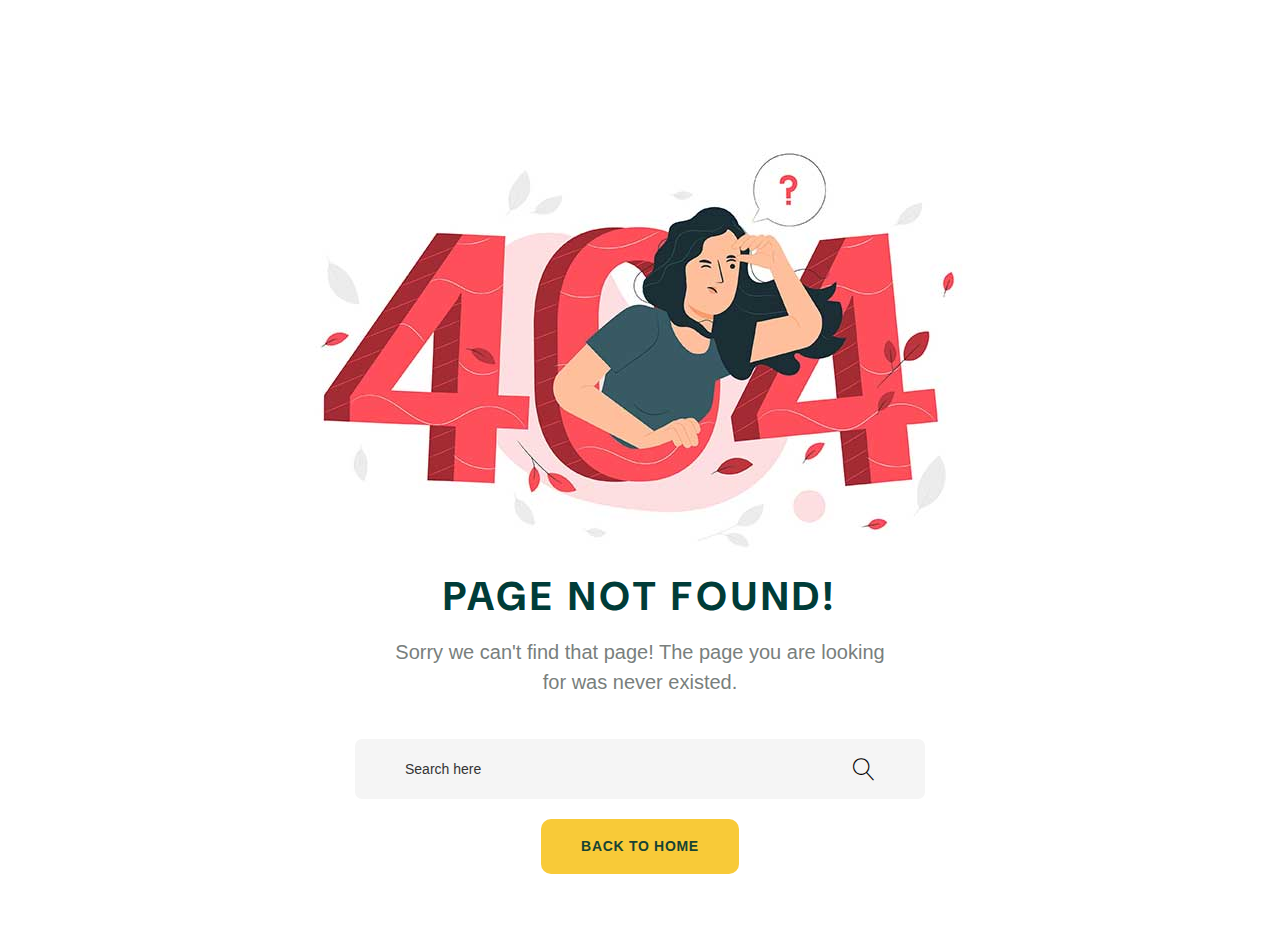
<file: page-404.html>
<!DOCTYPE html>
<html lang="en">
<head>
<meta charset="utf-8">
<title>Fesho | Organic Store HTML Template | Home Page 01</title>
<!-- Stylesheets -->
<link href="css/bootstrap.min.css" rel="stylesheet">
<link href="plugins/revolution/css/settings.css" rel="stylesheet" type="text/css"><!-- REVOLUTION SETTINGS STYLES -->
<link href="plugins/revolution/css/layers.css" rel="stylesheet" type="text/css"><!-- REVOLUTION LAYERS STYLES -->
<link href="plugins/revolution/css/navigation.css" rel="stylesheet" type="text/css"><!-- REVOLUTION NAVIGATION STYLES -->

<link href="css/style.css" rel="stylesheet">
<link href="css/responsive.css" rel="stylesheet">

<link rel="shortcut icon" href="images/favicon.png" type="image/x-icon">
<link rel="icon" href="images/favicon.png" type="image/x-icon">

<!-- Responsive -->
<meta http-equiv="X-UA-Compatible" content="IE=edge">
<meta name="viewport" content="width=device-width, initial-scale=1.0, maximum-scale=1.0, user-scalable=0">
<!--[if lt IE 9]><script src="js/html5shiv.js"></script><![endif]-->
<!--[if lt IE 9]><script src="js/respond.js"></script><![endif]-->
</head>

<body>

<div class="page-wrapper">

	<!-- Preloader -->
	<div class="preloader"></div>

	<!-- 404 Section -->
	<section class="">
		<div class="auto-container pt-120 pb-70">
			<div class="row">
                <div class="col-xl-12">
                    <div class="error-page__inner">
                        <div class="error-page__title-box">
                        	<img src="images/resource/404.jpg" alt="">
                            <h3 class="error-page__sub-title">Page not found!</h3>
                        </div>
                        <p class="error-page__text">Sorry we can't find that page! The page you are looking <br> for
                            was never existed.</p>
                        <form class="error-page__form">
                            <div class="error-page__form-input">
                                <input type="search" placeholder="Search here">
                                <button type="submit"><i class="lnr lnr-icon-magnifier"></i></button>
                            </div>
                        </form>
                        <a href="index.html" class="theme-btn btn-style-one shop-now"><span class="btn-title">Back to Home</span></a>
                    </div>
                </div>
			</div>
		</div>
	</section>
	<!--End 404 Section -->

</div><!-- End Page Wrapper -->


<!-- Scroll To Top -->
<div class="scroll-to-top scroll-to-target" data-target="html"><span class="fa fa-angle-up"></span></div>


<script src="js/jquery.js"></script>
<script src="js/popper.min.js"></script>
<script src="js/bootstrap.min.js"></script>
<script src="js/jquery.fancybox.js"></script>
<script src="js/jquery.countdown.js"></script>
<script src="js/wow.js"></script>
<script src="js/appear.js"></script>
<script src="js/owl.js"></script>
<script src="js/script.js"></script>
</body>
</html>
</file>
<file: plugins/revolution/css/settings.css>
/*-----------------------------------------------------------------------------

-	Revolution Slider 5.0 Default Style Settings -

Screen Stylesheet

version:   	5.4.5
date:      	15/05/17
author:		themepunch
email:     	info@themepunch.com
website:   	http://www.themepunch.com
-----------------------------------------------------------------------------*/
#debungcontrolls,.debugtimeline{width:100%;box-sizing:border-box}.rev_column,.rev_column .tp-parallax-wrap,.tp-svg-layer svg{vertical-align:top}#debungcontrolls{z-index:100000;position:fixed;bottom:0;height:auto;background:rgba(0,0,0,.6);padding:10px}.debugtimeline{height:10px;position:relative;margin-bottom:3px;display:none;white-space:nowrap}.debugtimeline:hover{height:15px}.the_timeline_tester{background:#e74c3c;position:absolute;top:0;left:0;height:100%;width:0}.rs-go-fullscreen{position:fixed!important;width:100%!important;height:100%!important;top:0!important;left:0!important;z-index:9999999!important;background:#fff!important}.debugtimeline.tl_slide .the_timeline_tester{background:#f39c12}.debugtimeline.tl_frame .the_timeline_tester{background:#3498db}.debugtimline_txt{color:#fff;font-weight:400;font-size:7px;position:absolute;left:10px;top:0;white-space:nowrap;line-height:10px}.rtl{direction:rtl}@font-face{font-family:revicons;src:url(../fonts/revicons/revicons.eot?5510888);src:url(../fonts/revicons/revicons.eot?5510888#iefix) format('embedded-opentype'),url(../fonts/revicons/revicons.woff?5510888) format('woff'),url(../fonts/revicons/revicons.ttf?5510888) format('truetype'),url(../fonts/revicons/revicons.svg?5510888#revicons) format('svg');font-weight:400;font-style:normal}[class*=" revicon-"]:before,[class^=revicon-]:before{font-family:revicons;font-style:normal;font-weight:400;speak:none;display:inline-block;text-decoration:inherit;width:1em;margin-right:.2em;text-align:center;font-variant:normal;text-transform:none;line-height:1em;margin-left:.2em}.revicon-search-1:before{content:'\e802'}.revicon-pencil-1:before{content:'\e831'}.revicon-picture-1:before{content:'\e803'}.revicon-cancel:before{content:'\e80a'}.revicon-info-circled:before{content:'\e80f'}.revicon-trash:before{content:'\e801'}.revicon-left-dir:before{content:'\e817'}.revicon-right-dir:before{content:'\e818'}.revicon-down-open:before{content:'\e83b'}.revicon-left-open:before{content:'\e819'}.revicon-right-open:before{content:'\e81a'}.revicon-angle-left:before{content:'\e820'}.revicon-angle-right:before{content:'\e81d'}.revicon-left-big:before{content:'\e81f'}.revicon-right-big:before{content:'\e81e'}.revicon-magic:before{content:'\e807'}.revicon-picture:before{content:'\e800'}.revicon-export:before{content:'\e80b'}.revicon-cog:before{content:'\e832'}.revicon-login:before{content:'\e833'}.revicon-logout:before{content:'\e834'}.revicon-video:before{content:'\e805'}.revicon-arrow-combo:before{content:'\e827'}.revicon-left-open-1:before{content:'\e82a'}.revicon-right-open-1:before{content:'\e82b'}.revicon-left-open-mini:before{content:'\e822'}.revicon-right-open-mini:before{content:'\e823'}.revicon-left-open-big:before{content:'\e824'}.revicon-right-open-big:before{content:'\e825'}.revicon-left:before{content:'\e836'}.revicon-right:before{content:'\e826'}.revicon-ccw:before{content:'\e808'}.revicon-arrows-ccw:before{content:'\e806'}.revicon-palette:before{content:'\e829'}.revicon-list-add:before{content:'\e80c'}.revicon-doc:before{content:'\e809'}.revicon-left-open-outline:before{content:'\e82e'}.revicon-left-open-2:before{content:'\e82c'}.revicon-right-open-outline:before{content:'\e82f'}.revicon-right-open-2:before{content:'\e82d'}.revicon-equalizer:before{content:'\e83a'}.revicon-layers-alt:before{content:'\e804'}.revicon-popup:before{content:'\e828'}.rev_slider_wrapper{position:relative;z-index:0;width:100%}.rev_slider{position:relative;overflow:visible}.entry-content .rev_slider a,.rev_slider a{box-shadow:none}.tp-overflow-hidden{overflow:hidden!important}.group_ov_hidden{overflow:hidden}.rev_slider img,.tp-simpleresponsive img{max-width:none!important;transition:none;margin:0;padding:0;border:none}.rev_slider .no-slides-text{font-weight:700;text-align:center;padding-top:80px}.rev_slider>ul,.rev_slider>ul>li,.rev_slider>ul>li:before,.rev_slider_wrapper>ul,.tp-revslider-mainul>li,.tp-revslider-mainul>li:before,.tp-simpleresponsive>ul,.tp-simpleresponsive>ul>li,.tp-simpleresponsive>ul>li:before{list-style:none!important;position:absolute;margin:0!important;padding:0!important;overflow-x:visible;overflow-y:visible;background-image:none;background-position:0 0;text-indent:0;top:0;left:0}.rev_slider>ul>li,.rev_slider>ul>li:before,.tp-revslider-mainul>li,.tp-revslider-mainul>li:before,.tp-simpleresponsive>ul>li,.tp-simpleresponsive>ul>li:before{visibility:hidden}.tp-revslider-mainul,.tp-revslider-slidesli{padding:0!important;margin:0!important;list-style:none!important}.fullscreen-container,.fullwidthbanner-container{padding:0;position:relative}.rev_slider li.tp-revslider-slidesli{position:absolute!important}.tp-caption .rs-untoggled-content{display:block}.tp-caption .rs-toggled-content{display:none}.rs-toggle-content-active.tp-caption .rs-toggled-content{display:block}.rs-toggle-content-active.tp-caption .rs-untoggled-content{display:none}.rev_slider .caption,.rev_slider .tp-caption{position:relative;visibility:hidden;white-space:nowrap;display:block;-webkit-font-smoothing:antialiased!important;z-index:1}.rev_slider .caption,.rev_slider .tp-caption,.tp-simpleresponsive img{-moz-user-select:none;-khtml-user-select:none;-webkit-user-select:none;-o-user-select:none}.rev_slider .tp-mask-wrap .tp-caption,.rev_slider .tp-mask-wrap :last-child,.wpb_text_column .rev_slider .tp-mask-wrap .tp-caption,.wpb_text_column .rev_slider .tp-mask-wrap :last-child{margin-bottom:0}.tp-svg-layer svg{width:100%;height:100%;position:relative}.tp-carousel-wrapper{cursor:url(openhand.cur),move}.tp-carousel-wrapper.dragged{cursor:url(closedhand.cur),move}.tp_inner_padding{box-sizing:border-box;max-height:none!important}.tp-caption.tp-layer-selectable{-moz-user-select:all;-khtml-user-select:all;-webkit-user-select:all;-o-user-select:all}.tp-caption.tp-hidden-caption,.tp-forcenotvisible,.tp-hide-revslider,.tp-parallax-wrap.tp-hidden-caption{visibility:hidden!important;display:none!important}.rev_slider audio,.rev_slider embed,.rev_slider iframe,.rev_slider object,.rev_slider video{max-width:none!important}.tp-element-background{position:absolute;top:0;left:0;width:100%;height:100%;z-index:0}.tp-blockmask,.tp-blockmask_in,.tp-blockmask_out{position:absolute;top:0;left:0;width:100%;height:100%;background:#fff;z-index:1000;transform:scaleX(0) scaleY(0)}.tp-parallax-wrap{transform-style:preserve-3d}.rev_row_zone{position:absolute;width:100%;left:0;box-sizing:border-box;min-height:50px;font-size:0}.rev_column_inner,.rev_slider .tp-caption.rev_row{position:relative;width:100%!important;box-sizing:border-box}.rev_row_zone_top{top:0}.rev_row_zone_middle{top:50%;transform:translateY(-50%)}.rev_row_zone_bottom{bottom:0}.rev_slider .tp-caption.rev_row{display:table;table-layout:fixed;vertical-align:top;height:auto!important;font-size:0}.rev_column{display:table-cell;position:relative;height:auto;box-sizing:border-box;font-size:0}.rev_column_inner{display:block;height:auto!important;white-space:normal!important}.rev_column_bg{width:100%;height:100%;position:absolute;top:0;left:0;z-index:0;box-sizing:border-box;background-clip:content-box;border:0 solid transparent}.tp-caption .backcorner,.tp-caption .backcornertop,.tp-caption .frontcorner,.tp-caption .frontcornertop{height:0;top:0;width:0;position:absolute}.rev_column_inner .tp-loop-wrap,.rev_column_inner .tp-mask-wrap,.rev_column_inner .tp-parallax-wrap{text-align:inherit}.rev_column_inner .tp-mask-wrap{display:inline-block}.rev_column_inner .tp-parallax-wrap,.rev_column_inner .tp-parallax-wrap .tp-loop-wrap,.rev_column_inner .tp-parallax-wrap .tp-mask-wrap{position:relative!important;left:auto!important;top:auto!important;line-height:0}.tp-video-play-button,.tp-video-play-button i{line-height:50px!important;vertical-align:top;text-align:center}.rev_column_inner .rev_layer_in_column,.rev_column_inner .tp-parallax-wrap,.rev_column_inner .tp-parallax-wrap .tp-loop-wrap,.rev_column_inner .tp-parallax-wrap .tp-mask-wrap{vertical-align:top}.rev_break_columns{display:block!important}.rev_break_columns .tp-parallax-wrap.rev_column{display:block!important;width:100%!important}.fullwidthbanner-container{overflow:hidden}.fullwidthbanner-container .fullwidthabanner{width:100%;position:relative}.tp-static-layers{position:absolute;z-index:101;top:0;left:0}.tp-caption .frontcorner{border-left:40px solid transparent;border-right:0 solid transparent;border-top:40px solid #00A8FF;left:-40px}.tp-caption .backcorner{border-left:0 solid transparent;border-right:40px solid transparent;border-bottom:40px solid #00A8FF;right:0}.tp-caption .frontcornertop{border-left:40px solid transparent;border-right:0 solid transparent;border-bottom:40px solid #00A8FF;left:-40px}.tp-caption .backcornertop{border-left:0 solid transparent;border-right:40px solid transparent;border-top:40px solid #00A8FF;right:0}.tp-layer-inner-rotation{position:relative!important}img.tp-slider-alternative-image{width:100%;height:auto}.caption.fullscreenvideo,.rs-background-video-layer,.tp-caption.coverscreenvideo,.tp-caption.fullscreenvideo{width:100%;height:100%;top:0;left:0;position:absolute}.noFilterClass{filter:none!important}.rs-background-video-layer{visibility:hidden;z-index:0}.caption.fullscreenvideo audio,.caption.fullscreenvideo iframe,.caption.fullscreenvideo video,.tp-caption.fullscreenvideo iframe,.tp-caption.fullscreenvideo iframe audio,.tp-caption.fullscreenvideo iframe video{width:100%!important;height:100%!important;display:none}.fullcoveredvideo audio,.fullscreenvideo audio .fullcoveredvideo video,.fullscreenvideo video{background:#000}.fullcoveredvideo .tp-poster{background-position:center center;background-size:cover;width:100%;height:100%;top:0;left:0}.videoisplaying .html5vid .tp-poster{display:none}.tp-video-play-button{background:#000;background:rgba(0,0,0,.3);border-radius:5px;position:absolute;top:50%;left:50%;color:#FFF;margin-top:-25px;margin-left:-25px;cursor:pointer;width:50px;height:50px;box-sizing:border-box;display:inline-block;z-index:4;opacity:0;transition:opacity .3s ease-out!important}.tp-audio-html5 .tp-video-play-button,.tp-hiddenaudio{display:none!important}.tp-caption .html5vid{width:100%!important;height:100%!important}.tp-video-play-button i{width:50px;height:50px;display:inline-block;font-size:40px!important}.rs-fullvideo-cover,.tp-dottedoverlay,.tp-shadowcover{height:100%;top:0;left:0;position:absolute}.tp-caption:hover .tp-video-play-button{opacity:1;display:block}.tp-caption .tp-revstop{display:none;border-left:5px solid #fff!important;border-right:5px solid #fff!important;margin-top:15px!important;line-height:20px!important;vertical-align:top;font-size:25px!important}.tp-seek-bar,.tp-video-button,.tp-volume-bar{outline:0;line-height:12px;margin:0;cursor:pointer}.videoisplaying .revicon-right-dir{display:none}.videoisplaying .tp-revstop{display:inline-block}.videoisplaying .tp-video-play-button{display:none}.fullcoveredvideo .tp-video-play-button{display:none!important}.fullscreenvideo .fullscreenvideo audio,.fullscreenvideo .fullscreenvideo video{object-fit:contain!important}.fullscreenvideo .fullcoveredvideo audio,.fullscreenvideo .fullcoveredvideo video{object-fit:cover!important}.tp-video-controls{position:absolute;bottom:0;left:0;right:0;padding:5px;opacity:0;transition:opacity .3s;background-image:linear-gradient(to bottom,#000 13%,#323232 100%);display:table;max-width:100%;overflow:hidden;box-sizing:border-box}.rev-btn.rev-hiddenicon i,.rev-btn.rev-withicon i{transition:all .2s ease-out!important;font-size:15px}.tp-caption:hover .tp-video-controls{opacity:.9}.tp-video-button{background:rgba(0,0,0,.5);border:0;border-radius:3px;font-size:12px;color:#fff;padding:0}.tp-video-button:hover{cursor:pointer}.tp-video-button-wrap,.tp-video-seek-bar-wrap,.tp-video-vol-bar-wrap{padding:0 5px;display:table-cell;vertical-align:middle}.tp-video-seek-bar-wrap{width:80%}.tp-video-vol-bar-wrap{width:20%}.tp-seek-bar,.tp-volume-bar{width:100%;padding:0}.rs-fullvideo-cover{width:100%;background:0 0;z-index:5}.disabled_lc .tp-video-play-button,.rs-background-video-layer audio::-webkit-media-controls,.rs-background-video-layer video::-webkit-media-controls,.rs-background-video-layer video::-webkit-media-controls-start-playback-button{display:none!important}.tp-audio-html5 .tp-video-controls{opacity:1!important;visibility:visible!important}.tp-dottedoverlay{background-repeat:repeat;width:100%;z-index:3}.tp-dottedoverlay.twoxtwo{background:url(../assets/gridtile.png)}.tp-dottedoverlay.twoxtwowhite{background:url(../assets/gridtile_white.png)}.tp-dottedoverlay.threexthree{background:url(../assets/gridtile_3x3.png)}.tp-dottedoverlay.threexthreewhite{background:url(../assets/gridtile_3x3_white.png)}.tp-shadowcover{width:100%;background:#fff;z-index:-1}.tp-shadow1{box-shadow:0 10px 6px -6px rgba(0,0,0,.8)}.tp-shadow2:after,.tp-shadow2:before,.tp-shadow3:before,.tp-shadow4:after{z-index:-2;position:absolute;content:"";bottom:10px;left:10px;width:50%;top:85%;max-width:300px;background:0 0;box-shadow:0 15px 10px rgba(0,0,0,.8);transform:rotate(-3deg)}.tp-shadow2:after,.tp-shadow4:after{transform:rotate(3deg);right:10px;left:auto}.tp-shadow5{position:relative;box-shadow:0 1px 4px rgba(0,0,0,.3),0 0 40px rgba(0,0,0,.1) inset}.tp-shadow5:after,.tp-shadow5:before{content:"";position:absolute;z-index:-2;box-shadow:0 0 25px 0 rgba(0,0,0,.6);top:30%;bottom:0;left:20px;right:20px;border-radius:100px/20px}.tp-button{padding:6px 13px 5px;border-radius:3px;height:30px;cursor:pointer;color:#fff!important;text-shadow:0 1px 1px rgba(0,0,0,.6)!important;font-size:15px;line-height:45px!important;font-family:arial,sans-serif;font-weight:700;letter-spacing:-1px;text-decoration:none}.tp-button.big{color:#fff;text-shadow:0 1px 1px rgba(0,0,0,.6);font-weight:700;padding:9px 20px;font-size:19px;line-height:57px!important}.purchase:hover,.tp-button.big:hover,.tp-button:hover{background-position:bottom,15px 11px}.purchase.green,.purchase:hover.green,.tp-button.green,.tp-button:hover.green{background-color:#21a117;box-shadow:0 3px 0 0 #104d0b}.purchase.blue,.purchase:hover.blue,.tp-button.blue,.tp-button:hover.blue{background-color:#1d78cb;box-shadow:0 3px 0 0 #0f3e68}.purchase.red,.purchase:hover.red,.tp-button.red,.tp-button:hover.red{background-color:#cb1d1d;box-shadow:0 3px 0 0 #7c1212}.purchase.orange,.purchase:hover.orange,.tp-button.orange,.tp-button:hover.orange{background-color:#f70;box-shadow:0 3px 0 0 #a34c00}.purchase.darkgrey,.purchase:hover.darkgrey,.tp-button.darkgrey,.tp-button.grey,.tp-button:hover.darkgrey,.tp-button:hover.grey{background-color:#555;box-shadow:0 3px 0 0 #222}.purchase.lightgrey,.purchase:hover.lightgrey,.tp-button.lightgrey,.tp-button:hover.lightgrey{background-color:#888;box-shadow:0 3px 0 0 #555}.rev-btn,.rev-btn:visited{outline:0!important;box-shadow:none!important;text-decoration:none!important;line-height:44px;font-size:17px;font-weight:500;padding:12px 35px;box-sizing:border-box;font-family:Roboto,sans-serif;cursor:pointer}.rev-btn.rev-uppercase,.rev-btn.rev-uppercase:visited{text-transform:uppercase;letter-spacing:1px;font-size:15px;font-weight:900}.rev-btn.rev-withicon i{font-weight:400;position:relative;top:0;margin-left:10px!important}.rev-btn.rev-hiddenicon i{font-weight:400;position:relative;top:0;opacity:0;margin-left:0!important;width:0!important}.rev-btn.rev-hiddenicon:hover i{opacity:1!important;margin-left:10px!important;width:auto!important}.rev-btn.rev-medium,.rev-btn.rev-medium:visited{line-height:36px;font-size:14px;padding:10px 30px}.rev-btn.rev-medium.rev-hiddenicon i,.rev-btn.rev-medium.rev-withicon i{font-size:14px;top:0}.rev-btn.rev-small,.rev-btn.rev-small:visited{line-height:28px;font-size:12px;padding:7px 20px}.rev-btn.rev-small.rev-hiddenicon i,.rev-btn.rev-small.rev-withicon i{font-size:12px;top:0}.rev-maxround{border-radius:30px}.rev-minround{border-radius:3px}.rev-burger{position:relative;width:60px;height:60px;box-sizing:border-box;padding:22px 0 0 14px;border-radius:50%;border:1px solid rgba(51,51,51,.25);-webkit-tap-highlight-color:transparent;cursor:pointer}.rev-burger span{display:block;width:30px;height:3px;background:#333;transition:.7s;pointer-events:none;transform-style:flat!important}.rev-burger.revb-white span,.rev-burger.revb-whitenoborder span{background:#fff}.rev-burger span:nth-child(2){margin:3px 0}#dialog_addbutton .rev-burger:hover :first-child,.open .rev-burger :first-child,.open.rev-burger :first-child{transform:translateY(6px) rotate(-45deg)}#dialog_addbutton .rev-burger:hover :nth-child(2),.open .rev-burger :nth-child(2),.open.rev-burger :nth-child(2){transform:rotate(-45deg);opacity:0}#dialog_addbutton .rev-burger:hover :last-child,.open .rev-burger :last-child,.open.rev-burger :last-child{transform:translateY(-6px) rotate(-135deg)}.rev-burger.revb-white{border:2px solid rgba(255,255,255,.2)}.rev-burger.revb-darknoborder,.rev-burger.revb-whitenoborder{border:0}.rev-burger.revb-darknoborder span{background:#333}.rev-burger.revb-whitefull{background:#fff;border:none}.rev-burger.revb-whitefull span{background:#333}.rev-burger.revb-darkfull{background:#333;border:none}.rev-burger.revb-darkfull span,.rev-scroll-btn.revs-fullwhite{background:#fff}@keyframes rev-ani-mouse{0%{opacity:1;top:29%}15%{opacity:1;top:50%}50%{opacity:0;top:50%}100%{opacity:0;top:29%}}.rev-scroll-btn{display:inline-block;position:relative;left:0;right:0;text-align:center;cursor:pointer;width:35px;height:55px;box-sizing:border-box;border:3px solid #fff;border-radius:23px}.rev-scroll-btn>*{display:inline-block;line-height:18px;font-size:13px;font-weight:400;color:#fff;font-family:proxima-nova,"Helvetica Neue",Helvetica,Arial,sans-serif;letter-spacing:2px}.rev-scroll-btn>.active,.rev-scroll-btn>:focus,.rev-scroll-btn>:hover{color:#fff}.rev-scroll-btn>.active,.rev-scroll-btn>:active,.rev-scroll-btn>:focus,.rev-scroll-btn>:hover{opacity:.8}.rev-scroll-btn.revs-fullwhite span{background:#333}.rev-scroll-btn.revs-fulldark{background:#333;border:none}.rev-scroll-btn.revs-fulldark span,.tp-bullet{background:#fff}.rev-scroll-btn span{position:absolute;display:block;top:29%;left:50%;width:8px;height:8px;margin:-4px 0 0 -4px;background:#fff;border-radius:50%;animation:rev-ani-mouse 2.5s linear infinite}.rev-scroll-btn.revs-dark{border-color:#333}.rev-scroll-btn.revs-dark span{background:#333}.rev-control-btn{position:relative;display:inline-block;z-index:5;color:#FFF;font-size:20px;line-height:60px;font-weight:400;font-style:normal;font-family:Raleway;text-decoration:none;text-align:center;background-color:#000;border-radius:50px;text-shadow:none;background-color:rgba(0,0,0,.5);width:60px;height:60px;box-sizing:border-box;cursor:pointer}.rev-cbutton-dark-sr,.rev-cbutton-light-sr{border-radius:3px}.rev-cbutton-light,.rev-cbutton-light-sr{color:#333;background-color:rgba(255,255,255,.75)}.rev-sbutton{line-height:37px;width:37px;height:37px}.rev-sbutton-blue{background-color:#3B5998}.rev-sbutton-lightblue{background-color:#00A0D1}.rev-sbutton-red{background-color:#DD4B39}.tp-bannertimer{visibility:hidden;width:100%;height:5px;background:#000;background:rgba(0,0,0,.15);position:absolute;z-index:200;top:0}.tp-bannertimer.tp-bottom{visibility: hidden!important;top:auto;bottom:0!important;height:5px}.tp-caption img{background:0 0;-ms-filter:"progid:DXImageTransform.Microsoft.gradient(startColorstr=#00FFFFFF,endColorstr=#00FFFFFF)";filter:progid:DXImageTransform.Microsoft.gradient(startColorstr=#00FFFFFF, endColorstr=#00FFFFFF);zoom:1}.caption.slidelink a div,.tp-caption.slidelink a div{width:3000px;height:1500px;background:url(../assets/coloredbg.png)}.tp-caption.slidelink a span{background:url(../assets/coloredbg.png)}.tp-loader.spinner0,.tp-loader.spinner5{background-image:url(../assets/loader.gif);background-repeat:no-repeat}.tp-shape{width:100%;height:100%}.tp-caption .rs-starring{display:inline-block}.tp-caption .rs-starring .star-rating{float:none;display:inline-block;vertical-align:top;color:#FFC321!important}.tp-caption .rs-starring .star-rating,.tp-caption .rs-starring-page .star-rating{position:relative;height:1em;width:5.4em;font-family:star;font-size:1em!important}.tp-loader.spinner0,.tp-loader.spinner1{width:40px;height:40px;margin-top:-20px;margin-left:-20px;animation:tp-rotateplane 1.2s infinite ease-in-out;background-color:#fff;border-radius:3px;box-shadow:0 0 20px 0 rgba(0,0,0,.15)}.tp-caption .rs-starring .star-rating:before,.tp-caption .rs-starring-page .star-rating:before{content:"\73\73\73\73\73";color:#E0DADF;float:left;top:0;left:0;position:absolute}.tp-caption .rs-starring .star-rating span{overflow:hidden;float:left;top:0;left:0;position:absolute;padding-top:1.5em;font-size:1em!important}.tp-caption .rs-starring .star-rating span:before{content:"\53\53\53\53\53";top:0;position:absolute;left:0}.tp-loader{top:50%;left:50%;z-index:10000;position:absolute}.tp-loader.spinner0{background-position:center center}.tp-loader.spinner5{background-position:10px 10px;background-color:#fff;margin:-22px;width:44px;height:44px;border-radius:3px}@keyframes tp-rotateplane{0%{transform:perspective(120px) rotateX(0) rotateY(0)}50%{transform:perspective(120px) rotateX(-180.1deg) rotateY(0)}100%{transform:perspective(120px) rotateX(-180deg) rotateY(-179.9deg)}}.tp-loader.spinner2{width:40px;height:40px;margin-top:-20px;margin-left:-20px;background-color:red;box-shadow:0 0 20px 0 rgba(0,0,0,.15);border-radius:100%;animation:tp-scaleout 1s infinite ease-in-out}@keyframes tp-scaleout{0%{transform:scale(0)}100%{transform:scale(1);opacity:0}}.tp-loader.spinner3{margin:-9px 0 0 -35px;width:70px;text-align:center}.tp-loader.spinner3 .bounce1,.tp-loader.spinner3 .bounce2,.tp-loader.spinner3 .bounce3{width:18px;height:18px;background-color:#fff;box-shadow:0 0 20px 0 rgba(0,0,0,.15);border-radius:100%;display:inline-block;animation:tp-bouncedelay 1.4s infinite ease-in-out;animation-fill-mode:both}.tp-loader.spinner3 .bounce1{animation-delay:-.32s}.tp-loader.spinner3 .bounce2{animation-delay:-.16s}@keyframes tp-bouncedelay{0%,100%,80%{transform:scale(0)}40%{transform:scale(1)}}.tp-loader.spinner4{margin:-20px 0 0 -20px;width:40px;height:40px;text-align:center;animation:tp-rotate 2s infinite linear}.tp-loader.spinner4 .dot1,.tp-loader.spinner4 .dot2{width:60%;height:60%;display:inline-block;position:absolute;top:0;background-color:#fff;border-radius:100%;animation:tp-bounce 2s infinite ease-in-out;box-shadow:0 0 20px 0 rgba(0,0,0,.15)}.tp-loader.spinner4 .dot2{top:auto;bottom:0;animation-delay:-1s}@keyframes tp-rotate{100%{transform:rotate(360deg)}}@keyframes tp-bounce{0%,100%{transform:scale(0)}50%{transform:scale(1)}}.tp-bullets.navbar,.tp-tabs.navbar,.tp-thumbs.navbar{border:none;min-height:0;margin:0;border-radius:0}.tp-bullets,.tp-tabs,.tp-thumbs{position:absolute;display:block;z-index:1000;top:0;left:0}.tp-tab,.tp-thumb{cursor:pointer;position:absolute;opacity:.5;box-sizing:border-box}.tp-arr-imgholder,.tp-tab-image,.tp-thumb-image,.tp-videoposter{background-position:center center;background-size:cover;width:100%;height:100%;display:block;position:absolute;top:0;left:0}.tp-tab.selected,.tp-tab:hover,.tp-thumb.selected,.tp-thumb:hover{opacity:1}.tp-tab-mask,.tp-thumb-mask{box-sizing:border-box!important}.tp-tabs,.tp-thumbs{box-sizing:content-box!important}.tp-bullet{width:15px;height:15px;position:absolute;background:rgba(255,255,255,.3);cursor:pointer}.tp-bullet.selected,.tp-bullet:hover{background:#fff}.tparrows{cursor:pointer;background:#000;background:rgba(0,0,0,.5);width:40px;height:40px;position:absolute;display:block;z-index:1000}.tparrows:hover{background:#000}.tparrows:before{font-family:revicons;font-size:15px;color:#fff;display:block;line-height:40px;text-align:center}.hginfo,.hglayerinfo{font-size:12px;font-weight:600}.tparrows.tp-leftarrow:before{content:'\e824'}.tparrows.tp-rightarrow:before{content:'\e825'}body.rtl .tp-kbimg{left:0!important}.dddwrappershadow{box-shadow:0 45px 100px rgba(0,0,0,.4)}.hglayerinfo{position:fixed;bottom:0;left:0;color:#FFF;line-height:20px;background:rgba(0,0,0,.75);padding:5px 10px;z-index:2000;white-space:normal}.helpgrid,.hginfo{position:absolute}.hginfo{top:-2px;left:-2px;color:#e74c3c;background:#000;padding:2px 5px}.indebugmode .tp-caption:hover{border:1px dashed #c0392b!important}.helpgrid{border:2px dashed #c0392b;top:0;left:0;z-index:0}#revsliderlogloglog{padding:15px;color:#fff;position:fixed;top:0;left:0;width:200px;height:150px;background:rgba(0,0,0,.7);z-index:100000;font-size:10px;overflow:scroll}.aden{filter:hue-rotate(-20deg) contrast(.9) saturate(.85) brightness(1.2)}.aden::after{background:linear-gradient(to right,rgba(66,10,14,.2),transparent);mix-blend-mode:darken}.perpetua::after,.reyes::after{mix-blend-mode:soft-light;opacity:.5}.inkwell{filter:sepia(.3) contrast(1.1) brightness(1.1) grayscale(1)}.perpetua::after{background:linear-gradient(to bottom,#005b9a,#e6c13d)}.reyes{filter:sepia(.22) brightness(1.1) contrast(.85) saturate(.75)}.reyes::after{background:#efcdad}.gingham{filter:brightness(1.05) hue-rotate(-10deg)}.gingham::after{background:linear-gradient(to right,rgba(66,10,14,.2),transparent);mix-blend-mode:darken}.toaster{filter:contrast(1.5) brightness(.9)}.toaster::after{background:radial-gradient(circle,#804e0f,#3b003b);mix-blend-mode:screen}.walden{filter:brightness(1.1) hue-rotate(-10deg) sepia(.3) saturate(1.6)}.walden::after{background:#04c;mix-blend-mode:screen;opacity:.3}.hudson{filter:brightness(1.2) contrast(.9) saturate(1.1)}.hudson::after{background:radial-gradient(circle,#a6b1ff 50%,#342134);mix-blend-mode:multiply;opacity:.5}.earlybird{filter:contrast(.9) sepia(.2)}.earlybird::after{background:radial-gradient(circle,#d0ba8e 20%,#360309 85%,#1d0210 100%);mix-blend-mode:overlay}.mayfair{filter:contrast(1.1) saturate(1.1)}.mayfair::after{background:radial-gradient(circle at 40% 40%,rgba(255,255,255,.8),rgba(255,200,200,.6),#111 60%);mix-blend-mode:overlay;opacity:.4}.lofi{filter:saturate(1.1) contrast(1.5)}.lofi::after{background:radial-gradient(circle,transparent 70%,#222 150%);mix-blend-mode:multiply}._1977{filter:contrast(1.1) brightness(1.1) saturate(1.3)}._1977:after{background:rgba(243,106,188,.3);mix-blend-mode:screen}.brooklyn{filter:contrast(.9) brightness(1.1)}.brooklyn::after{background:radial-gradient(circle,rgba(168,223,193,.4) 70%,#c4b7c8);mix-blend-mode:overlay}.xpro2{filter:sepia(.3)}.xpro2::after{background:radial-gradient(circle,#e6e7e0 40%,rgba(43,42,161,.6) 110%);mix-blend-mode:color-burn}.nashville{filter:sepia(.2) contrast(1.2) brightness(1.05) saturate(1.2)}.nashville::after{background:rgba(0,70,150,.4);mix-blend-mode:lighten}.nashville::before{background:rgba(247,176,153,.56);mix-blend-mode:darken}.lark{filter:contrast(.9)}.lark::after{background:rgba(242,242,242,.8);mix-blend-mode:darken}.lark::before{background:#22253f;mix-blend-mode:color-dodge}.moon{filter:grayscale(1) contrast(1.1) brightness(1.1)}.moon::before{background:#a0a0a0;mix-blend-mode:soft-light}.moon::after{background:#383838;mix-blend-mode:lighten}.clarendon{filter:contrast(1.2) saturate(1.35)}.clarendon:before{background:rgba(127,187,227,.2);mix-blend-mode:overlay}.willow{filter:grayscale(.5) contrast(.95) brightness(.9)}.willow::before{background-color:radial-gradient(40%,circle,#d4a9af 55%,#000 150%);mix-blend-mode:overlay}.willow::after{background-color:#d8cdcb;mix-blend-mode:color}.rise{filter:brightness(1.05) sepia(.2) contrast(.9) saturate(.9)}.rise::after{background:radial-gradient(circle,rgba(232,197,152,.8),transparent 90%);mix-blend-mode:overlay;opacity:.6}.rise::before{background:radial-gradient(circle,rgba(236,205,169,.15) 55%,rgba(50,30,7,.4));mix-blend-mode:multiply}._1977:after,._1977:before,.aden:after,.aden:before,.brooklyn:after,.brooklyn:before,.clarendon:after,.clarendon:before,.earlybird:after,.earlybird:before,.gingham:after,.gingham:before,.hudson:after,.hudson:before,.inkwell:after,.inkwell:before,.lark:after,.lark:before,.lofi:after,.lofi:before,.mayfair:after,.mayfair:before,.moon:after,.moon:before,.nashville:after,.nashville:before,.perpetua:after,.perpetua:before,.reyes:after,.reyes:before,.rise:after,.rise:before,.slumber:after,.slumber:before,.toaster:after,.toaster:before,.walden:after,.walden:before,.willow:after,.willow:before,.xpro2:after,.xpro2:before{content:'';display:block;height:100%;width:100%;top:0;left:0;position:absolute;pointer-events:none}._1977,.aden,.brooklyn,.clarendon,.earlybird,.gingham,.hudson,.inkwell,.lark,.lofi,.mayfair,.moon,.nashville,.perpetua,.reyes,.rise,.slumber,.toaster,.walden,.willow,.xpro2{position:relative}._1977 img,.aden img,.brooklyn img,.clarendon img,.earlybird img,.gingham img,.hudson img,.inkwell img,.lark img,.lofi img,.mayfair img,.moon img,.nashville img,.perpetua img,.reyes img,.rise img,.slumber img,.toaster img,.walden img,.willow img,.xpro2 img{width:100%;z-index:1}._1977:before,.aden:before,.brooklyn:before,.clarendon:before,.earlybird:before,.gingham:before,.hudson:before,.inkwell:before,.lark:before,.lofi:before,.mayfair:before,.moon:before,.nashville:before,.perpetua:before,.reyes:before,.rise:before,.slumber:before,.toaster:before,.walden:before,.willow:before,.xpro2:before{z-index:2}._1977:after,.aden:after,.brooklyn:after,.clarendon:after,.earlybird:after,.gingham:after,.hudson:after,.inkwell:after,.lark:after,.lofi:after,.mayfair:after,.moon:after,.nashville:after,.perpetua:after,.reyes:after,.rise:after,.slumber:after,.toaster:after,.walden:after,.willow:after,.xpro2:after{z-index:3}.slumber{filter:saturate(.66) brightness(1.05)}.slumber::after{background:rgba(125,105,24,.5);mix-blend-mode:soft-light}.slumber::before{background:rgba(69,41,12,.4);mix-blend-mode:lighten}.tp-kbimg-wrap:after,.tp-kbimg-wrap:before{height:500%;width:500%}
</file>
<file: plugins/revolution/css/layers.css>
/*-----------------------------------------------------------------------------

-	Revolution Slider 5.0 Layer Style Settings -

Screen Stylesheet

version:   	5.0.0
date:      	18/03/15
author:		themepunch
email:     	info@themepunch.com
website:   	http://www.themepunch.com
-----------------------------------------------------------------------------*/

* {
    -webkit-box-sizing: border-box;
    -moz-box-sizing: border-box;
    box-sizing: border-box;
}

.tp-caption.Twitter-Content a,.tp-caption.Twitter-Content a:visited
{
	color:#0084B4!important;
}

.tp-caption.Twitter-Content a:hover
{
	color:#0084B4!important;
	text-decoration:underline!important;
}

.tp-caption.medium_grey,.medium_grey
{
	background-color:#888;
	border-style:none;
	border-width:0;
	color:#fff;
	font-family:Arial;
	font-size:20px;
	font-weight:700;
	line-height:20px;
	margin:0;
	padding:2px 4px;
	position:absolute;
	text-shadow:0 2px 5px rgba(0,0,0,0.5);
	white-space:nowrap;
}

.tp-caption.small_text,.small_text
{
	border-style:none;
	border-width:0;
	color:#fff;
	font-family:Arial;
	font-size:14px;
	font-weight:700;
	line-height:20px;
	margin:0;
	position:absolute;
	text-shadow:0 2px 5px rgba(0,0,0,0.5);
	white-space:nowrap;
}

.tp-caption.medium_text,.medium_text
{
	border-style:none;
	border-width:0;
	color:#fff;
	font-family:Arial;
	font-size:20px;
	font-weight:700;
	line-height:20px;
	margin:0;
	position:absolute;
	text-shadow:0 2px 5px rgba(0,0,0,0.5);
	white-space:nowrap;
}

.tp-caption.large_text,.large_text
{
	border-style:none;
	border-width:0;
	color:#fff;
	font-family:Arial;
	font-size:40px;
	font-weight:700;
	line-height:40px;
	margin:0;
	position:absolute;
	text-shadow:0 2px 5px rgba(0,0,0,0.5);
	white-space:nowrap;
}

.tp-caption.very_large_text,.very_large_text
{
	border-style:none;
	border-width:0;
	color:#fff;
	font-family:Arial;
	font-size:60px;
	font-weight:700;
	letter-spacing:-2px;
	line-height:60px;
	margin:0;
	position:absolute;
	text-shadow:0 2px 5px rgba(0,0,0,0.5);
	white-space:nowrap;
}

.tp-caption.very_big_white,.very_big_white
{
	background-color:#000;
	border-style:none;
	border-width:0;
	color:#fff;
	font-family:Arial;
	font-size:60px;
	font-weight:800;
	line-height:60px;
	margin:0;
	padding:1px 4px 0;
	position:absolute;
	text-shadow:none;
	white-space:nowrap;
}

.tp-caption.very_big_black,.very_big_black
{
	background-color:#fff;
	border-style:none;
	border-width:0;
	color:#000;
	font-family:Arial;
	font-size:60px;
	font-weight:700;
	line-height:60px;
	margin:0;
	padding:1px 4px 0;
	position:absolute;
	text-shadow:none;
	white-space:nowrap;
}

.tp-caption.modern_medium_fat,.modern_medium_fat
{
	border-style:none;
	border-width:0;
	color:#000;
	font-family:"Open Sans", sans-serif;
	font-size:24px;
	font-weight:800;
	line-height:20px;
	margin:0;
	position:absolute;
	text-shadow:none;
	white-space:nowrap;
}

.tp-caption.modern_medium_fat_white,.modern_medium_fat_white
{
	border-style:none;
	border-width:0;
	color:#fff;
	font-family:"Open Sans", sans-serif;
	font-size:24px;
	font-weight:800;
	line-height:20px;
	margin:0;
	position:absolute;
	text-shadow:none;
	white-space:nowrap;
}

.tp-caption.modern_medium_light,.modern_medium_light
{
	border-style:none;
	border-width:0;
	color:#000;
	font-family:"Open Sans", sans-serif;
	font-size:24px;
	font-weight:300;
	line-height:20px;
	margin:0;
	position:absolute;
	text-shadow:none;
	white-space:nowrap;
}

.tp-caption.modern_big_bluebg,.modern_big_bluebg
{
	background-color:#4e5b6c;
	border-style:none;
	border-width:0;
	color:#fff;
	font-family:"Open Sans", sans-serif;
	font-size:30px;
	font-weight:800;
	letter-spacing:0;
	line-height:36px;
	margin:0;
	padding:3px 10px;
	position:absolute;
	text-shadow:none;
}

.tp-caption.modern_big_redbg,.modern_big_redbg
{
	background-color:#de543e;
	border-style:none;
	border-width:0;
	color:#fff;
	font-family:"Open Sans", sans-serif;
	font-size:30px;
	font-weight:300;
	letter-spacing:0;
	line-height:36px;
	margin:0;
	padding:1px 10px 3px;
	position:absolute;
	text-shadow:none;
}

.tp-caption.modern_small_text_dark,.modern_small_text_dark
{
	border-style:none;
	border-width:0;
	color:#555;
	font-family:Arial;
	font-size:14px;
	line-height:22px;
	margin:0;
	position:absolute;
	text-shadow:none;
	white-space:nowrap;
}

.tp-caption.boxshadow,.boxshadow
{		
	box-shadow:0 0 20px rgba(0,0,0,0.5);
}

.tp-caption.black,.black
{
	color:#000;
	text-shadow:none;
}

.tp-caption.noshadow,.noshadow
{
	text-shadow:none;
}

.tp-caption.thinheadline_dark,.thinheadline_dark
{
	background-color:transparent;
	color:rgba(0,0,0,0.85);
	font-family:"Open Sans";
	font-size:30px;
	font-weight:300;
	line-height:30px;
	position:absolute;
	text-shadow:none;
}

.tp-caption.thintext_dark,.thintext_dark
{
	background-color:transparent;
	color:rgba(0,0,0,0.85);
	font-family:"Open Sans";
	font-size:16px;
	font-weight:300;
	line-height:26px;
	position:absolute;
	text-shadow:none;
}

.tp-caption.largeblackbg,.largeblackbg
{
	
	
	background-color:#000;
	border-radius:0;
	color:#fff;
	font-family:"Open Sans";
	font-size:50px;
	font-weight:300;
	line-height:70px;
	padding:0 20px;
	position:absolute;
	text-shadow:none;
}

.tp-caption.largepinkbg,.largepinkbg
{
	
	
	background-color:#db4360;
	border-radius:0;
	color:#fff;
	font-family:"Open Sans";
	font-size:50px;
	font-weight:300;
	line-height:70px;
	padding:0 20px;
	position:absolute;
	text-shadow:none;
}

.tp-caption.largewhitebg,.largewhitebg
{
	
	
	background-color:#fff;
	border-radius:0;
	color:#000;
	font-family:"Open Sans";
	font-size:50px;
	font-weight:300;
	line-height:70px;
	padding:0 20px;
	position:absolute;
	text-shadow:none;
}

.tp-caption.largegreenbg,.largegreenbg
{
	
	
	background-color:#67ae73;
	border-radius:0;
	color:#fff;
	font-family:"Open Sans";
	font-size:50px;
	font-weight:300;
	line-height:70px;
	padding:0 20px;
	position:absolute;
	text-shadow:none;
}

.tp-caption.excerpt,.excerpt
{
	background-color:rgba(0,0,0,1);
	border-color:#fff;
	border-style:none;
	border-width:0;
	color:#fff;
	font-family:Arial;
	font-size:36px;
	font-weight:700;
	height:auto;
	letter-spacing:-1.5px;
	line-height:36px;
	margin:0;
	padding:1px 4px 0;
	text-decoration:none;
	text-shadow:none;
	white-space:normal!important;
	width:150px;
}

.tp-caption.large_bold_grey,.large_bold_grey
{
	background-color:transparent;
	border-color:#ffd658;
	border-style:none;
	border-width:0;
	color:#666;
	font-family:"Open Sans";
	font-size:60px;
	font-weight:800;
	line-height:60px;
	margin:0;
	padding:1px 4px 0;
	text-decoration:none;
	text-shadow:none;
}

.tp-caption.medium_thin_grey,.medium_thin_grey
{
	background-color:transparent;
	border-color:#ffd658;
	border-style:none;
	border-width:0;
	color:#666;
	font-family:"Open Sans";
	font-size:34px;
	font-weight:300;
	line-height:30px;
	margin:0;
	padding:1px 4px 0;
	text-decoration:none;
	text-shadow:none;
}

.tp-caption.small_thin_grey,.small_thin_grey
{
	background-color:transparent;
	border-color:#ffd658;
	border-style:none;
	border-width:0;
	color:#757575;
	font-family:"Open Sans";
	font-size:18px;
	font-weight:300;
	line-height:26px;
	margin:0;
	padding:1px 4px 0;
	text-decoration:none;
	text-shadow:none;
}

.tp-caption.lightgrey_divider,.lightgrey_divider
{
	background-color:rgba(235,235,235,1);
	background-position:initial;
	background-repeat:initial;
	border-color:#222;
	border-style:none;
	border-width:0;
	height:3px;
	text-decoration:none;
	width:370px;
}

.tp-caption.large_bold_darkblue,.large_bold_darkblue
{
	background-color:transparent;
	border-color:#ffd658;
	border-style:none;
	border-width:0;
	color:#34495e;
	font-family:"Open Sans";
	font-size:58px;
	font-weight:800;
	line-height:60px;
	text-decoration:none;
}

.tp-caption.medium_bg_darkblue,.medium_bg_darkblue
{
	background-color:#34495e;
	border-color:#ffd658;
	border-style:none;
	border-width:0;
	color:#fff;
	font-family:"Open Sans";
	font-size:20px;
	font-weight:800;
	line-height:20px;
	padding:10px;
	text-decoration:none;
}

.tp-caption.medium_bold_red,.medium_bold_red
{
	background-color:transparent;
	border-color:#ffd658;
	border-style:none;
	border-width:0;
	color:#e33a0c;
	font-family:"Open Sans";
	font-size:24px;
	font-weight:800;
	line-height:30px;
	padding:0;
	text-decoration:none;
}

.tp-caption.medium_light_red,.medium_light_red
{
	background-color:transparent;
	border-color:#ffd658;
	border-style:none;
	border-width:0;
	color:#e33a0c;
	font-family:"Open Sans";
	font-size:21px;
	font-weight:300;
	line-height:26px;
	padding:0;
	text-decoration:none;
}

.tp-caption.medium_bg_red,.medium_bg_red
{
	background-color:#e33a0c;
	border-color:#ffd658;
	border-style:none;
	border-width:0;
	color:#fff;
	font-family:"Open Sans";
	font-size:20px;
	font-weight:800;
	line-height:20px;
	padding:10px;
	text-decoration:none;
}

.tp-caption.medium_bold_orange,.medium_bold_orange
{
	background-color:transparent;
	border-color:#ffd658;
	border-style:none;
	border-width:0;
	color:#f39c12;
	font-family:"Open Sans";
	font-size:24px;
	font-weight:800;
	line-height:30px;
	text-decoration:none;
}

.tp-caption.medium_bg_orange,.medium_bg_orange
{
	background-color:#f39c12;
	border-color:#ffd658;
	border-style:none;
	border-width:0;
	color:#fff;
	font-family:"Open Sans";
	font-size:20px;
	font-weight:800;
	line-height:20px;
	padding:10px;
	text-decoration:none;
}

.tp-caption.grassfloor,.grassfloor
{
	background-color:rgba(160,179,151,1);
	border-color:#222;
	border-style:none;
	border-width:0;
	height:150px;
	text-decoration:none;
	width:4000px;
}

.tp-caption.large_bold_white,.large_bold_white
{
	background-color:transparent;
	border-color:#ffd658;
	border-style:none;
	border-width:0;
	color:#fff;
	font-family:"Open Sans";
	font-size:58px;
	font-weight:800;
	line-height:60px;
	text-decoration:none;
}

.tp-caption.medium_light_white,.medium_light_white
{
	background-color:transparent;
	border-color:#ffd658;
	border-style:none;
	border-width:0;
	color:#fff;
	font-family:"Open Sans";
	font-size:30px;
	font-weight:300;
	line-height:36px;
	padding:0;
	text-decoration:none;
}

.tp-caption.mediumlarge_light_white,.mediumlarge_light_white
{
	background-color:transparent;
	border-color:#ffd658;
	border-style:none;
	border-width:0;
	color:#fff;
	font-family:"Open Sans";
	font-size:34px;
	font-weight:300;
	line-height:40px;
	padding:0;
	text-decoration:none;
}

.tp-caption.mediumlarge_light_white_center,.mediumlarge_light_white_center
{
	background-color:transparent;
	border-color:#ffd658;
	border-style:none;
	border-width:0;
	color:#fff;
	font-family:"Open Sans";
	font-size:34px;
	font-weight:300;
	line-height:40px;
	padding:0;
	text-align:center;
	text-decoration:none;
}

.tp-caption.medium_bg_asbestos,.medium_bg_asbestos
{
	background-color:#7f8c8d;
	border-color:#ffd658;
	border-style:none;
	border-width:0;
	color:#fff;
	font-family:"Open Sans";
	font-size:20px;
	font-weight:800;
	line-height:20px;
	padding:10px;
	text-decoration:none;
}

.tp-caption.medium_light_black,.medium_light_black
{
	background-color:transparent;
	border-color:#ffd658;
	border-style:none;
	border-width:0;
	color:#000;
	font-family:"Open Sans";
	font-size:30px;
	font-weight:300;
	line-height:36px;
	padding:0;
	text-decoration:none;
}

.tp-caption.large_bold_black,.large_bold_black
{
	background-color:transparent;
	border-color:#ffd658;
	border-style:none;
	border-width:0;
	color:#000;
	font-family:"Open Sans";
	font-size:58px;
	font-weight:800;
	line-height:60px;
	text-decoration:none;
}

.tp-caption.mediumlarge_light_darkblue,.mediumlarge_light_darkblue
{
	background-color:transparent;
	border-color:#ffd658;
	border-style:none;
	border-width:0;
	color:#34495e;
	font-family:"Open Sans";
	font-size:34px;
	font-weight:300;
	line-height:40px;
	padding:0;
	text-decoration:none;
}

.tp-caption.small_light_white,.small_light_white
{
	background-color:transparent;
	border-color:#ffd658;
	border-style:none;
	border-width:0;
	color:#fff;
	font-family:"Open Sans";
	font-size:17px;
	font-weight:300;
	line-height:28px;
	padding:0;
	text-decoration:none;
}

.tp-caption.roundedimage,.roundedimage
{
	border-color:#222;
	border-style:none;
	border-width:0;
}

.tp-caption.large_bg_black,.large_bg_black
{
	background-color:#000;
	border-color:#ffd658;
	border-style:none;
	border-width:0;
	color:#fff;
	font-family:"Open Sans";
	font-size:40px;
	font-weight:800;
	line-height:40px;
	padding:10px 20px 15px;
	text-decoration:none;
}

.tp-caption.mediumwhitebg,.mediumwhitebg
{
	background-color:#fff;
	border-color:#000;
	border-style:none;
	border-width:0;
	color:#000;
	font-family:"Open Sans";
	font-size:30px;
	font-weight:300;
	line-height:30px;
	padding:5px 15px 10px;
	text-decoration:none;
	text-shadow:none;
}

.tp-caption.maincaption,.maincaption
{
	background-color:transparent;
	border-color:#000;
	border-style:none;
	border-width:0;
	color:#212a40;
	font-family:roboto;
	font-size:33px;
	font-weight:500;
	line-height:43px;
	text-decoration:none;
	text-shadow:none;
}

.tp-caption.miami_title_60px,.miami_title_60px
{
	background-color:transparent;
	border-color:#000;
	border-style:none;
	border-width:0;
	color:#fff;
	font-family:"Source Sans Pro";
	font-size:60px;
	font-weight:700;
	letter-spacing:1px;
	line-height:60px;
	text-decoration:none;
	text-shadow:none;
}

.tp-caption.miami_subtitle,.miami_subtitle
{
	background-color:transparent;
	border-color:#000;
	border-style:none;
	border-width:0;
	color:rgba(255,255,255,0.65);
	font-family:"Source Sans Pro";
	font-size:17px;
	font-weight:400;
	letter-spacing:2px;
	line-height:24px;
	text-decoration:none;
	text-shadow:none;
}

.tp-caption.divideline30px,.divideline30px
{
	background:#fff;
	background-color:#fff;
	border-color:#222;
	border-style:none;
	border-width:0;
	height:2px;
	min-width:30px;
	text-decoration:none;
}

.tp-caption.Miami_nostyle,.Miami_nostyle
{
	border-color:#222;
	border-style:none;
	border-width:0;
}

.tp-caption.miami_content_light,.miami_content_light
{
	background-color:transparent;
	border-color:#000;
	border-style:none;
	border-width:0;
	color:#fff;
	font-family:"Source Sans Pro";
	font-size:22px;
	font-weight:400;
	letter-spacing:0;
	line-height:28px;
	text-decoration:none;
	text-shadow:none;
}

.tp-caption.miami_title_60px_dark,.miami_title_60px_dark
{
	background-color:transparent;
	border-color:#000;
	border-style:none;
	border-width:0;
	color:#333;
	font-family:"Source Sans Pro";
	font-size:60px;
	font-weight:700;
	letter-spacing:1px;
	line-height:60px;
	text-decoration:none;
	text-shadow:none;
}

.tp-caption.miami_content_dark,.miami_content_dark
{
	background-color:transparent;
	border-color:#000;
	border-style:none;
	border-width:0;
	color:#666;
	font-family:"Source Sans Pro";
	font-size:22px;
	font-weight:400;
	letter-spacing:0;
	line-height:28px;
	text-decoration:none;
	text-shadow:none;
}

.tp-caption.divideline30px_dark,.divideline30px_dark
{
	background-color:#333;
	border-color:#222;
	border-style:none;
	border-width:0;
	height:2px;
	min-width:30px;
	text-decoration:none;
}

.tp-caption.ellipse70px,.ellipse70px
{
	background-color:rgba(0,0,0,0.14902);
	border-color:#222;
	border-radius:50px 50px 50px 50px;
	border-style:none;
	border-width:0;
	cursor:pointer;
	line-height:1px;
	min-height:70px;
	min-width:70px;
	text-decoration:none;
}

.tp-caption.arrowicon,.arrowicon
{
	border-color:#222;
	border-style:none;
	border-width:0;
	line-height:1px;
}

.tp-caption.MarkerDisplay,.MarkerDisplay
{
	background-color:transparent;
	border-color:#000;
	border-radius:0 0 0 0;
	border-style:none;
	border-width:0;
	font-family:"Permanent Marker";
	font-style:normal;
	padding:0;
	text-decoration:none;
	text-shadow:none;
}

.tp-caption.Restaurant-Display,.Restaurant-Display
{
	background-color:transparent;
	border-color:transparent;
	border-radius:0 0 0 0;
	border-style:none;
	border-width:0;
	color:#fff;
	font-family:Roboto;
	font-size:120px;
	font-style:normal;
	font-weight:700;
	line-height:120px;
	padding:0;
	text-decoration:none;
}

.tp-caption.Restaurant-Cursive,.Restaurant-Cursive
{
	background-color:transparent;
	border-color:transparent;
	border-radius:0 0 0 0;
	border-style:none;
	border-width:0;
	color:#fff;
	font-family:"Nothing you could do";
	font-size:30px;
	font-style:normal;
	font-weight:400;
	letter-spacing:2px;
	line-height:30px;
	padding:0;
	text-decoration:none;
}

.tp-caption.Restaurant-ScrollDownText,.Restaurant-ScrollDownText
{
	background-color:transparent;
	border-color:transparent;
	border-radius:0 0 0 0;
	border-style:none;
	border-width:0;
	color:#fff;
	font-family:Roboto;
	font-size:17px;
	font-style:normal;
	font-weight:400;
	letter-spacing:2px;
	line-height:17px;
	padding:0;
	text-decoration:none;
}

.tp-caption.Restaurant-Description,.Restaurant-Description
{
	background-color:transparent;
	border-color:transparent;
	border-radius:0 0 0 0;
	border-style:none;
	border-width:0;
	color:#fff;
	font-family:Roboto;
	font-size:20px;
	font-style:normal;
	font-weight:300;
	letter-spacing:3px;
	line-height:30px;
	padding:0;
	text-decoration:none;
}

.tp-caption.Restaurant-Price,.Restaurant-Price
{
	background-color:transparent;
	border-color:transparent;
	border-radius:0 0 0 0;
	border-style:none;
	border-width:0;
	color:#fff;
	font-family:Roboto;
	font-size:30px;
	font-style:normal;
	font-weight:300;
	letter-spacing:3px;
	line-height:30px;
	padding:0;
	text-decoration:none;
}

.tp-caption.Restaurant-Menuitem,.Restaurant-Menuitem
{
	background-color:rgba(0,0,0,1.00);
	border-color:transparent;
	border-radius:0 0 0 0;
	border-style:none;
	border-width:0;
	color:rgba(255,255,255,1.00);
	font-family:Roboto;
	font-size:17px;
	font-style:normal;
	font-weight:400;
	letter-spacing:2px;
	line-height:17px;
	padding:10px 30px;
	text-align:left;
	text-decoration:none;
}

.tp-caption.Furniture-LogoText,.Furniture-LogoText
{
	background-color:transparent;
	border-color:transparent;
	border-radius:0 0 0 0;
	border-style:none;
	border-width:0;
	color:rgba(230,207,163,1.00);
	font-family:Raleway;
	font-size:160px;
	font-style:normal;
	font-weight:300;
	line-height:150px;
	padding:0;
	text-decoration:none;
	text-shadow:none;
}

.tp-caption.Furniture-Plus,.Furniture-Plus
{
	background-color:rgba(255,255,255,1.00);
	border-color:transparent;
	border-radius:30px 30px 30px 30px;
	border-style:none;
	border-width:0;
	box-shadow:rgba(0,0,0,0.1) 0 1px 3px;
	color:rgba(230,207,163,1.00);
	font-family:Raleway;
	font-size:20px;
	font-style:normal;
	font-weight:400;
	line-height:20px;
	padding:6px 7px 4px;
	text-decoration:none;
	text-shadow:none;
}

.tp-caption.Furniture-Title,.Furniture-Title
{
	background-color:transparent;
	border-color:transparent;
	border-radius:0 0 0 0;
	border-style:none;
	border-width:0;
	color:rgba(0,0,0,1.00);
	font-family:Raleway;
	font-size:20px;
	font-style:normal;
	font-weight:700;
	letter-spacing:3px;
	line-height:20px;
	padding:0;
	text-decoration:none;
	text-shadow:none;
}

.tp-caption.Furniture-Subtitle,.Furniture-Subtitle
{
	background-color:transparent;
	border-color:transparent;
	border-radius:0 0 0 0;
	border-style:none;
	border-width:0;
	color:rgba(0,0,0,1.00);
	font-family:Raleway;
	font-size:17px;
	font-style:normal;
	font-weight:300;
	line-height:20px;
	padding:0;
	text-decoration:none;
	text-shadow:none;
}

.tp-caption.Gym-Display,.Gym-Display
{
	background-color:transparent;
	border-color:transparent;
	border-radius:0 0 0 0;
	border-style:none;
	border-width:0;
	color:rgba(255,255,255,1.00);
	font-family:Raleway;
	font-size:80px;
	font-style:normal;
	font-weight:900;
	line-height:70px;
	padding:0;
	text-decoration:none;
}

.tp-caption.Gym-Subline,.Gym-Subline
{
	background-color:transparent;
	border-color:transparent;
	border-radius:0 0 0 0;
	border-style:none;
	border-width:0;
	color:rgba(255,255,255,1.00);
	font-family:Raleway;
	font-size:30px;
	font-style:normal;
	font-weight:100;
	letter-spacing:5px;
	line-height:30px;
	padding:0;
	text-decoration:none;
}

.tp-caption.Gym-SmallText,.Gym-SmallText
{
	background-color:transparent;
	border-color:transparent;
	border-radius:0 0 0 0;
	border-style:none;
	border-width:0;
	color:rgba(255,255,255,1.00);
	font-family:Raleway;
	font-size:17px;
	font-style:normal;
	font-weight:300;
	line-height:22;
	padding:0;
	text-decoration:none;
	text-shadow:none;
}

.tp-caption.Fashion-SmallText,.Fashion-SmallText
{
	background-color:transparent;
	border-color:transparent;
	border-radius:0 0 0 0;
	border-style:none;
	border-width:0;
	color:rgba(255,255,255,1.00);
	font-family:Raleway;
	font-size:12px;
	font-style:normal;
	font-weight:600;
	letter-spacing:2px;
	line-height:20px;
	padding:0;
	text-decoration:none;
}

.tp-caption.Fashion-BigDisplay,.Fashion-BigDisplay
{
	background-color:transparent;
	border-color:transparent;
	border-radius:0 0 0 0;
	border-style:none;
	border-width:0;
	color:rgba(0,0,0,1.00);
	font-family:Raleway;
	font-size:60px;
	font-style:normal;
	font-weight:900;
	letter-spacing:2px;
	line-height:60px;
	padding:0;
	text-decoration:none;
}

.tp-caption.Fashion-TextBlock,.Fashion-TextBlock
{
	background-color:transparent;
	border-color:transparent;
	border-radius:0 0 0 0;
	border-style:none;
	border-width:0;
	color:rgba(0,0,0,1.00);
	font-family:Raleway;
	font-size:20px;
	font-style:normal;
	font-weight:400;
	letter-spacing:2px;
	line-height:40px;
	padding:0;
	text-decoration:none;
}

.tp-caption.Sports-Display,.Sports-Display
{
	background-color:transparent;
	border-color:transparent;
	border-radius:0 0 0 0;
	border-style:none;
	border-width:0;
	color:rgba(255,255,255,1.00);
	font-family:Raleway;
	font-size:130px;
	font-style:normal;
	font-weight:100;
	letter-spacing:13px;
	line-height:130px;
	padding:0;
	text-decoration:none;
}

.tp-caption.Sports-DisplayFat,.Sports-DisplayFat
{
	background-color:transparent;
	border-color:transparent;
	border-radius:0 0 0 0;
	border-style:none;
	border-width:0;
	color:rgba(255,255,255,1.00);
	font-family:Raleway;
	font-size:130px;
	font-style:normal;
	font-weight:900;
	line-height:130px;
	padding:0;
	text-decoration:none;
}

.tp-caption.Sports-Subline,.Sports-Subline
{
	background-color:transparent;
	border-color:transparent;
	border-radius:0 0 0 0;
	border-style:none;
	border-width:0;
	color:rgba(0,0,0,1.00);
	font-family:Raleway;
	font-size:32px;
	font-style:normal;
	font-weight:400;
	letter-spacing:4px;
	line-height:32px;
	padding:0;
	text-decoration:none;
}

.tp-caption.Instagram-Caption,.Instagram-Caption
{
	background-color:transparent;
	border-color:transparent;
	border-radius:0 0 0 0;
	border-style:none;
	border-width:0;
	color:rgba(255,255,255,1.00);
	font-family:Roboto;
	font-size:20px;
	font-style:normal;
	font-weight:900;
	line-height:20px;
	padding:0;
	text-decoration:none;
}

.tp-caption.News-Title,.News-Title
{
	background-color:transparent;
	border-color:transparent;
	border-radius:0 0 0 0;
	border-style:none;
	border-width:0;
	color:rgba(255,255,255,1.00);
	font-family:"Roboto Slab";
	font-size:70px;
	font-style:normal;
	font-weight:400;
	line-height:60px;
	padding:0;
	text-decoration:none;
}

.tp-caption.News-Subtitle,.News-Subtitle
{
	background-color:rgba(255,255,255,0);
	border-color:transparent;
	border-radius:0 0 0 0;
	border-style:none;
	border-width:0;
	color:rgba(255,255,255,1.00);
	font-family:"Roboto Slab";
	font-size:15px;
	font-style:normal;
	font-weight:300;
	line-height:24px;
	padding:0;
	text-decoration:none;
}

.tp-caption.News-Subtitle:hover,.News-Subtitle:hover
{
	background-color:rgba(255,255,255,0);
	border-color:transparent;
	border-radius:0 0 0 0;
	border-style:solid;
	border-width:0;
	color:rgba(255,255,255,0.65);
	text-decoration:none;
}

.tp-caption.Photography-Display,.Photography-Display
{
	background-color:transparent;
	border-color:transparent;
	border-radius:0 0 0 0;
	border-style:none;
	border-width:0;
	color:rgba(255,255,255,1.00);
	font-family:Raleway;
	font-size:80px;
	font-style:normal;
	font-weight:100;
	letter-spacing:5px;
	line-height:70px;
	padding:0;
	text-decoration:none;
}

.tp-caption.Photography-Subline,.Photography-Subline
{
	background-color:transparent;
	border-color:transparent;
	border-radius:0 0 0 0;
	border-style:none;
	border-width:0;
	color:rgba(119,119,119,1.00);
	font-family:Raleway;
	font-size:20px;
	font-style:normal;
	font-weight:300;
	letter-spacing:3px;
	line-height:30px;
	padding:0;
	text-decoration:none;
}

.tp-caption.Photography-ImageHover,.Photography-ImageHover
{
	background-color:transparent;
	border-color:rgba(255,255,255,0);
	border-radius:0 0 0 0;
	border-style:none;
	border-width:0;
	color:rgba(255,255,255,1.00);
	font-size:20px;
	font-style:normal;
	font-weight:400;
	line-height:22;
	padding:0;
	text-decoration:none;
}

.tp-caption.Photography-ImageHover:hover,.Photography-ImageHover:hover
{
	background-color:transparent;
	border-color:transparent;
	border-radius:0 0 0 0;
	border-style:none;
	border-width:0;
	color:rgba(255,255,255,1.00);
	text-decoration:none;
}

.tp-caption.Photography-Menuitem,.Photography-Menuitem
{
	background-color:rgba(0,0,0,0.65);
	border-color:transparent;
	border-radius:0 0 0 0;
	border-style:none;
	border-width:0;
	color:rgba(255,255,255,1.00);
	font-family:Raleway;
	font-size:20px;
	font-style:normal;
	font-weight:300;
	letter-spacing:2px;
	line-height:20px;
	padding:3px 5px 3px 8px;
	text-decoration:none;
}

.tp-caption.Photography-Menuitem:hover,.Photography-Menuitem:hover
{
	background-color:rgba(0,255,222,0.65);
	border-color:transparent;
	border-radius:0 0 0 0;
	border-style:none;
	border-width:0;
	color:rgba(255,255,255,1.00);
	text-decoration:none;
}

.tp-caption.Photography-Textblock,.Photography-Textblock
{
	background-color:transparent;
	border-color:transparent;
	border-radius:0 0 0 0;
	border-style:none;
	border-width:0;
	color:rgba(255,255,255,1.00);
	font-family:Raleway;
	font-size:17px;
	font-style:normal;
	font-weight:300;
	letter-spacing:2px;
	line-height:30px;
	padding:0;
	text-decoration:none;
}

.tp-caption.Photography-Subline-2,.Photography-Subline-2
{
	background-color:transparent;
	border-color:transparent;
	border-radius:0 0 0 0;
	border-style:none;
	border-width:0;
	color:rgba(255,255,255,0.35);
	font-family:Raleway;
	font-size:20px;
	font-style:normal;
	font-weight:300;
	letter-spacing:3px;
	line-height:30px;
	padding:0;
	text-decoration:none;
}

.tp-caption.Photography-ImageHover2,.Photography-ImageHover2
{
	background-color:transparent;
	border-color:rgba(255,255,255,0);
	border-radius:0 0 0 0;
	border-style:none;
	border-width:0;
	color:rgba(255,255,255,1.00);
	font-family:Arial;
	font-size:20px;
	font-style:normal;
	font-weight:400;
	line-height:22;
	padding:0;
	text-decoration:none;
}

.tp-caption.Photography-ImageHover2:hover,.Photography-ImageHover2:hover
{
	background-color:transparent;
	border-color:transparent;
	border-radius:0 0 0 0;
	border-style:none;
	border-width:0;
	color:rgba(255,255,255,1.00);
	text-decoration:none;
}

.tp-caption.WebProduct-Title,.WebProduct-Title
{
	background-color:transparent;
	border-color:transparent;
	border-radius:0 0 0 0;
	border-style:none;
	border-width:0;
	color:rgba(51,51,51,1.00);
	font-family:Raleway;
	font-size:90px;
	font-style:normal;
	font-weight:100;
	line-height:90px;
	padding:0;
	text-decoration:none;
}

.tp-caption.WebProduct-SubTitle,.WebProduct-SubTitle
{
	background-color:transparent;
	border-color:transparent;
	border-radius:0 0 0 0;
	border-style:none;
	border-width:0;
	color:rgba(153,153,153,1.00);
	font-family:Raleway;
	font-size:15px;
	font-style:normal;
	font-weight:400;
	line-height:20px;
	padding:0;
	text-decoration:none;
}

.tp-caption.WebProduct-Content,.WebProduct-Content
{
	background-color:transparent;
	border-color:transparent;
	border-radius:0 0 0 0;
	border-style:none;
	border-width:0;
	color:rgba(153,153,153,1.00);
	font-family:Raleway;
	font-size:16px;
	font-style:normal;
	font-weight:600;
	line-height:24px;
	padding:0;
	text-decoration:none;
}

.tp-caption.WebProduct-Menuitem,.WebProduct-Menuitem
{
	background-color:rgba(51,51,51,1.00);
	border-color:transparent;
	border-radius:0 0 0 0;
	border-style:none;
	border-width:0;
	color:rgba(255,255,255,1.00);
	font-family:Raleway;
	font-size:15px;
	font-style:normal;
	font-weight:500;
	letter-spacing:2px;
	line-height:20px;
	padding:3px 5px 3px 8px;
	text-align:left;
	text-decoration:none;
}

.tp-caption.WebProduct-Menuitem:hover,.WebProduct-Menuitem:hover
{
	background-color:rgba(255,255,255,1.00);
	border-color:transparent;
	border-radius:0 0 0 0;
	border-style:none;
	border-width:0;
	color:rgba(153,153,153,1.00);
	text-decoration:none;
}

.tp-caption.WebProduct-Title-Light,.WebProduct-Title-Light
{
	background-color:transparent;
	border-color:transparent;
	border-radius:0 0 0 0;
	border-style:none;
	border-width:0;
	color:rgba(255,255,255,1.00);
	font-family:Raleway;
	font-size:90px;
	font-style:normal;
	font-weight:100;
	line-height:90px;
	padding:0;
	text-align:left;
	text-decoration:none;
}

.tp-caption.WebProduct-SubTitle-Light,.WebProduct-SubTitle-Light
{
	background-color:transparent;
	border-color:transparent;
	border-radius:0 0 0 0;
	border-style:none;
	border-width:0;
	color:rgba(255,255,255,0.35);
	font-family:Raleway;
	font-size:15px;
	font-style:normal;
	font-weight:400;
	line-height:20px;
	padding:0;
	text-align:left;
	text-decoration:none;
}

.tp-caption.WebProduct-Content-Light,.WebProduct-Content-Light
{
	background-color:transparent;
	border-color:transparent;
	border-radius:0 0 0 0;
	border-style:none;
	border-width:0;
	color:rgba(255,255,255,0.65);
	font-family:Raleway;
	font-size:16px;
	font-style:normal;
	font-weight:600;
	line-height:24px;
	padding:0;
	text-align:left;
	text-decoration:none;
}

.tp-caption.FatRounded,.FatRounded
{
	background-color:rgba(0,0,0,0.50);
	border-color:rgba(211,211,211,1.00);
	border-radius:50px 50px 50px 50px;
	border-style:none;
	border-width:0;
	color:rgba(255,255,255,1.00);
	font-family:Raleway;
	font-size:30px;
	font-style:normal;
	font-weight:900;
	line-height:30px;
	padding:20px 22px 20px 25px;
	text-align:left;
	text-decoration:none;
	text-shadow:none;
}

.tp-caption.FatRounded:hover,.FatRounded:hover
{
	background-color:rgba(0,0,0,1.00);
	border-color:rgba(211,211,211,1.00);
	border-radius:50px 50px 50px 50px;
	border-style:none;
	border-width:0;
	color:rgba(255,255,255,1.00);
	text-decoration:none;
}

.tp-caption.NotGeneric-Title,.NotGeneric-Title
{
	background-color:transparent;
	border-color:transparent;
	border-radius:0 0 0 0;
	border-style:none;
	border-width:0;
	color:rgba(255,255,255,1.00);
	font-family:Raleway;
	font-size:70px;
	font-style:normal;
	font-weight:800;
	line-height:70px;
	padding:10px 0;
	text-decoration:none;
}

.tp-caption.NotGeneric-SubTitle,.NotGeneric-SubTitle
{
	background-color:transparent;
	border-color:transparent;
	border-radius:0 0 0 0;
	border-style:none;
	border-width:0;
	color:rgba(255,255,255,1.00);
	font-family:Raleway;
	font-size:13px;
	font-style:normal;
	font-weight:500;
	letter-spacing:4px;
	line-height:20px;
	padding:0;
	text-align:left;
	text-decoration:none;
}

.tp-caption.NotGeneric-CallToAction,.NotGeneric-CallToAction
{
	background-color:rgba(0,0,0,0);
	border-color:rgba(255,255,255,0.50);
	border-radius:0 0 0 0;
	border-style:solid;
	border-width:1px;
	color:rgba(255,255,255,1.00);
	font-family:Raleway;
	font-size:14px;
	font-style:normal;
	font-weight:500;
	letter-spacing:3px;
	line-height:14px;
	padding:10px 30px;
	text-align:left;
	text-decoration:none;
}

.tp-caption.NotGeneric-CallToAction:hover,.NotGeneric-CallToAction:hover
{
	background-color:transparent;
	border-color:rgba(255,255,255,1.00);
	border-radius:0 0 0 0;
	border-style:solid;
	border-width:1px;
	color:rgba(255,255,255,1.00);
	text-decoration:none;
}

.tp-caption.NotGeneric-Icon,.NotGeneric-Icon
{
	background-color:rgba(0,0,0,0);
	border-color:rgba(255,255,255,0);
	border-radius:0 0 0 0;
	border-style:solid;
	border-width:0;
	color:rgba(255,255,255,1.00);
	font-family:Raleway;
	font-size:30px;
	font-style:normal;
	font-weight:400;
	letter-spacing:3px;
	line-height:30px;
	padding:0;
	text-align:left;
	text-decoration:none;
}

.tp-caption.NotGeneric-Menuitem,.NotGeneric-Menuitem
{
	background-color:rgba(0,0,0,0);
	border-color:rgba(255,255,255,0.15);
	border-radius:0 0 0 0;
	border-style:solid;
	border-width:1px;
	color:rgba(255,255,255,1.00);
	font-family:Raleway;
	font-size:14px;
	font-style:normal;
	font-weight:500;
	letter-spacing:3px;
	line-height:14px;
	padding:27px 30px;
	text-align:left;
	text-decoration:none;
}

.tp-caption.NotGeneric-Menuitem:hover,.NotGeneric-Menuitem:hover
{
	background-color:rgba(0,0,0,0);
	border-color:rgba(255,255,255,1.00);
	border-radius:0 0 0 0;
	border-style:solid;
	border-width:1px;
	color:rgba(255,255,255,1.00);
	text-decoration:none;
}

.tp-caption.MarkerStyle,.MarkerStyle
{
	background-color:transparent;
	border-color:transparent;
	border-radius:0 0 0 0;
	border-style:none;
	border-width:0;
	color:rgba(255,255,255,1.00);
	font-family:"Permanent Marker";
	font-size:17px;
	font-style:normal;
	font-weight:100;
	line-height:30px;
	padding:0;
	text-align:left;
	text-decoration:none;
}

.tp-caption.Gym-Menuitem,.Gym-Menuitem
{
	background-color:rgba(0,0,0,1.00);
	border-color:rgba(255,255,255,0);
	border-radius:3px 3px 3px 3px;
	border-style:solid;
	border-width:2px;
	color:rgba(255,255,255,1.00);
	font-family:Raleway;
	font-size:20px;
	font-style:normal;
	font-weight:300;
	letter-spacing:2px;
	line-height:20px;
	padding:3px 5px 3px 8px;
	text-align:left;
	text-decoration:none;
}

.tp-caption.Gym-Menuitem:hover,.Gym-Menuitem:hover
{
	background-color:rgba(0,0,0,1.00);
	border-color:rgba(255,255,255,0.25);
	border-radius:3px 3px 3px 3px;
	border-style:solid;
	border-width:2px;
	color:rgba(255,255,255,1.00);
	text-decoration:none;
}

.tp-caption.Newspaper-Button,.Newspaper-Button
{
	background-color:rgba(255,255,255,0);
	border-color:rgba(255,255,255,0.25);
	border-radius:0 0 0 0;
	border-style:solid;
	border-width:1px;
	color:rgba(255,255,255,1.00);
	font-family:Roboto;
	font-size:13px;
	font-style:normal;
	font-weight:700;
	letter-spacing:2px;
	line-height:17px;
	padding:12px 35px;
	text-align:left;
	text-decoration:none;
}

.tp-caption.Newspaper-Button:hover,.Newspaper-Button:hover
{
	background-color:rgba(255,255,255,1.00);
	border-color:rgba(255,255,255,1.00);
	border-radius:0 0 0 0;
	border-style:solid;
	border-width:1px;
	color:rgba(0,0,0,1.00);
	text-decoration:none;
}

.tp-caption.Newspaper-Subtitle,.Newspaper-Subtitle
{
	background-color:transparent;
	border-color:transparent;
	border-radius:0 0 0 0;
	border-style:none;
	border-width:0;
	color:rgba(168,216,238,1.00);
	font-family:Roboto;
	font-size:15px;
	font-style:normal;
	font-weight:900;
	line-height:20px;
	padding:0;
	text-align:left;
	text-decoration:none;
}

.tp-caption.Newspaper-Title,.Newspaper-Title
{
	background-color:transparent;
	border-color:transparent;
	border-radius:0 0 0 0;
	border-style:none;
	border-width:0;
	color:rgba(255,255,255,1.00);
	font-family:"Roboto Slab";
	font-size:50px;
	font-style:normal;
	font-weight:400;
	line-height:55px;
	padding:0 0 10px;
	text-align:left;
	text-decoration:none;
}

.tp-caption.Newspaper-Title-Centered,.Newspaper-Title-Centered
{
	background-color:transparent;
	border-color:transparent;
	border-radius:0 0 0 0;
	border-style:none;
	border-width:0;
	color:rgba(255,255,255,1.00);
	font-family:"Roboto Slab";
	font-size:50px;
	font-style:normal;
	font-weight:400;
	line-height:55px;
	padding:0 0 10px;
	text-align:center;
	text-decoration:none;
}

.tp-caption.Hero-Button,.Hero-Button
{
	background-color:rgba(0,0,0,0);
	border-color:rgba(255,255,255,0.50);
	border-radius:0 0 0 0;
	border-style:solid;
	border-width:1px;
	color:rgba(255,255,255,1.00);
	font-family:Raleway;
	font-size:14px;
	font-style:normal;
	font-weight:500;
	letter-spacing:3px;
	line-height:14px;
	padding:10px 30px;
	text-align:left;
	text-decoration:none;
}

.tp-caption.Hero-Button:hover,.Hero-Button:hover
{
	background-color:rgba(255,255,255,1.00);
	border-color:rgba(255,255,255,1.00);
	border-radius:0 0 0 0;
	border-style:solid;
	border-width:1px;
	color:rgba(0,0,0,1.00);
	text-decoration:none;
}

.tp-caption.Video-Title,.Video-Title
{
	background-color:rgba(0,0,0,1.00);
	border-color:transparent;
	border-radius:0 0 0 0;
	border-style:none;
	border-width:0;
	color:rgba(255,255,255,1.00);
	font-family:Raleway;
	font-size:30px;
	font-style:normal;
	font-weight:900;
	line-height:30px;
	padding:5px;
	text-align:left;
	text-decoration:none;
}

.tp-caption.Video-SubTitle,.Video-SubTitle
{
	background-color:rgba(0,0,0,0.35);
	border-color:transparent;
	border-radius:0 0 0 0;
	border-style:none;
	border-width:0;
	color:rgba(255,255,255,1.00);
	font-family:Raleway;
	font-size:12px;
	font-style:normal;
	font-weight:600;
	letter-spacing:2px;
	line-height:12px;
	padding:5px;
	text-align:left;
	text-decoration:none;
}

.tp-caption.NotGeneric-Button,.NotGeneric-Button
{
	background-color:rgba(0,0,0,0);
	border-color:rgba(255,255,255,0.50);
	border-radius:0 0 0 0;
	border-style:solid;
	border-width:1px;
	color:rgba(255,255,255,1.00);
	font-family:Raleway;
	font-size:14px;
	font-style:normal;
	font-weight:500;
	letter-spacing:3px;
	line-height:14px;
	padding:10px 30px;
	text-align:left;
	text-decoration:none;
}

.tp-caption.NotGeneric-Button:hover,.NotGeneric-Button:hover
{
	background-color:transparent;
	border-color:rgba(255,255,255,1.00);
	border-radius:0 0 0 0;
	border-style:solid;
	border-width:1px;
	color:rgba(255,255,255,1.00);
	text-decoration:none;
}

.tp-caption.NotGeneric-BigButton,.NotGeneric-BigButton
{
	background-color:rgba(0,0,0,0);
	border-color:rgba(255,255,255,0.15);
	border-radius:0 0 0 0;
	border-style:solid;
	border-width:1px;
	color:rgba(255,255,255,1.00);
	font-family:Raleway;
	font-size:14px;
	font-style:normal;
	font-weight:500;
	letter-spacing:3px;
	line-height:14px;
	padding:27px 30px;
	text-align:left;
	text-decoration:none;
}

.tp-caption.NotGeneric-BigButton:hover,.NotGeneric-BigButton:hover
{
	background-color:rgba(0,0,0,0);
	border-color:rgba(255,255,255,1.00);
	border-radius:0 0 0 0;
	border-style:solid;
	border-width:1px;
	color:rgba(255,255,255,1.00);
	text-decoration:none;
}

.tp-caption.WebProduct-Button,.WebProduct-Button
{
	background-color:rgba(51,51,51,1.00);
	border-color:rgba(0,0,0,1.00);
	border-radius:0 0 0 0;
	border-style:none;
	border-width:2px;
	color:rgba(255,255,255,1.00);
	font-family:Raleway;
	font-size:16px;
	font-style:normal;
	font-weight:600;
	letter-spacing:1px;
	line-height:48px;
	padding:0 40px;
	text-align:left;
	text-decoration:none;
}

.tp-caption.WebProduct-Button:hover,.WebProduct-Button:hover
{
	background-color:rgba(255,255,255,1.00);
	border-color:rgba(0,0,0,1.00);
	border-radius:0 0 0 0;
	border-style:none;
	border-width:2px;
	color:rgba(51,51,51,1.00);
	text-decoration:none;
}

.tp-caption.Restaurant-Button,.Restaurant-Button
{
	background-color:rgba(10,10,10,0);
	border-color:rgba(255,255,255,0.50);
	border-radius:0 0 0 0;
	border-style:solid;
	border-width:2px;
	color:rgba(255,255,255,1.00);
	font-family:Roboto;
	font-size:17px;
	font-style:normal;
	font-weight:500;
	letter-spacing:3px;
	line-height:17px;
	padding:12px 35px;
	text-align:left;
	text-decoration:none;
}

.tp-caption.Restaurant-Button:hover,.Restaurant-Button:hover
{
	background-color:rgba(0,0,0,0);
	border-color:rgba(255,224,129,1.00);
	border-radius:0 0 0 0;
	border-style:solid;
	border-width:2px;
	color:rgba(255,255,255,1.00);
	text-decoration:none;
}

.tp-caption.Gym-Button,.Gym-Button
{
	background-color:rgba(139,192,39,1.00);
	border-color:rgba(0,0,0,0);
	border-radius:30px 30px 30px 30px;
	border-style:solid;
	border-width:0;
	color:rgba(255,255,255,1.00);
	font-family:Raleway;
	font-size:15px;
	font-style:normal;
	font-weight:600;
	letter-spacing:1px;
	line-height:15px;
	padding:13px 35px;
	text-align:left;
	text-decoration:none;
}

.tp-caption.Gym-Button:hover,.Gym-Button:hover
{
	background-color:rgba(114,168,0,1.00);
	border-color:rgba(0,0,0,0);
	border-radius:30px 30px 30px 30px;
	border-style:solid;
	border-width:0;
	color:rgba(255,255,255,1.00);
	text-decoration:none;
}

.tp-caption.Gym-Button-Light,.Gym-Button-Light
{
	background-color:transparent;
	border-color:rgba(255,255,255,0.25);
	border-radius:30px 30px 30px 30px;
	border-style:solid;
	border-width:2px;
	color:rgba(255,255,255,1.00);
	font-family:Raleway;
	font-size:15px;
	font-style:normal;
	font-weight:600;
	line-height:15px;
	padding:12px 35px;
	text-align:left;
	text-decoration:none;
}

.tp-caption.Gym-Button-Light:hover,.Gym-Button-Light:hover
{
	background-color:rgba(114,168,0,0);
	border-color:rgba(139,192,39,1.00);
	border-radius:30px 30px 30px 30px;
	border-style:solid;
	border-width:2px;
	color:rgba(255,255,255,1.00);
	text-decoration:none;
}

.tp-caption.Sports-Button-Light,.Sports-Button-Light
{
	background-color:rgba(0,0,0,0);
	border-color:rgba(255,255,255,0.50);
	border-radius:0 0 0 0;
	border-style:solid;
	border-width:2px;
	color:rgba(255,255,255,1.00);
	font-family:Raleway;
	font-size:17px;
	font-style:normal;
	font-weight:600;
	letter-spacing:2px;
	line-height:17px;
	padding:12px 35px;
	text-align:left;
	text-decoration:none;
}

.tp-caption.Sports-Button-Light:hover,.Sports-Button-Light:hover
{
	background-color:rgba(0,0,0,0);
	border-color:rgba(255,255,255,1.00);
	border-radius:0 0 0 0;
	border-style:solid;
	border-width:2px;
	color:rgba(255,255,255,1.00);
	text-decoration:none;
}

.tp-caption.Sports-Button-Red,.Sports-Button-Red
{
	background-color:rgba(219,28,34,1.00);
	border-color:rgba(219,28,34,0);
	border-radius:0 0 0 0;
	border-style:solid;
	border-width:2px;
	color:rgba(255,255,255,1.00);
	font-family:Raleway;
	font-size:17px;
	font-style:normal;
	font-weight:600;
	letter-spacing:2px;
	line-height:17px;
	padding:12px 35px;
	text-align:left;
	text-decoration:none;
}

.tp-caption.Sports-Button-Red:hover,.Sports-Button-Red:hover
{
	background-color:rgba(0,0,0,1.00);
	border-color:rgba(0,0,0,1.00);
	border-radius:0 0 0 0;
	border-style:solid;
	border-width:2px;
	color:rgba(255,255,255,1.00);
	text-decoration:none;
}

.tp-caption.Photography-Button,.Photography-Button
{
	background-color:rgba(0,0,0,0);
	border-color:rgba(255,255,255,0.25);
	border-radius:30px 30px 30px 30px;
	border-style:solid;
	border-width:1px;
	color:rgba(255,255,255,1.00);
	font-family:Raleway;
	font-size:15px;
	font-style:normal;
	font-weight:600;
	letter-spacing:1px;
	line-height:15px;
	padding:13px 35px;
	text-align:left;
	text-decoration:none;
}

.tp-caption.Photography-Button:hover,.Photography-Button:hover
{
	background-color:rgba(0,0,0,0);
	border-color:rgba(255,255,255,1.00);
	border-radius:30px 30px 30px 30px;
	border-style:solid;
	border-width:1px;
	color:rgba(255,255,255,1.00);
	text-decoration:none;
}

.tp-caption.Newspaper-Button-2,.Newspaper-Button-2
{
	background-color:rgba(0,0,0,0);
	border-color:rgba(255,255,255,0.50);
	border-radius:3px 3px 3px 3px;
	border-style:solid;
	border-width:2px;
	color:rgba(255,255,255,1.00);
	font-family:Roboto;
	font-size:15px;
	font-style:normal;
	font-weight:900;
	line-height:15px;
	padding:10px 30px;
	text-align:left;
	text-decoration:none;
}

.tp-caption.Newspaper-Button-2:hover,.Newspaper-Button-2:hover
{
	background-color:rgba(0,0,0,0);
	border-color:rgba(255,255,255,1.00);
	border-radius:3px 3px 3px 3px;
	border-style:solid;
	border-width:2px;
	color:rgba(255,255,255,1.00);
	text-decoration:none;
}

.tp-caption.Feature-Tour,.Feature-Tour
{
	background-color:rgba(139,192,39,1.00);
	border-color:rgba(0,0,0,0);
	border-radius:30px 30px 30px 30px;
	border-style:solid;
	border-width:0;
	color:rgba(255,255,255,1.00);
	font-family:Roboto;
	font-size:17px;
	font-style:normal;
	font-weight:700;
	line-height:17px;
	padding:17px 35px;
	text-align:left;
	text-decoration:none;
}

.tp-caption.Feature-Tour:hover,.Feature-Tour:hover
{
	background-color:rgba(114,168,0,1.00);
	border-color:rgba(0,0,0,0);
	border-radius:30px 30px 30px 30px;
	border-style:solid;
	border-width:0;
	color:rgba(255,255,255,1.00);
	text-decoration:none;
}

.tp-caption.Feature-Examples,.Feature-Examples
{
	background-color:transparent;
	border-color:rgba(33,42,64,0.15);
	border-radius:30px 30px 30px 30px;
	border-style:solid;
	border-width:2px;
	color:rgba(33,42,64,0.50);
	font-family:Roboto;
	font-size:17px;
	font-style:normal;
	font-weight:700;
	line-height:17px;
	padding:15px 35px;
	text-align:left;
	text-decoration:none;
}

.tp-caption.Feature-Examples:hover,.Feature-Examples:hover
{
	background-color:transparent;
	border-color:rgba(139,192,39,1.00);
	border-radius:30px 30px 30px 30px;
	border-style:solid;
	border-width:2px;
	color:rgba(139,192,39,1.00);
	text-decoration:none;
}

.tp-caption.subcaption,.subcaption
{
	background-color:transparent;
	border-color:rgba(0,0,0,1.00);
	border-radius:0 0 0 0;
	border-style:none;
	border-width:0;
	color:rgba(111,124,130,1.00);
	font-family:roboto;
	font-size:19px;
	font-style:normal;
	font-weight:400;
	line-height:24px;
	padding:0;
	text-align:left;
	text-decoration:none;
	text-shadow:none;
}

.tp-caption.menutab,.menutab
{
	background-color:transparent;
	border-color:rgba(0,0,0,1.00);
	border-radius:0 0 0 0;
	border-style:none;
	border-width:0;
	color:rgba(41,46,49,1.00);
	font-family:roboto;
	font-size:25px;
	font-style:normal;
	font-weight:300;
	line-height:30px;
	padding:0;
	text-align:left;
	text-decoration:none;
	text-shadow:none;
}

.tp-caption.menutab:hover,.menutab:hover
{
	background-color:transparent;
	border-color:transparent;
	border-radius:0 0 0 0;
	border-style:none;
	border-width:0;
	color:rgba(213,0,0,1.00);
	text-decoration:none;
}

.tp-caption.maincontent,.maincontent
{
	background-color:transparent;
	border-color:rgba(0,0,0,1.00);
	border-radius:0 0 0 0;
	border-style:none;
	border-width:0;
	color:rgba(41,46,49,1.00);
	font-family:roboto;
	font-size:21px;
	font-style:normal;
	font-weight:300;
	line-height:26px;
	padding:0;
	text-align:left;
	text-decoration:none;
	text-shadow:none;
}

.tp-caption.minitext,.minitext
{
	background-color:transparent;
	border-color:rgba(0,0,0,1.00);
	border-radius:0 0 0 0;
	border-style:none;
	border-width:0;
	color:rgba(185,186,187,1.00);
	font-family:roboto;
	font-size:15px;
	font-style:normal;
	font-weight:400;
	line-height:20px;
	padding:0;
	text-align:left;
	text-decoration:none;
	text-shadow:none;
}

.tp-caption.Feature-Buy,.Feature-Buy
{
	background-color:rgba(0,154,238,1.00);
	border-color:rgba(0,0,0,0);
	border-radius:30px 30px 30px 30px;
	border-style:solid;
	border-width:0;
	color:rgba(255,255,255,1.00);
	font-family:Roboto;
	font-size:17px;
	font-style:normal;
	font-weight:700;
	line-height:17px;
	padding:17px 35px;
	text-align:left;
	text-decoration:none;
}

.tp-caption.Feature-Buy:hover,.Feature-Buy:hover
{
	background-color:rgba(0,133,214,1.00);
	border-color:rgba(0,0,0,0);
	border-radius:30px 30px 30px 30px;
	border-style:solid;
	border-width:0;
	color:rgba(255,255,255,1.00);
	text-decoration:none;
}

.tp-caption.Feature-Examples-Light,.Feature-Examples-Light
{
	background-color:transparent;
	border-color:rgba(255,255,255,0.15);
	border-radius:30px 30px 30px 30px;
	border-style:solid;
	border-width:2px;
	color:rgba(255,255,255,1.00);
	font-family:Roboto;
	font-size:17px;
	font-style:normal;
	font-weight:700;
	line-height:17px;
	padding:15px 35px;
	text-align:left;
	text-decoration:none;
}

.tp-caption.Feature-Examples-Light:hover,.Feature-Examples-Light:hover
{
	background-color:transparent;
	border-color:rgba(255,255,255,1.00);
	border-radius:30px 30px 30px 30px;
	border-style:solid;
	border-width:2px;
	color:rgba(255,255,255,1.00);
	text-decoration:none;
}

.tp-caption.Facebook-Likes,.Facebook-Likes
{
	background-color:rgba(59,89,153,1.00);
	border-color:transparent;
	border-radius:0 0 0 0;
	border-style:none;
	border-width:0;
	color:rgba(255,255,255,1.00);
	font-family:Roboto;
	font-size:15px;
	font-style:normal;
	font-weight:500;
	line-height:22px;
	padding:5px 15px;
	text-align:left;
	text-decoration:none;
}

.tp-caption.Twitter-Favorites,.Twitter-Favorites
{
	background-color:rgba(255,255,255,0);
	border-color:transparent;
	border-radius:0 0 0 0;
	border-style:none;
	border-width:0;
	color:rgba(136,153,166,1.00);
	font-family:Roboto;
	font-size:15px;
	font-style:normal;
	font-weight:500;
	line-height:22px;
	padding:0;
	text-align:left;
	text-decoration:none;
}

.tp-caption.Twitter-Link,.Twitter-Link
{
	background-color:rgba(255,255,255,1.00);
	border-color:transparent;
	border-radius:30px 30px 30px 30px;
	border-style:none;
	border-width:0;
	color:rgba(135,153,165,1.00);
	font-family:Roboto;
	font-size:15px;
	font-style:normal;
	font-weight:500;
	line-height:15px;
	padding:11px 11px 9px;
	text-align:left;
	text-decoration:none;
}

.tp-caption.Twitter-Link:hover,.Twitter-Link:hover
{
	background-color:rgba(0,132,180,1.00);
	border-color:transparent;
	border-radius:30px 30px 30px 30px;
	border-style:none;
	border-width:0;
	color:rgba(255,255,255,1.00);
	text-decoration:none;
}

.tp-caption.Twitter-Retweet,.Twitter-Retweet
{
	background-color:rgba(255,255,255,0);
	border-color:transparent;
	border-radius:0 0 0 0;
	border-style:none;
	border-width:0;
	color:rgba(136,153,166,1.00);
	font-family:Roboto;
	font-size:15px;
	font-style:normal;
	font-weight:500;
	line-height:22px;
	padding:0;
	text-align:left;
	text-decoration:none;
}

.tp-caption.Twitter-Content,.Twitter-Content
{
	background-color:rgba(255,255,255,1.00);
	border-color:transparent;
	border-radius:0 0 0 0;
	border-style:none;
	border-width:0;
	color:rgba(41,47,51,1.00);
	font-family:Roboto;
	font-size:20px;
	font-style:normal;
	font-weight:500;
	line-height:28px;
	padding:30px 30px 70px;
	text-align:left;
	text-decoration:none;
}

.revtp-searchform input[type="text"],
.revtp-searchform input[type="email"],
.revtp-form input[type="text"],
.revtp-form input[type="email"]{ 	
	font-family: "Arial", sans-serif;
    font-size: 15px;
    color: #000;
    background-color: #fff;
    line-height: 46px;
    padding: 0 20px;
    cursor: text;
    border: 0;
    width: 400px;
    margin-bottom: 0px;
    -webkit-transition: background-color 0.5s;
    -moz-transition: background-color 0.5s;
    -o-transition: background-color 0.5s;
    -ms-transition: background-color 0.5s;
    transition: background-color 0.5s;
    
    
    border-radius: 0px;
}


.tp-caption.BigBold-Title,
.BigBold-Title {
    color: rgba(255, 255, 255, 1.00);
    font-size: 110px;
    line-height: 100px;
    font-weight: 800;
    font-style: normal;
    font-family: Raleway;
    padding: 10px 0px 10px 0;
    text-decoration: none;
    background-color: transparent;
    border-color: transparent;
    border-style: none;
    border-width: 0px;
    border-radius: 0 0 0 0px;
    text-align: left
}
.tp-caption.BigBold-SubTitle,
.BigBold-SubTitle {
    color: rgba(255, 255, 255, 0.50);
    font-size: 15px;
    line-height: 24px;
    font-weight: 500;
    font-style: normal;
    font-family: Raleway;
    padding: 0 0 0 0px;
    text-decoration: none;
    background-color: transparent;
    border-color: transparent;
    border-style: none;
    border-width: 0px;
    border-radius: 0 0 0 0px;
    text-align: left;
    letter-spacing: 1px
}
.tp-caption.BigBold-Button,
.BigBold-Button {
    color: rgba(255, 255, 255, 1.00);
    font-size: 13px;
    line-height: 13px;
    font-weight: 500;
    font-style: normal;
    font-family: Raleway;
    padding: 15px 50px 15px 50px;
    text-decoration: none;
    background-color: rgba(0, 0, 0, 0);
    border-color: rgba(255, 255, 255, 0.50);
    border-style: solid;
    border-width: 1px;
    border-radius: 0px 0px 0px 0px;
    text-align: left;
    letter-spacing: 1px
}
.tp-caption.BigBold-Button:hover,
.BigBold-Button:hover {
    color: rgba(255, 255, 255, 1.00);
    text-decoration: none;
    background-color: transparent;
    border-color: rgba(255, 255, 255, 1.00);
    border-style: solid;
    border-width: 1px;
    border-radius: 0px 0px 0px 0px
}
.tp-caption.FoodCarousel-Content,
.FoodCarousel-Content {
    color: rgba(41, 46, 49, 1.00);
    font-size: 17px;
    line-height: 28px;
    font-weight: 500;
    font-style: normal;
    font-family: Raleway;
    padding: 30px 30px 30px 30px;
    text-decoration: none;
    background-color: rgba(255, 255, 255, 1.00);
    border-color: rgba(41, 46, 49, 1.00);
    border-style: solid;
    border-width: 1px;
    border-radius: 0 0 0 0px;
    text-align: left
}
.tp-caption.FoodCarousel-Button,
.FoodCarousel-Button {
    color: rgba(41, 46, 49, 1.00);
    font-size: 13px;
    line-height: 13px;
    font-weight: 700;
    font-style: normal;
    font-family: Raleway;
    padding: 15px 70px 15px 50px;
    text-decoration: none;
    background-color: rgba(255, 255, 255, 1.00);
    border-color: rgba(41, 46, 49, 1.00);
    border-style: solid;
    border-width: 1px;
    border-radius: 0px 0px 0px 0px;
    text-align: left;
    letter-spacing: 1px
}
.tp-caption.FoodCarousel-Button:hover,
.FoodCarousel-Button:hover {
    color: rgba(255, 255, 255, 1.00);
    text-decoration: none;
    background-color: rgba(41, 46, 49, 1.00);
    border-color: rgba(41, 46, 49, 1.00);
    border-style: solid;
    border-width: 1px;
    border-radius: 0px 0px 0px 0px
}
.tp-caption.FoodCarousel-CloseButton,
.FoodCarousel-CloseButton {
    color: rgba(41, 46, 49, 1.00);
    font-size: 20px;
    line-height: 20px;
    font-weight: 700;
    font-style: normal;
    font-family: Raleway;
    padding: 14px 14px 14px 16px;
    text-decoration: none;
    background-color: rgba(0, 0, 0, 0);
    border-color: rgba(41, 46, 49, 0);
    border-style: solid;
    border-width: 1px;
    border-radius: 30px 30px 30px 30px;
    text-align: left;
    letter-spacing: 1px
}
.tp-caption.FoodCarousel-CloseButton:hover,
.FoodCarousel-CloseButton:hover {
    color: rgba(255, 255, 255, 1.00);
    text-decoration: none;
    background-color: rgba(41, 46, 49, 1.00);
    border-color: rgba(41, 46, 49, 0);
    border-style: solid;
    border-width: 1px;
    border-radius: 30px 30px 30px 30px
}
.tp-caption.Video-SubTitle,
.Video-SubTitle {
    color: rgba(255, 255, 255, 1.00);
    font-size: 12px;
    line-height: 12px;
    font-weight: 600;
    font-style: normal;
    font-family: Raleway;
    padding: 5px 5px 5px 5px;
    text-decoration: none;
    background-color: rgba(0, 0, 0, 0.35);
    border-color: transparent;
    border-style: none;
    border-width: 0px;
    border-radius: 0 0 0 0px;
    letter-spacing: 2px;
    text-align: left
}
.tp-caption.Video-Title,
.Video-Title {
    color: rgba(255, 255, 255, 1.00);
    font-size: 30px;
    line-height: 30px;
    font-weight: 900;
    font-style: normal;
    font-family: Raleway;
    padding: 5px 5px 5px 5px;
    text-decoration: none;
    background-color: rgba(0, 0, 0, 1.00);
    border-color: transparent;
    border-style: none;
    border-width: 0px;
    border-radius: 0 0 0 0px;
    text-align: left
}
.tp-caption.Travel-BigCaption,
.Travel-BigCaption {
    color: rgba(255, 255, 255, 1.00);
    font-size: 50px;
    line-height: 50px;
    font-weight: 400;
    font-style: normal;
    font-family: Roboto;
    padding: 0 0 0 0px;
    text-decoration: none;
    background-color: transparent;
    border-color: transparent;
    border-style: none;
    border-width: 0px;
    border-radius: 0 0 0 0px;
    text-align: left
}
.tp-caption.Travel-SmallCaption,
.Travel-SmallCaption {
    color: rgba(255, 255, 255, 1.00);
    font-size: 25px;
    line-height: 30px;
    font-weight: 300;
    font-style: normal;
    font-family: Roboto;
    padding: 0 0 0 0px;
    text-decoration: none;
    background-color: transparent;
    border-color: transparent;
    border-style: none;
    border-width: 0px;
    border-radius: 0 0 0 0px;
    text-align: left
}
.tp-caption.Travel-CallToAction,
.Travel-CallToAction {
    color: rgba(255, 255, 255, 1.00);
    font-size: 25px;
    line-height: 25px;
    font-weight: 500;
    font-style: normal;
    font-family: Roboto;
    padding: 12px 20px 12px 20px;
    text-decoration: none;
    background-color: rgba(255, 255, 255, 0.05);
    border-color: rgba(255, 255, 255, 1.00);
    border-style: solid;
    border-width: 2px;
    border-radius: 5px 5px 5px 5px;
    text-align: left;
    letter-spacing: 1px
}
.tp-caption.Travel-CallToAction:hover,
.Travel-CallToAction:hover {
    color: rgba(255, 255, 255, 1.00);
    text-decoration: none;
    background-color: rgba(255, 255, 255, 0.15);
    border-color: rgba(255, 255, 255, 1.00);
    border-style: solid;
    border-width: 2px;
    border-radius: 5px 5px 5px 5px
}


.tp-caption.RotatingWords-TitleWhite,
.RotatingWords-TitleWhite {
    color: rgba(255, 255, 255, 1.00);
    font-size: 70px;
    line-height: 70px;
    font-weight: 800;
    font-style: normal;
    font-family: Raleway;
    padding: 0px 0px 0px 0;
    text-decoration: none;
    background-color: transparent;
    border-color: transparent;
    border-style: none;
    border-width: 0px;
    border-radius: 0 0 0 0px;
    text-align: left
}
.tp-caption.RotatingWords-Button,
.RotatingWords-Button {
    color: rgba(255, 255, 255, 1.00);
    font-size: 20px;
    line-height: 20px;
    font-weight: 700;
    font-style: normal;
    font-family: Raleway;
    padding: 20px 50px 20px 50px;
    text-decoration: none;
    background-color: rgba(0, 0, 0, 0);
    border-color: rgba(255, 255, 255, 0.15);
    border-style: solid;
    border-width: 2px;
    border-radius: 0px 0px 0px 0px;
    text-align: left;
    letter-spacing: 3px
}
.tp-caption.RotatingWords-Button:hover,
.RotatingWords-Button:hover {
    color: rgba(255, 255, 255, 1.00);
    text-decoration: none;
    background-color: transparent;
    border-color: rgba(255, 255, 255, 1.00);
    border-style: solid;
    border-width: 2px;
    border-radius: 0px 0px 0px 0px
}
.tp-caption.RotatingWords-SmallText,
.RotatingWords-SmallText {
    color: rgba(255, 255, 255, 1.00);
    font-size: 14px;
    line-height: 20px;
    font-weight: 400;
    font-style: normal;
    font-family: Raleway;
    padding: 0 0 0 0px;
    text-decoration: none;
    background-color: transparent;
    border-color: transparent;
    border-style: none;
    border-width: 0px;
    border-radius: 0 0 0 0px;
    text-align: left;
    text-shadow: none
}




.tp-caption.ContentZoom-SmallTitle,
.ContentZoom-SmallTitle {
    color: rgba(41, 46, 49, 1.00);
    font-size: 33px;
    line-height: 45px;
    font-weight: 600;
    font-style: normal;
    font-family: Raleway;
    padding: 0 0 0 0px;
    text-decoration: none;
    background-color: transparent;
    border-color: transparent;
    border-style: none;
    border-width: 0px;
    border-radius: 0 0 0 0px;
    text-align: left
}
.tp-caption.ContentZoom-SmallSubtitle,
.ContentZoom-SmallSubtitle {
    color: rgba(111, 124, 130, 1.00);
    font-size: 16px;
    line-height: 24px;
    font-weight: 600;
    font-style: normal;
    font-family: Raleway;
    padding: 0 0 0 0px;
    text-decoration: none;
    background-color: transparent;
    border-color: transparent;
    border-style: none;
    border-width: 0px;
    border-radius: 0 0 0 0px;
    text-align: left
}
.tp-caption.ContentZoom-SmallIcon,
.ContentZoom-SmallIcon {
    color: rgba(41, 46, 49, 1.00);
    font-size: 20px;
    line-height: 20px;
    font-weight: 400;
    font-style: normal;
    font-family: Raleway;
    padding: 10px 10px 10px 10px;
    text-decoration: none;
    background-color: transparent;
    border-color: transparent;
    border-style: none;
    border-width: 0px;
    border-radius: 0 0 0 0px;
    text-align: left
}
.tp-caption.ContentZoom-SmallIcon:hover,
.ContentZoom-SmallIcon:hover {
    color: rgba(111, 124, 130, 1.00);
    text-decoration: none;
    background-color: transparent;
    border-color: transparent;
    border-style: none;
    border-width: 0px;
    border-radius: 0 0 0 0px
}
.tp-caption.ContentZoom-DetailTitle,
.ContentZoom-DetailTitle {
    color: rgba(41, 46, 49, 1.00);
    font-size: 70px;
    line-height: 70px;
    font-weight: 500;
    font-style: normal;
    font-family: Raleway;
    padding: 0 0 0 0px;
    text-decoration: none;
    background-color: transparent;
    border-color: transparent;
    border-style: none;
    border-width: 0px;
    border-radius: 0 0 0 0px;
    text-align: left
}
.tp-caption.ContentZoom-DetailSubTitle,
.ContentZoom-DetailSubTitle {
    color: rgba(111, 124, 130, 1.00);
    font-size: 25px;
    line-height: 25px;
    font-weight: 500;
    font-style: normal;
    font-family: Raleway;
    padding: 0 0 0 0px;
    text-decoration: none;
    background-color: transparent;
    border-color: transparent;
    border-style: none;
    border-width: 0px;
    border-radius: 0 0 0 0px;
    text-align: left
}
.tp-caption.ContentZoom-DetailContent,
.ContentZoom-DetailContent {
    color: rgba(111, 124, 130, 1.00);
    font-size: 17px;
    line-height: 28px;
    font-weight: 500;
    font-style: normal;
    font-family: Raleway;
    padding: 0 0 0 0px;
    text-decoration: none;
    background-color: transparent;
    border-color: transparent;
    border-style: none;
    border-width: 0px;
    border-radius: 0 0 0 0px;
    text-align: left
}
.tp-caption.ContentZoom-Button,
.ContentZoom-Button {
    color: rgba(41, 46, 49, 1.00);
    font-size: 13px;
    line-height: 13px;
    font-weight: 700;
    font-style: normal;
    font-family: Raleway;
    padding: 15px 50px 15px 50px;
    text-decoration: none;
    background-color: rgba(0, 0, 0, 0);
    border-color: rgba(41, 46, 49, 0.50);
    border-style: solid;
    border-width: 1px;
    border-radius: 0px 0px 0px 0px;
    text-align: left;
    letter-spacing: 1px
}
.tp-caption.ContentZoom-Button:hover,
.ContentZoom-Button:hover {
    color: rgba(255, 255, 255, 1.00);
    text-decoration: none;
    background-color: rgba(41, 46, 49, 1.00);
    border-color: rgba(41, 46, 49, 1.00);
    border-style: solid;
    border-width: 1px;
    border-radius: 0px 0px 0px 0px
}
.tp-caption.ContentZoom-ButtonClose,
.ContentZoom-ButtonClose {
    color: rgba(41, 46, 49, 1.00);
    font-size: 13px;
    line-height: 13px;
    font-weight: 700;
    font-style: normal;
    font-family: Raleway;
    padding: 14px 14px 14px 16px;
    text-decoration: none;
    background-color: rgba(0, 0, 0, 0);
    border-color: rgba(41, 46, 49, 0.50);
    border-style: solid;
    border-width: 1px;
    border-radius: 30px 30px 30px 30px;
    text-align: left;
    letter-spacing: 1px
}
.tp-caption.ContentZoom-ButtonClose:hover,
.ContentZoom-ButtonClose:hover {
    color: rgba(255, 255, 255, 1.00);
    text-decoration: none;
    background-color: rgba(41, 46, 49, 1.00);
    border-color: rgba(41, 46, 49, 1.00);
    border-style: solid;
    border-width: 1px;
    border-radius: 30px 30px 30px 30px
}
.tp-caption.Newspaper-Title,
.Newspaper-Title {
    color: rgba(255, 255, 255, 1.00);
    font-size: 50px;
    line-height: 55px;
    font-weight: 400;
    font-style: normal;
    font-family: "Roboto Slab";
    padding: 0 0 10px 0;
    text-decoration: none;
    background-color: transparent;
    border-color: transparent;
    border-style: none;
    border-width: 0px;
    border-radius: 0 0 0 0px;
    text-align: left
}
.tp-caption.Newspaper-Subtitle,
.Newspaper-Subtitle {
    color: rgba(168, 216, 238, 1.00);
    font-size: 15px;
    line-height: 20px;
    font-weight: 900;
    font-style: normal;
    font-family: Roboto;
    padding: 0 0 0 0px;
    text-decoration: none;
    background-color: transparent;
    border-color: transparent;
    border-style: none;
    border-width: 0px;
    border-radius: 0 0 0 0px;
    text-align: left
}
.tp-caption.Newspaper-Button,
.Newspaper-Button {
    color: rgba(255, 255, 255, 1.00);
    font-size: 13px;
    line-height: 17px;
    font-weight: 700;
    font-style: normal;
    font-family: Roboto;
    padding: 12px 35px 12px 35px;
    text-decoration: none;
    background-color: rgba(255, 255, 255, 0);
    border-color: rgba(255, 255, 255, 0.25);
    border-style: solid;
    border-width: 1px;
    border-radius: 0px 0px 0px 0px;
    letter-spacing: 2px;
    text-align: left
}
.tp-caption.Newspaper-Button:hover,
.Newspaper-Button:hover {
    color: rgba(0, 0, 0, 1.00);
    text-decoration: none;
    background-color: rgba(255, 255, 255, 1.00);
    border-color: rgba(255, 255, 255, 1.00);
    border-style: solid;
    border-width: 1px;
    border-radius: 0px 0px 0px 0px
}
.tp-caption.rtwhitemedium,
.rtwhitemedium {
    font-size: 22px;
    line-height: 26px;
    color: rgb(255, 255, 255);
    text-decoration: none;
    background-color: transparent;
    border-width: 0px;
    border-color: rgb(0, 0, 0);
    border-style: none;
    text-shadow: none
}

@media only screen and (max-width: 767px) {
	.revtp-searchform input[type="text"],
	.revtp-searchform input[type="email"],
	.revtp-form input[type="text"],
	.revtp-form input[type="email"] { width: 200px !important; }
}

.revtp-searchform input[type="submit"],
.revtp-form input[type="submit"] {	
	font-family: "Arial", sans-serif;
    line-height: 46px;
    letter-spacing: 1px;
    text-transform: uppercase;
    font-size: 15px;
    font-weight: 700;
    padding: 0 20px;
    border: 0;
    background: #009aee;
    color: #fff;
    
    
    border-radius: 0px;
}

.tp-caption.Twitter-Content a,
    .tp-caption.Twitter-Content a:visited {
        color: #0084B4 !important
    }
    .tp-caption.Twitter-Content a:hover {
        color: #0084B4 !important;
        text-decoration: underline !important
    }
    .tp-caption.Concept-Title,
    .Concept-Title {
        color: rgba(255, 255, 255, 1.00);
        font-size: 70px;
        line-height: 70px;
        font-weight: 700;
        font-style: normal;
        font-family: "Roboto Condensed";
        padding: 0px 0px 10px 0px;
        text-decoration: none;
        text-align: left;
        background-color: transparent;
        border-color: transparent;
        border-style: none;
        border-width: 0px;
        border-radius: 0px 0px 0px 0px;
        letter-spacing: 5px
    }
    .tp-caption.Concept-SubTitle,
    .Concept-SubTitle {
        color: rgba(255, 255, 255, 0.65);
        font-size: 25px;
        line-height: 25px;
        font-weight: 700;
        font-style: italic;
        font-family: ""Playfair Display"";
        padding: 0px 0px 10px 0px;
        text-decoration: none;
        text-align: left;
        background-color: transparent;
        border-color: transparent;
        border-style: none;
        border-width: 0px;
        border-radius: 0px 0px 0px 0px
    }
    .tp-caption.Concept-Content,
    .Concept-Content {
        color: rgba(255, 255, 255, 1.00);
        font-size: 20px;
        line-height: 30px;
        font-weight: 400;
        font-style: normal;
        font-family: "Roboto Condensed";
        padding: 0px 0px 0px 0px;
        text-decoration: none;
        text-align: center;
        background-color: rgba(0, 0, 0, 0);
        border-color: rgba(255, 255, 255, 1.00);
        border-style: none;
        border-width: 2px;
        border-radius: 0px 0px 0px 0px
    }
    .tp-caption.Concept-MoreBtn,
    .Concept-MoreBtn {
        color: rgba(255, 255, 255, 1.00);
        font-size: 30px;
        line-height: 30px;
        font-weight: 300;
        font-style: normal;
        font-family: Roboto;
        padding: 10px 8px 7px 10px;
        text-decoration: none;
        text-align: left;
        background-color: transparent;
        border-color: rgba(255, 255, 255, 0);
        border-style: solid;
        border-width: 0px;
        border-radius: 50px 50px 50px 50px;
        letter-spacing: 1px;
        text-align: left
    }
    .tp-caption.Concept-MoreBtn:hover,
    .Concept-MoreBtn:hover {
        color: rgba(255, 255, 255, 1.00);
        text-decoration: none;
        background-color: rgba(255, 255, 255, 0.15);
        border-color: rgba(255, 255, 255, 0);
        border-style: solid;
        border-width: 0px;
        border-radius: 50px 50px 50px 50px
    }
    .tp-caption.Concept-LessBtn,
    .Concept-LessBtn {
        color: rgba(255, 255, 255, 1.00);
        font-size: 30px;
        line-height: 30px;
        font-weight: 300;
        font-style: normal;
        font-family: Roboto;
        padding: 10px 8px 7px 10px;
        text-decoration: none;
        text-align: left;
        background-color: rgba(0, 0, 0, 1.00);
        border-color: rgba(255, 255, 255, 0);
        border-style: solid;
        border-width: 0px;
        border-radius: 50px 50px 50px 50px;
        letter-spacing: 1px;
        text-align: left
    }
    .tp-caption.Concept-LessBtn:hover,
    .Concept-LessBtn:hover {
        color: rgba(0, 0, 0, 1.00);
        text-decoration: none;
        background-color: rgba(255, 255, 255, 1.00);
        border-color: rgba(255, 255, 255, 0);
        border-style: solid;
        border-width: 0px;
        border-radius: 50px 50px 50px 50px
    }
    .tp-caption.Concept-SubTitle-Dark,
    .Concept-SubTitle-Dark {
        color: rgba(0, 0, 0, 0.65);
        font-size: 25px;
        line-height: 25px;
        font-weight: 700;
        font-style: italic;
        font-family: "Playfair Display";
        padding: 0px 0px 10px 0px;
        text-decoration: none;
        text-align: left;
        background-color: transparent;
        border-color: transparent;
        border-style: none;
        border-width: 0px;
        border-radius: 0px 0px 0px 0px
    }
    .tp-caption.Concept-Title-Dark,
    .Concept-Title-Dark {
        color: rgba(0, 0, 0, 1.00);
        font-size: 70px;
        line-height: 70px;
        font-weight: 700;
        font-style: normal;
        font-family: "Roboto Condensed";
        padding: 0px 0px 10px 0px;
        text-decoration: none;
        text-align: center;
        background-color: transparent;
        border-color: transparent;
        border-style: none;
        border-width: 0px;
        border-radius: 0px 0px 0px 0px;
        letter-spacing: 5px
    }
    .tp-caption.Concept-MoreBtn-Dark,
    .Concept-MoreBtn-Dark {
        color: rgba(0, 0, 0, 1.00);
        font-size: 30px;
        line-height: 30px;
        font-weight: 300;
        font-style: normal;
        font-family: Roboto;
        padding: 10px 8px 7px 10px;
        text-decoration: none;
        text-align: left;
        background-color: transparent;
        border-color: rgba(255, 255, 255, 0);
        border-style: solid;
        border-width: 0px;
        border-radius: 50px 50px 50px 50px;
        letter-spacing: 1px;
        text-align: left
    }
    .tp-caption.Concept-MoreBtn-Dark:hover,
    .Concept-MoreBtn-Dark:hover {
        color: rgba(255, 255, 255, 1.00);
        text-decoration: none;
        background-color: rgba(0, 0, 0, 1.00);
        border-color: rgba(255, 255, 255, 0);
        border-style: solid;
        border-width: 0px;
        border-radius: 50px 50px 50px 50px
    }
    .tp-caption.Concept-Content-Dark,
    .Concept-Content-Dark {
        color: rgba(0, 0, 0, 1.00);
        font-size: 20px;
        line-height: 30px;
        font-weight: 400;
        font-style: normal;
        font-family: "Roboto Condensed";
        padding: 0px 0px 0px 0px;
        text-decoration: none;
        text-align: center;
        background-color: rgba(0, 0, 0, 0);
        border-color: rgba(255, 255, 255, 1.00);
        border-style: none;
        border-width: 2px;
        border-radius: 0px 0px 0px 0px
    }
    .tp-caption.Concept-Notice,
    .Concept-Notice {
        color: rgba(255, 255, 255, 1.00);
        font-size: 15px;
        line-height: 15px;
        font-weight: 400;
        font-style: normal;
        font-family: "Roboto Condensed";
        padding: 0px 0px 0px 0px;
        text-decoration: none;
        text-align: center;
        background-color: rgba(0, 0, 0, 0);
        border-color: rgba(255, 255, 255, 1.00);
        border-style: none;
        border-width: 2px;
        border-radius: 0px 0px 0px 0px;
        letter-spacing: 2px
    }
    .tp-caption.Concept-Content a,
    .tp-caption.Concept-Content a:visited {
        color: #fff !important;
        border-bottom: 1px solid #fff !important;
        font-weight: 700 !important;
    }
    .tp-caption.Concept-Content a:hover {
        border-bottom: 1px solid transparent !important;
    }
    .tp-caption.Concept-Content-Dark a,
    .tp-caption.Concept-Content-Dark a:visited {
        color: #000 !important;
        border-bottom: 1px solid #000 !important;
        font-weight: 700 !important;
    }
    .tp-caption.Concept-Content-Dark a:hover {
        border-bottom: 1px solid transparent !important;
    }

    .tp-caption.Twitter-Content a,
    .tp-caption.Twitter-Content a:visited {
        color: #0084B4 !important
    }
    .tp-caption.Twitter-Content a:hover {
        color: #0084B4 !important;
        text-decoration: underline !important
    }
    .tp-caption.Creative-Title,
    .Creative-Title {
        color: rgba(255, 255, 255, 1.00);
        font-size: 70px;
        line-height: 70px;
        font-weight: 400;
        font-style: normal;
        font-family: "Playfair Display";
        padding: 0px 0px 0px 0px;
        text-decoration: none;
        text-align: center;
        background-color: transparent;
        border-color: transparent;
        border-style: none;
        border-width: 0px;
        border-radius: 0px 0px 0px 0px
    }
    .tp-caption.Creative-SubTitle,
    .Creative-SubTitle {
        color: rgba(205, 176, 131, 1.00);
        font-size: 14px;
        line-height: 14px;
        font-weight: 400;
        font-style: normal;
        font-family: Lato;
        padding: 0px 0px 0px 0px;
        text-decoration: none;
        text-align: center;
        background-color: transparent;
        border-color: transparent;
        border-style: none;
        border-width: 0px;
        border-radius: 0px 0px 0px 0px;
        letter-spacing: 2px
    }
    .tp-caption.Creative-Button,
    .Creative-Button {
        color: rgba(205, 176, 131, 1.00);
        font-size: 13px;
        line-height: 13px;
        font-weight: 400;
        font-style: normal;
        font-family: Lato;
        padding: 15px 50px 15px 50px;
        text-decoration: none;
        text-align: left;
        background-color: rgba(0, 0, 0, 0);
        border-color: rgba(205, 176, 131, 0.25);
        border-style: solid;
        border-width: 1px;
        border-radius: 0px 0px 0px 0px;
        letter-spacing: 2px
    }
    .tp-caption.Creative-Button:hover,
    .Creative-Button:hover {
        color: rgba(205, 176, 131, 1.00);
        text-decoration: none;
        background-color: rgba(0, 0, 0, 0);
        border-color: rgba(205, 176, 131, 1.00);
        border-style: solid;
        border-width: 1px;
        border-radius: 0px 0px 0px 0px
    }

.tp-caption.subcaption,
    .subcaption {
        color: rgba(111, 124, 130, 1.00);
        font-size: 19px;
        line-height: 24px;
        font-weight: 400;
        font-style: normal;
        font-family: roboto;
        padding: 0 0 0 0px;
        text-decoration: none;
        background-color: transparent;
        border-color: rgba(0, 0, 0, 1.00);
        border-style: none;
        border-width: 0px;
        border-radius: 0 0 0 0px;
        text-shadow: none;
        text-align: left
    }
    .tp-caption.RedDot,
    .RedDot {
        color: rgba(0, 0, 0, 1.00);        
        font-weight: 400;
        font-style: normal;        
        padding: 0px 0px 0px 0px;
        text-decoration: none;
        text-align: left;
        background-color: rgba(213, 0, 0, 1.00);
        border-color: rgba(255, 255, 255, 1.00);
        border-style: solid;
        border-width: 5px;
        border-radius: 50px 50px 50px 50px
    }
    .tp-caption.RedDot:hover,
    .RedDot:hover {
        color: rgba(0, 0, 0, 1.00);
        text-decoration: none;
        background-color: rgba(255, 255, 255, 0.75);
        border-color: rgba(213, 0, 0, 1.00);
        border-style: solid;
        border-width: 5px;
        border-radius: 50px 50px 50px 50px
    }

    .tp-caption.SlidingOverlays-Title,
    .SlidingOverlays-Title {
        color: rgba(255, 255, 255, 1.00);
        font-size: 50px;
        line-height: 50px;
        font-weight: 400;
        font-style: normal;
        font-family: "Playfair Display";
        padding: 0px 0px 0px 0px;
        text-decoration: none;
        text-align: left;
        background-color: transparent;
        border-color: transparent;
        border-style: none;
        border-width: 0px;
        border-radius: 0px 0px 0px 0px
    }
    .tp-caption.SlidingOverlays-Title,
    .SlidingOverlays-Title {
        color: rgba(255, 255, 255, 1.00);
        font-size: 50px;
        line-height: 50px;
        font-weight: 400;
        font-style: normal;
        font-family: "Playfair Display";
        padding: 0px 0px 0px 0px;
        text-decoration: none;
        text-align: left;
        background-color: transparent;
        border-color: transparent;
        border-style: none;
        border-width: 0px;
        border-radius: 0px 0px 0px 0px
    }

     .tp-caption.Woo-TitleLarge,
    .Woo-TitleLarge {
        color: rgba(0, 0, 0, 1.00);
        font-size: 40px;
        line-height: 40px;
        font-weight: 400;
        font-style: normal;
        font-family: "Playfair Display";
        padding: 0 0 0 0px;
        text-decoration: none;
        background-color: transparent;
        border-color: transparent;
        border-style: none;
        border-width: 0px;
        border-radius: 0 0 0 0px;
        text-align: center;
        
    }
    .tp-caption.Woo-Rating,
    .Woo-Rating {
        color: rgba(0, 0, 0, 1.00);
        font-size: 14px;
        line-height: 30px;
        font-weight: 300;
        font-style: normal;
        font-family: Roboto;
        padding: 0 0 0 0px;
        text-decoration: none;
        background-color: transparent;
        border-color: transparent;
        border-style: none;
        border-width: 0px;
        border-radius: 0 0 0 0px;
        text-align: left;
        
    }
    .tp-caption.Woo-SubTitle,
    .Woo-SubTitle {
        color: rgba(0, 0, 0, 1.00);
        font-size: 18px;
        line-height: 18px;
        font-weight: 300;
        font-style: normal;
        font-family: Roboto;
        padding: 0 0 0 0px;
        text-decoration: none;
        background-color: transparent;
        border-color: transparent;
        border-style: none;
        border-width: 0px;
        border-radius: 0 0 0 0px;
        text-align: center;
        letter-spacing: 2px;
        
    }
    .tp-caption.Woo-PriceLarge,
    .Woo-PriceLarge {
        color: rgba(0, 0, 0, 1.00);
        font-size: 60px;
        line-height: 60px;
        font-weight: 700;
        font-style: normal;
        font-family: Roboto;
        padding: 0 0 0 0px;
        text-decoration: none;
        background-color: transparent;
        border-color: transparent;
        border-style: none;
        border-width: 0px;
        border-radius: 0 0 0 0px;
        text-align: center;
        
    }
    .tp-caption.Woo-ProductInfo,
    .Woo-ProductInfo {
        color: rgba(0, 0, 0, 1.00);
        font-size: 15px;
        line-height: 15px;
        font-weight: 500;
        font-style: normal;
        font-family: Roboto;
        padding: 12px 75px 12px 50px;
        text-decoration: none;
        background-color: rgba(254, 207, 114, 1.00);
        border-color: rgba(0, 0, 0, 1.00);
        border-style: solid;
        border-width: 1px;
        border-radius: 4px 4px 4px 4px;
        text-align: left;
        
    }
    .tp-caption.Woo-ProductInfo:hover,
    .Woo-ProductInfo:hover {
        color: rgba(0, 0, 0, 1.00);
        text-decoration: none;
        background-color: rgba(243, 168, 71, 1.00);
        border-color: rgba(0, 0, 0, 1.00);
        border-style: solid;
        border-width: 1px;
        border-radius: 4px 4px 4px 4px
    }
    .tp-caption.Woo-AddToCart,
    .Woo-AddToCart {
        color: rgba(0, 0, 0, 1.00);
        font-size: 15px;
        line-height: 15px;
        font-weight: 500;
        font-style: normal;
        font-family: Roboto;
        padding: 12px 35px 12px 35px;
        text-decoration: none;
        background-color: rgba(254, 207, 114, 1.00);
        border-color: rgba(0, 0, 0, 1.00);
        border-style: solid;
        border-width: 1px;
        border-radius: 4px 4px 4px 4px;
        text-align: left;
        
    }
    .tp-caption.Woo-AddToCart:hover,
    .Woo-AddToCart:hover {
        color: rgba(0, 0, 0, 1.00);
        text-decoration: none;
        background-color: rgba(243, 168, 71, 1.00);
        border-color: rgba(0, 0, 0, 1.00);
        border-style: solid;
        border-width: 1px;
        border-radius: 4px 4px 4px 4px
    }
    .tp-caption.Woo-TitleLarge,
    .Woo-TitleLarge {
        color: rgba(0, 0, 0, 1.00);
        font-size: 40px;
        line-height: 40px;
        font-weight: 400;
        font-style: normal;
        font-family: "Playfair Display";
        padding: 0 0 0 0px;
        text-decoration: none;
        background-color: transparent;
        border-color: transparent;
        border-style: none;
        border-width: 0px;
        border-radius: 0 0 0 0px;
        text-align: center;
        
    }
    .tp-caption.Woo-SubTitle,
    .Woo-SubTitle {
        color: rgba(0, 0, 0, 1.00);
        font-size: 18px;
        line-height: 18px;
        font-weight: 300;
        font-style: normal;
        font-family: Roboto;
        padding: 0 0 0 0px;
        text-decoration: none;
        background-color: transparent;
        border-color: transparent;
        border-style: none;
        border-width: 0px;
        border-radius: 0 0 0 0px;
        text-align: center;
        letter-spacing: 2px;
        
    }
    .tp-caption.Woo-PriceLarge,
    .Woo-PriceLarge {
        color: rgba(0, 0, 0, 1.00);
        font-size: 60px;
        line-height: 60px;
        font-weight: 700;
        font-style: normal;
        font-family: Roboto;
        padding: 0 0 0 0px;
        text-decoration: none;
        background-color: transparent;
        border-color: transparent;
        border-style: none;
        border-width: 0px;
        border-radius: 0 0 0 0px;
        text-align: center;
        
    }
    .tp-caption.Woo-ProductInfo,
    .Woo-ProductInfo {
        color: rgba(0, 0, 0, 1.00);
        font-size: 15px;
        line-height: 15px;
        font-weight: 500;
        font-style: normal;
        font-family: Roboto;
        padding: 12px 75px 12px 50px;
        text-decoration: none;
        background-color: rgba(254, 207, 114, 1.00);
        border-color: rgba(0, 0, 0, 1.00);
        border-style: solid;
        border-width: 1px;
        border-radius: 4px 4px 4px 4px;
        text-align: left;
        
    }
    .tp-caption.Woo-ProductInfo:hover,
    .Woo-ProductInfo:hover {
        color: rgba(0, 0, 0, 1.00);
        text-decoration: none;
        background-color: rgba(243, 168, 71, 1.00);
        border-color: rgba(0, 0, 0, 1.00);
        border-style: solid;
        border-width: 1px;
        border-radius: 4px 4px 4px 4px
    }
    .tp-caption.Woo-AddToCart,
    .Woo-AddToCart {
        color: rgba(0, 0, 0, 1.00);
        font-size: 15px;
        line-height: 15px;
        font-weight: 500;
        font-style: normal;
        font-family: Roboto;
        padding: 12px 35px 12px 35px;
        text-decoration: none;
        background-color: rgba(254, 207, 114, 1.00);
        border-color: rgba(0, 0, 0, 1.00);
        border-style: solid;
        border-width: 1px;
        border-radius: 4px 4px 4px 4px;
        text-align: left;
        
    }
    .tp-caption.Woo-AddToCart:hover,
    .Woo-AddToCart:hover {
        color: rgba(0, 0, 0, 1.00);
        text-decoration: none;
        background-color: rgba(243, 168, 71, 1.00);
        border-color: rgba(0, 0, 0, 1.00);
        border-style: solid;
        border-width: 1px;
        border-radius: 4px 4px 4px 4px
    }

    .tp-caption.FullScreen-Toggle,
    .FullScreen-Toggle {
        color: rgba(255, 255, 255, 1.00);
        font-size: 20px;
        line-height: 20px;
        font-weight: 400;
        font-style: normal;
        font-family: Raleway;
        padding: 11px 8px 11px 12px;
        text-decoration: none;
        text-align: left;
        background-color: rgba(0, 0, 0, 0.50);
        border-color: rgba(255, 255, 255, 0);
        border-style: solid;
        border-width: 0px;
        border-radius: 0px 0px 0px 0px;
        letter-spacing: 3px;
        text-align: left
    }
    .tp-caption.FullScreen-Toggle:hover,
    .FullScreen-Toggle:hover {
        color: rgba(255, 255, 255, 1.00);
        text-decoration: none;
        background-color: rgba(0, 0, 0, 1.00);
        border-color: rgba(255, 255, 255, 0);
        border-style: solid;
        border-width: 0px;
        border-radius: 0px 0px 0px 0px
    }

    .tp-caption.Agency-Title,
.Agency-Title {
    color: rgba(255, 255, 255, 1.00);
    font-size: 70px;
    line-height: 70px;
    font-weight: 900;
    font-style: normal;
    font-family: lato;
    padding: 0 0 0 0px;
    text-decoration: none;
    background-color: transparent;
    border-color: transparent;
    border-style: none;
    border-width: 0px;
    border-radius: 0 0 0 0px;
    text-align: left;
    letter-spacing: 10px
}
.tp-caption.Agency-SubTitle,
.Agency-SubTitle {
    color: rgba(255, 255, 255, 1.00);
    font-size: 20px;
    line-height: 20px;
    font-weight: 400;
    font-style: italic;
    font-family: Georgia, serif;
    padding: 0 0 0 0px;
    text-decoration: none;
    background-color: transparent;
    border-color: transparent;
    border-style: none;
    border-width: 0px;
    border-radius: 0 0 0 0px;
    text-align: center
}
.tp-caption.Agency-PlayBtn,
.Agency-PlayBtn {
    color: rgba(255, 255, 255, 1.00);
    font-size: 30px;
    line-height: 71px;
    font-weight: 500;
    font-style: normal;
    font-family: Roboto;
    padding: 0px 0px 0px 0px;
    text-decoration: none;
    background-color: transparent;
    border-color: rgba(255, 255, 255, 1.00);
    border-style: solid;
    border-width: 2px;
    border-radius: 100px 100px 100px 100px;
    text-align: center
}
.tp-caption.Agency-PlayBtn:hover,
.Agency-PlayBtn:hover {
    color: rgba(255, 255, 255, 1.00);
    text-decoration: none;
    background-color: transparent;
    border-color: rgba(255, 255, 255, 1.00);
    border-style: solid;
    border-width: 2px;
    border-radius: 100px 100px 100px 100px;
    cursor: pointer
}
.tp-caption.Agency-SmallText,
.Agency-SmallText {
    color: rgba(255, 255, 255, 1.00);
    font-size: 12px;
    line-height: 12px;
    font-weight: 900;
    font-style: normal;
    font-family: lato;
    padding: 0 0 0 0px;
    text-decoration: none;
    background-color: transparent;
    border-color: transparent;
    border-style: none;
    border-width: 0px;
    border-radius: 0 0 0 0px;
    text-align: left;
    letter-spacing: 5px
}
.tp-caption.Agency-Social,
.Agency-Social {
    color: rgba(51, 51, 51, 1.00);
    font-size: 25px;
    line-height: 50px;
    font-weight: 400;
    font-style: normal;
    font-family: Georgia, serif;
    padding: 0 0 0 0px;
    text-decoration: none;
    background-color: transparent;
    border-color: rgba(51, 51, 51, 1.00);
    border-style: solid;
    border-width: 2px;
    border-radius: 30px 30px 30px 30px;
    text-align: center
}
.tp-caption.Agency-Social:hover,
.Agency-Social:hover {
    color: rgba(255, 255, 255, 1.00);
    text-decoration: none;
    background-color: rgba(51, 51, 51, 1.00);
    border-color: rgba(51, 51, 51, 1.00);
    border-style: solid;
    border-width: 2px;
    border-radius: 30px 30px 30px 30px;
    cursor: pointer
}
.tp-caption.Agency-CloseBtn,
.Agency-CloseBtn {
    color: rgba(255, 255, 255, 1.00);
    font-size: 50px;
    line-height: 50px;
    font-weight: 500;
    font-style: normal;
    font-family: Roboto;
    padding: 0px 0px 0px 0px;
    text-decoration: none;
    background-color: transparent;
    border-color: rgba(255, 255, 255, 0);
    border-style: none;
    border-width: 0px;
    border-radius: 100px 100px 100px 100px;
    text-align: center
}
.tp-caption.Agency-CloseBtn:hover,
.Agency-CloseBtn:hover {
    color: rgba(255, 255, 255, 1.00);
    text-decoration: none;
    background-color: transparent;
    border-color: rgba(255, 255, 255, 0);
    border-style: none;
    border-width: 0px;
    border-radius: 100px 100px 100px 100px;
    cursor: pointer
}

.tp-caption.Dining-Title,
.Dining-Title {
    color: rgba(255, 255, 255, 1.00);
    font-size: 70px;
    line-height: 70px;
    font-weight: 400;
    font-style: normal;
    font-family: Georgia, serif;
    padding: 0 0 0 0px;
    text-decoration: none;
    background-color: transparent;
    border-color: transparent;
    border-style: none;
    border-width: 0px;
    border-radius: 0 0 0 0px;
    text-align: left;
    letter-spacing: 10px
}
.tp-caption.Dining-SubTitle,
.Dining-SubTitle {
    color: rgba(255, 255, 255, 1.00);
    font-size: 20px;
    line-height: 20px;
    font-weight: 400;
    font-style: normal;
    font-family: Georgia, serif;
    padding: 0 0 0 0px;
    text-decoration: none;
    background-color: transparent;
    border-color: transparent;
    border-style: none;
    border-width: 0px;
    border-radius: 0 0 0 0px;
    text-align: left
}
.tp-caption.Dining-BtnLight,
.Dining-BtnLight {
    color: rgba(255, 255, 255, 0.50);
    font-size: 15px;
    line-height: 15px;
    font-weight: 700;
    font-style: normal;
    font-family: Lato;
    padding: 17px 73px 17px 50px;
    text-decoration: none;
    background-color: rgba(0, 0, 0, 0);
    border-color: rgba(255, 255, 255, 0.25);
    border-style: solid;
    border-width: 1px;
    border-radius: 0px 0px 0px 0px;
    text-align: left;
    letter-spacing: 2px
}
.tp-caption.Dining-BtnLight:hover,
.Dining-BtnLight:hover {
    color: rgba(255, 255, 255, 1.00);
    text-decoration: none;
    background-color: rgba(0, 0, 0, 0);
    border-color: rgba(255, 255, 255, 1.00);
    border-style: solid;
    border-width: 1px;
    border-radius: 0px 0px 0px 0px
}
.tp-caption.Dining-Social,
.Dining-Social {
    color: rgba(255, 255, 255, 1.00);
    font-size: 25px;
    line-height: 50px;
    font-weight: 400;
    font-style: normal;
    font-family: Georgia, serif;
    padding: 0 0 0 0px;
    text-decoration: none;
    background-color: transparent;
    border-color: rgba(255, 255, 255, 0.25);
    border-style: solid;
    border-width: 1px;
    border-radius: 30px 30px 30px 30px;
    text-align: center
}
.tp-caption.Dining-Social:hover,
.Dining-Social:hover {
    color: rgba(255, 255, 255, 1.00);
    text-decoration: none;
    background-color: transparent;
    border-color: rgba(255, 255, 255, 1.00);
    border-style: solid;
    border-width: 1px;
    border-radius: 30px 30px 30px 30px;
    cursor: pointer
}
tp-caption.Team-Thumb,
.Team-Thumb {
    color: rgba(255, 255, 255, 1.00);
    font-size: 20px;
    line-height: 22px;
    font-weight: 400;
    font-style: normal;
    font-family: Arial;
    padding: 0 0 0 0px;
    text-decoration: none;
    background-color: transparent;
    border-color: transparent;
    border-style: none;
    border-width: 0px;
    border-radius: 0 0 0 0px;
    text-align: left
}
.tp-caption.Team-Thumb:hover,
.Team-Thumb:hover {
    color: rgba(255, 255, 255, 1.00);
    text-decoration: none;
    background-color: transparent;
    border-color: transparent;
    border-style: none;
    border-width: 0px;
    border-radius: 0 0 0 0px;
    cursor: pointer
}
.tp-caption.Team-Name,
.Team-Name {
    color: rgba(255, 255, 255, 1.00);
    font-size: 70px;
    line-height: 70px;
    font-weight: 900;
    font-style: normal;
    font-family: Roboto;
    padding: 0 0 0 0px;
    text-decoration: none;
    background-color: transparent;
    border-color: transparent;
    border-style: none;
    border-width: 0px;
    border-radius: 0 0 0 0px;
    text-align: left
}
.tp-caption.Team-Position,
.Team-Position {
    color: rgba(255, 255, 255, 1.00);
    font-size: 30px;
    line-height: 30px;
    font-weight: 400;
    font-style: normal;
    font-family: Georgia, serif;
    padding: 0 0 0 0px;
    text-decoration: none;
    background-color: transparent;
    border-color: transparent;
    border-style: none;
    border-width: 0px;
    border-radius: 0 0 0 0px;
    text-align: left
}
.tp-caption.Team-Description,
.Team-Description {
    color: rgba(255, 255, 255, 1.00);
    font-size: 18px;
    line-height: 28px;
    font-weight: 400;
    font-style: normal;
    font-family: Roboto;
    padding: 0 0 0 0px;
    text-decoration: none;
    background-color: transparent;
    border-color: transparent;
    border-style: none;
    border-width: 0px;
    border-radius: 0 0 0 0px;
    text-align: left
}
.tp-caption.Team-Social,
.Team-Social {
    color: rgba(255, 255, 255, 1.00);
    font-size: 50px;
    line-height: 50px;
    font-weight: 400;
    font-style: normal;
    font-family: Arial;
    padding: 0 0 0 0px;
    text-decoration: none;
    background-color: transparent;
    border-color: transparent;
    border-style: none;
    border-width: 0px;
    border-radius: 0 0 0 0px;
    text-align: center
}
.tp-caption.Team-Social:hover,
.Team-Social:hover {
    color: rgba(255, 255, 255, 1.00);
    text-decoration: none;
    background-color: transparent;
    border-color: transparent;
    border-style: none;
    border-width: 0px;
    border-radius: 0px 0px 0px 0px;
    cursor: pointer
}

.tp-caption.VideoControls-Play,
.VideoControls-Play {
    color: rgba(0, 0, 0, 1.00);
    font-size: 50px;
    line-height: 120px;
    font-weight: 500;
    font-style: normal;
    font-family: Roboto;
    padding: 0px 0px 0px 7px;
    text-decoration: none;
    background-color: rgba(255, 255, 255, 1.00);
    border-color: rgba(0, 0, 0, 1.00);
    border-style: solid;
    border-width: 0px;
    border-radius: 100px 100px 100px 100px;
    text-align: center
}
.tp-caption.VideoControls-Play:hover,
.VideoControls-Play:hover {
    color: rgba(0, 0, 0, 1.00);
    text-decoration: none;
    background-color: rgba(255, 255, 255, 1.00);
    border-color: rgba(0, 0, 0, 1.00);
    border-style: solid;
    border-width: 0px;
    border-radius: 100px 100px 100px 100px;
    cursor: pointer
}
.tp-caption.VideoPlayer-Title,
.VideoPlayer-Title {
    color: rgba(255, 255, 255, 1.00);
    font-size: 40px;
    line-height: 40px;
    font-weight: 900;
    font-style: normal;
    font-family: Lato;
    padding: 0 0 0 0px;
    text-decoration: none;
    background-color: transparent;
    border-color: transparent;
    border-style: none;
    border-width: 0px;
    border-radius: 0 0 0 0px;
    text-align: left;
    letter-spacing: 10px
}
.tp-caption.VideoPlayer-SubTitle,
.VideoPlayer-SubTitle {
    color: rgba(255, 255, 255, 1.00);
    font-size: 20px;
    line-height: 20px;
    font-weight: 400;
    font-style: italic;
    font-family: Georgia, serif;
    padding: 0 0 0 0px;
    text-decoration: none;
    background-color: transparent;
    border-color: transparent;
    border-style: none;
    border-width: 0px;
    border-radius: 0 0 0 0px;
    text-align: center
}
.tp-caption.VideoPlayer-Social,
.VideoPlayer-Social {
    color: rgba(255, 255, 255, 1.00);
    font-size: 50px;
    line-height: 50px;
    font-weight: 400;
    font-style: normal;
    font-family: Arial;
    padding: 0 0 0 0px;
    text-decoration: none;
    background-color: transparent;
    border-color: transparent;
    border-style: none;
    border-width: 0px;
    border-radius: 0 0 0 0px;
    text-align: center
}
.tp-caption.VideoPlayer-Social:hover,
.VideoPlayer-Social:hover {
    color: rgba(255, 255, 255, 1.00);
    text-decoration: none;
    background-color: transparent;
    border-color: transparent;
    border-style: none;
    border-width: 0px;
    border-radius: 0px 0px 0px 0px;
    cursor: pointer
}
.tp-caption.VideoControls-Mute,
.VideoControls-Mute {
    color: rgba(0, 0, 0, 1.00);
    font-size: 20px;
    line-height: 50px;
    font-weight: 500;
    font-style: normal;
    font-family: Roboto;
    padding: 0px 0px 0px 0px;
    text-decoration: none;
    background-color: rgba(255, 255, 255, 1.00);
    border-color: rgba(0, 0, 0, 1.00);
    border-style: solid;
    border-width: 0px;
    border-radius: 100px 100px 100px 100px;
    text-align: center
}
.tp-caption.VideoControls-Mute:hover,
.VideoControls-Mute:hover {
    color: rgba(0, 0, 0, 1.00);
    text-decoration: none;
    background-color: rgba(255, 255, 255, 1.00);
    border-color: rgba(0, 0, 0, 1.00);
    border-style: solid;
    border-width: 0px;
    border-radius: 100px 100px 100px 100px;
    cursor: pointer
}
.tp-caption.VideoControls-Pause,
.VideoControls-Pause {
    color: rgba(0, 0, 0, 1.00);
    font-size: 20px;
    line-height: 50px;
    font-weight: 500;
    font-style: normal;
    font-family: Roboto;
    padding: 0px 0px 0px 0px;
    text-decoration: none;
    background-color: rgba(255, 255, 255, 1.00);
    border-color: rgba(0, 0, 0, 1.00);
    border-style: solid;
    border-width: 0px;
    border-radius: 100px 100px 100px 100px;
    text-align: center
}
.tp-caption.VideoControls-Pause:hover,
.VideoControls-Pause:hover {
    color: rgba(0, 0, 0, 1.00);
    text-decoration: none;
    background-color: rgba(255, 255, 255, 1.00);
    border-color: rgba(0, 0, 0, 1.00);
    border-style: solid;
    border-width: 0px;
    border-radius: 100px 100px 100px 100px;
    cursor: pointer
 }

.soundcloudwrapper iframe {
    width: 100% !important
}
.tp-caption.SleekLanding-Title,
.SleekLanding-Title {
    color: rgba(255, 255, 255, 1.00);
    font-size: 35px;
    line-height: 40px;
    font-weight: 400;
    font-style: normal;
    font-family: Lato;
    padding: 0 0 0 0px;
    text-decoration: none;
    text-align: left;
    background-color: transparent;
    border-color: transparent;
    border-style: none;
    border-width: 0px;
    border-radius: 0 0 0 0px;
    text-align: left;
    letter-spacing: 5px
}
.tp-caption.SleekLanding-ButtonBG,
.SleekLanding-ButtonBG {
    color: rgba(0, 0, 0, 1.00);
        
    font-weight: 700;
    font-style: normal;    
    padding: 0 0 0 0px;
    text-decoration: none;
    text-align: left;
    background-color: rgba(255, 255, 255, 0.10);
    border-color: rgba(0, 0, 0, 0);
    border-style: solid;
    border-width: 0px;
    border-radius: 5px 5px 5px 5px;
    text-align: left;    
    box-shadow: inset 0px 2px 0px 0px rgba(0, 0, 0, 0.15)
}
.tp-caption.SleekLanding-SmallTitle,
.SleekLanding-SmallTitle {
    color: rgba(255, 255, 255, 1.00);
    font-size: 13px;
    line-height: 50px;
    font-weight: 900;
    font-style: normal;
    font-family: Lato;
    padding: 0 0 0 0px;
    text-decoration: none;
    text-align: left;
    background-color: transparent;
    border-color: transparent;
    border-style: none;
    border-width: 0px;
    border-radius: 0 0 0 0px;
    text-align: left;
    letter-spacing: 2px
}
.tp-caption.SleekLanding-BottomText,
.SleekLanding-BottomText {
    color: rgba(255, 255, 255, 1.00);
    font-size: 15px;
    line-height: 24px;
    font-weight: 400;
    font-style: normal;
    font-family: Lato;
    padding: 0 0 0 0px;
    text-decoration: none;
    text-align: left;
    background-color: transparent;
    border-color: transparent;
    border-style: none;
    border-width: 0px;
    border-radius: 0 0 0 0px;
    text-align: left
}
.tp-caption.SleekLanding-Social,
.SleekLanding-Social {
    color: rgba(255, 255, 255, 1.00);
    font-size: 22px;
    line-height: 30px;
    font-weight: 400;
    font-style: normal;
    font-family: Arial;
    padding: 0 0 0 0px;
    text-decoration: none;
    text-align: center;
    background-color: transparent;
    border-color: transparent;
    border-style: none;
    border-width: 0px;
    border-radius: 0 0 0 0px;
    text-align: center
}
.tp-caption.SleekLanding-Social:hover,
.SleekLanding-Social:hover {
    color: rgba(0, 0, 0, 0.25);
    text-decoration: none;
    background-color: transparent;
    border-color: transparent;
    border-style: none;
    border-width: 0px;
    border-radius: 0 0 0 0px;
    cursor: pointer
}
#rev_slider_429_1_wrapper .tp-loader.spinner2 {
    background-color: #555555 !important;
}
.tp-fat {
    font-weight: 900 !important;
}

.tp-caption.PostSlider-Category,
.PostSlider-Category {
    color: rgba(0, 0, 0, 1.00);
    font-size: 15px;
    line-height: 15px;
    font-weight: 300;
    font-style: normal;
    font-family: Roboto;
    padding: 0 0 0 0px;
    text-decoration: none;
    background-color: transparent;
    border-color: transparent;
    border-style: none;
    border-width: 0px;
    border-radius: 0 0 0 0px;
    letter-spacing: 3px;
    text-align: left
}
.tp-caption.PostSlider-Title,
.PostSlider-Title {
    color: rgba(0, 0, 0, 1.00);
    font-size: 40px;
    line-height: 40px;
    font-weight: 400;
    font-style: normal;
    font-family: "Playfair Display";
    padding: 0 0 0 0px;
    text-decoration: none;
    background-color: transparent;
    border-color: transparent;
    border-style: none;
    border-width: 0px;
    border-radius: 0 0 0 0px;
    text-align: left
}
.tp-caption.PostSlider-Content,
.PostSlider-Content {
    color: rgba(119, 119, 119, 1.00);
    font-size: 15px;
    line-height: 23px;
    font-weight: 400;
    font-style: normal;
    font-family: Roboto;
    padding: 0 0 0 0px;
    text-decoration: none;
    background-color: transparent;
    border-color: transparent;
    border-style: none;
    border-width: 0px;
    border-radius: 0 0 0 0px;
    text-align: left
}
.tp-caption.PostSlider-Button,
.PostSlider-Button {
    color: rgba(0, 0, 0, 1.00);
    font-size: 15px;
    line-height: 40px;
    font-weight: 500;
    font-style: normal;
    font-family: Roboto;
    padding: 1px 56px 1px 32px;
    text-decoration: none;
    background-color: rgba(255, 255, 255, 1.00);
    border-color: rgba(0, 0, 0, 1.00);
    border-style: solid;
    border-width: 1px;
    border-radius: 0px 0px 0px 0px;
    text-align: left
}
.tp-caption.PostSlider-Button:hover,
.PostSlider-Button:hover {
    color: rgba(0, 0, 0, 1.00);
    text-decoration: none;
    background-color: rgba(238, 238, 238, 1.00);
    border-color: rgba(0, 0, 0, 1.00);
    border-style: solid;
    border-width: 1px;
    border-radius: 0px 0px 0px 0px;
    cursor: pointer
}

/* media queries */

@media only screen and (max-width: 960px) {} @media only screen and (max-width: 768px) {} .tp-caption.LandingPage-Title,
.LandingPage-Title {
    color:rgba(255,
    255,
    255,
    1.00);
    font-size:70px;
    line-height:80px;
    font-weight:900;
    font-style:normal;
    font-family:Lato;
    padding:0 0 0 0px;
    text-decoration:none;
    background-color:transparent;
    border-color:transparent;
    border-style:none;
    border-width:0px;
    border-radius:0 0 0 0px;
    text-align:left;
    letter-spacing:10px
}
.tp-caption.LandingPage-SubTitle,
.LandingPage-SubTitle {
    color: rgba(255, 255, 255, 1.00);
    font-size: 20px;
    line-height: 30px;
    font-weight: 400;
    font-style: italic;
    font-family: Georgia, serif;
    padding: 0 0 0 0px;
    text-decoration: none;
    background-color: transparent;
    border-color: transparent;
    border-style: none;
    border-width: 0px;
    border-radius: 0 0 0 0px;
    text-align: left
}
.tp-caption.LandingPage-Button,
.LandingPage-Button {
    color: rgba(0, 0, 0, 1.00);
    font-size: 15px;
    line-height: 54px;
    font-weight: 500;
    font-style: normal;
    font-family: Roboto;
    padding: 0px 35px 0px 35px;
    text-decoration: none;
    background-color: rgba(255, 255, 255, 1.00);
    border-color: rgba(0, 0, 0, 1.00);
    border-style: solid;
    border-width: 0px;
    border-radius: 0px 0px 0px 0px;
    text-align: left;
    letter-spacing: 3px
}
.tp-caption.LandingPage-Button:hover,
.LandingPage-Button:hover {
    color: rgba(0, 0, 0, 1.00);
    text-decoration: none;
    background-color: rgba(255, 255, 255, 1.00);
    border-color: rgba(0, 0, 0, 1.00);
    border-style: solid;
    border-width: 0px;
    border-radius: 0px 0px 0px 0px;
    cursor: pointer
}
.tp-caption.App-Content a,
.tp-caption.App-Content a:visited {
    color: #89124e !important;
    border-bottom: 1px solid transparent !important;
    font-weight: bold !important;
}
.tp-caption.App-Content a:hover {
    border-bottom: 1px solid #89124e !important;
}
.tp-caption.RockBand-LogoText,
.RockBand-LogoText {
    color: rgba(255, 255, 255, 1.00);
    font-size: 60px;
    line-height: 60px;
    font-weight: 700;
    font-style: normal;
    font-family: Oswald;
    padding: 0 0 0 0px;
    text-decoration: none;
    text-align: left;
    background-color: transparent;
    border-color: transparent;
    border-style: none;
    border-width: 0px;
    border-radius: 0 0 0 0px;
    text-align: left
}
.tp-caption.Twitter-Content a,
.tp-caption.Twitter-Content a:visited {
    color: #fff !important;
    text-decoration: underline !important;
}
.tp-caption.Twitter-Content a:hover {
    color: #fff !important;
    text-decoration: none !important;
}
.soundcloudwrapper iframe {
    width: 100% !important
}

.tp-caption.Agency-LogoText,
.Agency-LogoText {
    color: rgba(255, 255, 255, 1.00);
    font-size: 12px;
    line-height: 20px;
    font-weight: 400;
    font-style: normal;
    font-family: Lato;
    padding: 0 0 0 0px;
    text-decoration: none;
    text-align: center;
    background-color: transparent;
    border-color: transparent;
    border-style: none;
    border-width: 0px;
    border-radius: 0 0 0 0px;
    text-align: center;
    letter-spacing: 1px
}
.tp-caption.ComingSoon-Highlight,
.ComingSoon-Highlight {
    color: rgba(255, 255, 255, 1.00);
    font-size: 20px;
    line-height: 37px;
    font-weight: 400;
    font-style: normal;
    font-family: Lato;
    padding: 0 20px 3px 20px;
    text-decoration: none;
    text-align: left;
    background-color: rgba(0, 154, 238, 1.00);
    border-color: transparent;
    border-style: none;
    border-width: 0px;
    border-radius: 0 0 0 0px;
    text-align: left
}
.tp-caption.ComingSoon-Count,
.ComingSoon-Count {
    color: rgba(255, 255, 255, 1.00);
    font-size: 50px;
    line-height: 50px;
    font-weight: 900;
    font-style: normal;
    font-family: Lato;
    padding: 0 0 0 0px;
    text-decoration: none;
    text-align: left;
    background-color: transparent;
    border-color: transparent;
    border-style: none;
    border-width: 0px;
    border-radius: 0 0 0 0px;
    text-align: left
}
.tp-caption.ComingSoon-CountUnit,
.ComingSoon-CountUnit {
    color: rgba(255, 255, 255, 1.00);
    font-size: 20px;
    line-height: 20px;
    font-weight: 400;
    font-style: normal;
    font-family: Lato;
    padding: 0 0 0 0px;
    text-decoration: none;
    text-align: center;
    background-color: transparent;
    border-color: transparent;
    border-style: none;
    border-width: 0px;
    border-radius: 0 0 0 0px;
    text-align: center
}
.tp-caption.ComingSoon-NotifyMe,
.ComingSoon-NotifyMe {
    color: rgba(164, 157, 143, 1.00);
    font-size: 27px;
    line-height: 35px;
    font-weight: 600;
    font-style: normal;
    font-family: Lato;
    padding: 0 0 0 0px;
    text-decoration: none;
    text-align: center;
    background-color: transparent;
    border-color: transparent;
    border-style: none;
    border-width: 0px;
    border-radius: 0 0 0 0px;
    text-align: center
}

#mc_embed_signup input#mce-EMAIL {
    font-family: "Lato", sans-serif;
    font-size: 15px;
    color: #000;
    background-color: #fff;
    line-height: 46px;
    padding: 0 20px;
    cursor: text;
    border: 1px solid #fff;
    width: 400px;
    margin-bottom: 0px;
    -webkit-transition: background-color 0.5s;
    -moz-transition: background-color 0.5s;
    -o-transition: background-color 0.5s;
    -ms-transition: background-color 0.5s;
    transition: background-color 0.5s;
    
    
    border-radius: 0px;
}
#mc_embed_signup input#mce-EMAIL[type="email"]:focus {
    background-color: #fff;
    border: 1px solid #666;
    border-right: 0;
}
#mc_embed_signup input#mc-embedded-subscribe,
#mc_embed_signup input#mc-embedded-subscribe:focus {
    font-family: "Lato", sans-serif;
    line-height: 46px;
    letter-spacing: 1px;
    text-transform: uppercase;
    font-size: 13px;
    font-weight: 900;
    padding: 0 20px;
    border: 1px solid #009aee;
    background: #009aee;
    color: #fff;
    
    
    border-radius: 0px;
}
#mc_embed_signup input#mc-embedded-subscribe:hover {
    background: #0083d4;
}
@media only screen and (max-width: 767px) {
    #mc_embed_signup input#mce-EMAIL {
        width: 200px;
    }
}
.tp-caption.Agency-SmallTitle,
.Agency-SmallTitle {
    color: rgba(255, 255, 255, 1.00);
    font-size: 15px;
    line-height: 22px;
    font-weight: 400;
    font-style: normal;
    font-family: lato;
    padding: 0 0 0 0px;
    text-decoration: none;
    text-align: center;
    background-color: transparent;
    border-color: transparent;
    border-style: none;
    border-width: 0px;
    border-radius: 0 0 0 0px;
    text-align: center;
    letter-spacing: 6px
}
.tp-caption.Agency-SmallContent,
.Agency-SmallContent {
    color: rgba(255, 255, 255, 1.00);
    font-size: 15px;
    line-height: 24px;
    font-weight: 400;
    font-style: normal;
    font-family: lato;
    padding: 0 0 0 0px;
    text-decoration: none;
    text-align: center;
    background-color: transparent;
    border-color: transparent;
    border-style: none;
    border-width: 0px;
    border-radius: 0 0 0 0px;
    text-align: center
}
.tp-caption.Agency-SmallLink,
.Agency-SmallLink {
    color: rgba(248, 124, 9, 1.00);
    font-size: 12px;
    line-height: 22px;
    font-weight: 700;
    font-style: normal;
    font-family: lato;
    padding: 0 0 0px 0;
    text-decoration: none;
    text-align: center;
    background-color: transparent;
    border-color: transparent;
    border-style: none;
    border-width: 0px;
    border-radius: 0 0 0 0px;
    text-align: center;
    letter-spacing: 2px;
    border-bottom: 1px solid #f87c09 !important
}
.tp-caption.Agency-SmallLink:hover,
.Agency-SmallLink:hover {
    color: rgba(255, 255, 255, 1.00);
    text-decoration: none;
    background-color: transparent;
    border-color: transparent;
    border-style: none;
    border-width: 0px;
    border-radius: 0 0 0 0px;
    cursor: pointer
}
.tp-caption.Agency-NavButton,
.Agency-NavButton {
    color: rgba(51, 51, 51, 1.00);
    font-size: 17px;
    line-height: 50px;
    font-weight: 500;
    font-style: normal;
    font-family: Roboto;
    padding: 0px 0px 0px 0px;
    text-decoration: none;
    text-align: center;
    background-color: rgba(255, 255, 255, 1.00);
    border-color: rgba(0, 0, 0, 1.00);
    border-style: solid;
    border-width: 0px;
    border-radius: 0px 0px 0px 0px;
    text-align: center
}
.tp-caption.Agency-NavButton:hover,
.Agency-NavButton:hover {
    color: rgba(255, 255, 255, 1.00);
    text-decoration: none;
    background-color: rgba(51, 51, 51, 1.00);
    border-color: rgba(0, 0, 0, 1.00);
    border-style: solid;
    border-width: 0px;
    border-radius: 0px 0px 0px 0px;
    cursor: pointer
}
.tp-caption.Agency-SmallLinkGreen,
.Agency-SmallLinkGreen {
    color: rgba(109, 177, 155, 1.00);
    font-size: 12px;
    line-height: 22px;
    font-weight: 700;
    font-style: normal;
    font-family: lato;
    padding: 0 0 0px 0;
    text-decoration: none;
    text-align: center;
    background-color: transparent;
    border-color: transparent;
    border-style: none;
    border-width: 0px;
    border-radius: 0 0 0 0px;
    text-align: center;
    letter-spacing: 2px;
    border-bottom: 1px solid #6db19b !important
}
.tp-caption.Agency-SmallLinkGreen:hover,
.Agency-SmallLinkGreen:hover {
    color: rgba(255, 255, 255, 1.00);
    text-decoration: none;
    background-color: transparent;
    border-color: transparent;
    border-style: none;
    border-width: 0px;
    border-radius: 0 0 0 0px;
    cursor: pointer
}
.tp-caption.Agency-SmallLinkBlue,
.Agency-SmallLinkBlue {
    color: rgba(153, 153, 153, 1.00);
    font-size: 12px;
    line-height: 22px;
    font-weight: 700;
    font-style: normal;
    font-family: lato;
    padding: 0 0 0px 0;
    text-decoration: none;
    text-align: center;
    background-color: transparent;
    border-color: transparent;
    border-style: none;
    border-width: 0px;
    border-radius: 0 0 0 0px;
    text-align: center;
    letter-spacing: 2px;
    border-bottom: 1px solid #999 !important
}
.tp-caption.Agency-SmallLinkBlue:hover,
.Agency-SmallLinkBlue:hover {
    color: rgba(255, 255, 255, 1.00);
    text-decoration: none;
    background-color: transparent;
    border-color: transparent;
    border-style: none;
    border-width: 0px;
    border-radius: 0 0 0 0px;
    cursor: pointer
}
.tp-caption.Agency-LogoText,
.Agency-LogoText {
    color: rgba(255, 255, 255, 1.00);
    font-size: 12px;
    line-height: 20px;
    font-weight: 400;
    font-style: normal;
    font-family: Lato;
    padding: 0 0 0 0px;
    text-decoration: none;
    text-align: center;
    background-color: transparent;
    border-color: transparent;
    border-style: none;
    border-width: 0px;
    border-radius: 0 0 0 0px;
    text-align: center;
    letter-spacing: 1px
}
.tp-caption.Agency-ArrowTooltip,
.Agency-ArrowTooltip {
    color: rgba(51, 51, 51, 1.00);
    font-size: 15px;
    line-height: 20px;
    font-weight: 400;
    font-style: normal;
    font-family: "Permanent Marker";
    padding: 0 0 0 0px;
    text-decoration: none;
    text-align: left;
    background-color: transparent;
    border-color: transparent;
    border-style: none;
    border-width: 0px;
    border-radius: 0 0 0 0px;
    text-align: left
}
.tp-caption.Agency-SmallSocial,
.Agency-SmallSocial {
    color: rgba(255, 255, 255, 1.00);
    font-size: 30px;
    line-height: 30px;
    font-weight: 400;
    font-style: normal;
    font-family: Arial;
    padding: 0 0 0 0px;
    text-decoration: none;
    text-align: center;
    background-color: transparent;
    border-color: transparent;
    border-style: none;
    border-width: 0px;
    border-radius: 0 0 0 0px;
    text-align: center
}
.tp-caption.Agency-SmallSocial:hover,
.Agency-SmallSocial:hover {
    color: rgba(51, 51, 51, 1.00);
    text-decoration: none;
    background-color: transparent;
    border-color: transparent;
    border-style: none;
    border-width: 0px;
    border-radius: 0px 0px 0px 0px;
    cursor: pointer
}
.tp-caption.Twitter-Content a,
.tp-caption.Twitter-Content a:visited {
    color: #0084B4 !important
}
.tp-caption.Twitter-Content a:hover {
    color: #0084B4 !important;
    text-decoration: underline !important
}
.tp-caption.CreativeFrontPage-Btn,
.CreativeFrontPage-Btn {
    color: rgba(255, 255, 255, 1.00);
    font-size: 14px;
    line-height: 60px;
    font-weight: 900;
    font-style: normal;
    font-family: Roboto;
    padding: 0px 50px 0px 50px;
    text-decoration: none;
    text-align: left;
    background-color: rgba(0, 104, 92, 1.00);
    border-color: rgba(0, 0, 0, 1.00);
    border-style: solid;
    border-width: 0px;
    border-radius: 4px 4px 4px 4px;
    letter-spacing: 2px
}
.tp-caption.CreativeFrontPage-Btn:hover,
.CreativeFrontPage-Btn:hover {
    color: rgba(255, 255, 255, 1.00);
    text-decoration: none;
    background-color: rgba(0, 0, 0, 0.25);
    border-color: rgba(0, 0, 0, 1.00);
    border-style: solid;
    border-width: 0px;
    border-radius: 4px 4px 4px 4px;
    cursor: pointer
}
.tp-caption.CreativeFrontPage-Menu,
.CreativeFrontPage-Menu {
    color: rgba(255, 255, 255, 1.00);
    font-size: 14px;
    line-height: 14px;
    font-weight: 500;
    font-style: normal;
    font-family: roboto;
    padding: 0 0 0 0px;
    text-decoration: none;
    text-align: left;
    background-color: transparent;
    border-color: transparent;
    border-style: none;
    border-width: 0px;
    border-radius: 0 0 0 0px;
    letter-spacing: 2px
}
.tp-flip-index {
    z-index: 1000 !important;
}
.tp-caption.Twitter-Content a,
.tp-caption.Twitter-Content a:visited {
    color: #0084B4 !important
}
.tp-caption.Twitter-Content a:hover {
    color: #0084B4 !important;
    text-decoration: underline !important
}
.tp-caption.FullScreenMenu-Category,
.FullScreenMenu-Category {
    color: rgba(17, 17, 17, 1.00);
    font-size: 20px;
    line-height: 20px;
    font-weight: 700;
    font-style: normal;
    font-family: BenchNine;
    padding: 21px 30px 16px 30px;
    text-decoration: none;
    text-align: left;
    background-color: rgba(255, 255, 255, 0.90);
    border-color: transparent;
    border-style: none;
    border-width: 0px;
    border-radius: 0 0 0 0px;
    letter-spacing: 3px
}
.tp-caption.FullScreenMenu-Title,
.FullScreenMenu-Title {
    color: rgba(255, 255, 255, 1.00);
    font-size: 65px;
    line-height: 70px;
    font-weight: 700;
    font-style: normal;
    font-family: BenchNine;
    padding: 21px 30px 16px 30px;
    text-decoration: none;
    text-align: left;
    background-color: rgba(17, 17, 17, 0.90);
    border-color: transparent;
    border-style: none;
    border-width: 0px;
    border-radius: 0 0 0 0px
}
.tp-caption.Twitter-Content a,
.tp-caption.Twitter-Content a:visited {
    color: #0084B4 !important
}
.tp-caption.Twitter-Content a:hover {
    color: #0084B4 !important;
    text-decoration: underline !important
}
.tp-caption.TechJournal-Button,
.TechJournal-Button {
    color: rgba(255, 255, 255, 1.00);
    font-size: 13px;
    line-height: 40px;
    font-weight: 900;
    font-style: normal;
    font-family: Raleway;
    padding: 1px 30px 1px 30px;
    text-decoration: none;
    text-align: left;
    background-color: rgba(138, 0, 255, 1.00);
    border-color: rgba(0, 0, 0, 1.00);
    border-style: solid;
    border-width: 0px;
    border-radius: 0px 0px 0px 0px;
    letter-spacing: 3px
}
.tp-caption.TechJournal-Button:hover,
.TechJournal-Button:hover {
    color: rgba(0, 0, 0, 1.00);
    text-decoration: none;
    background-color: rgba(255, 255, 255, 1.00);
    border-color: rgba(0, 0, 0, 1.00);
    border-style: solid;
    border-width: 0px;
    border-radius: 0px 0px 0px 0px;
    cursor: pointer
}
.tp-caption.TechJournal-Big,
.TechJournal-Big {
    color: rgba(255, 255, 255, 1.00);
    font-size: 120px;
    line-height: 120px;
    font-weight: 900;
    font-style: normal;
    font-family: Raleway;
    padding: 0 0 0 0px;
    text-decoration: none;
    text-align: left;
    background-color: transparent;
    border-color: transparent;
    border-style: none;
    border-width: 0px;
    border-radius: 0 0 0 0px;
    letter-spacing: 0px
}
.rev_slider {
    overflow: hidden;
}
.effect_layer {
    position: absolute;
    top: 0px;
    left: 0px;
    width: 100%;
    height: 100%;
}

.tp-caption.Twitter-Content a,
    .tp-caption.Twitter-Content a:visited {
        color: #0084B4 !important
    }
    .tp-caption.Twitter-Content a:hover {
        color: #0084B4 !important;
        text-decoration: underline !important
    }
    #menu_forcefullwidth {
        z-index: 5000;
        position: fixed !important;
        top: 0px;
        left: 0px;
        width: 100%
    }
    .tp-caption.FullSiteBlock-Title,
    .FullSiteBlock-Title {
        color: rgba(51, 51, 51, 1.00);
        font-size: 55px;
        line-height: 65px;
        font-weight: 300;
        font-style: normal;
        font-family: Lato;
        padding: 0 0 0 0px;
        text-decoration: none;
        text-align: center;
        background-color: transparent;
        border-color: transparent;
        border-style: none;
        border-width: 0px;
        border-radius: 0 0 0 0px;
        text-align: center
    }
    .tp-caption.FullSiteBlock-SubTitle,
    .FullSiteBlock-SubTitle {
        color: rgba(51, 51, 51, 1.00);
        font-size: 25px;
        line-height: 34px;
        font-weight: 300;
        font-style: normal;
        font-family: Lato;
        padding: 0 0 0 0px;
        text-decoration: none;
        text-align: center;
        background-color: transparent;
        border-color: transparent;
        border-style: none;
        border-width: 0px;
        border-radius: 0 0 0 0px;
        text-align: center
    }
    .tp-caption.FullSiteBlock-Link,
    .FullSiteBlock-Link {
        color: rgba(0, 150, 255, 1.00);
        font-size: 25px;
        line-height: 24px;
        font-weight: 300;
        font-style: normal;
        font-family: Lato;
        padding: 0 0 0 0px;
        text-decoration: none;
        text-align: center;
        background-color: transparent;
        border-color: transparent;
        border-style: none;
        border-width: 0px;
        border-radius: 0 0 0 0px;
        text-align: center
    }
    .tp-caption.FullSiteBlock-Link:hover,
    .FullSiteBlock-Link:hover {
        color: rgba(51, 51, 51, 1.00);
        text-decoration: none;
        background-color: transparent;
        border-color: transparent;
        border-style: none;
        border-width: 0px;
        border-radius: 0 0 0 0px;
        cursor: pointer
    }
    .tp-caption.FullSiteBlock-DownButton,
    .FullSiteBlock-DownButton {
        color: rgba(51, 51, 51, 1.00);
        font-size: 25px;
        line-height: 32px;
        font-weight: 500;
        font-style: normal;
        font-family: Roboto;
        padding: 1px 1px 1px 1px;
        text-decoration: none;
        text-align: center;
        background-color: transparent;
        border-color: rgba(51, 51, 51, 1.00);
        border-style: solid;
        border-width: 1px;
        border-radius: 30px 30px 30px 30px;
        text-align: center
    }
    .tp-caption.FullSiteBlock-DownButton:hover,
    .FullSiteBlock-DownButton:hover {
        color: rgba(0, 150, 255, 1.00);
        text-decoration: none;
        background-color: transparent;
        border-color: rgba(0, 150, 255, 1.00);
        border-style: solid;
        border-width: 1px;
        border-radius: 30px 30px 30px 30px;
        cursor: pointer
    }
    .tp-caption.FullSiteBlock-Title,
    .FullSiteBlock-Title {
        color: rgba(51, 51, 51, 1.00);
        font-size: 55px;
        line-height: 65px;
        font-weight: 300;
        font-style: normal;
        font-family: Lato;
        padding: 0 0 0 0px;
        text-decoration: none;
        text-align: center;
        background-color: transparent;
        border-color: transparent;
        border-style: none;
        border-width: 0px;
        border-radius: 0 0 0 0px;
        text-align: center
    }
    .tp-caption.FullSiteBlock-SubTitle,
    .FullSiteBlock-SubTitle {
        color: rgba(51, 51, 51, 1.00);
        font-size: 25px;
        line-height: 34px;
        font-weight: 300;
        font-style: normal;
        font-family: Lato;
        padding: 0 0 0 0px;
        text-decoration: none;
        text-align: center;
        background-color: transparent;
        border-color: transparent;
        border-style: none;
        border-width: 0px;
        border-radius: 0 0 0 0px;
        text-align: center
    }
    .tp-caption.FullSiteBlock-Link,
    .FullSiteBlock-Link {
        color: rgba(0, 150, 255, 1.00);
        font-size: 25px;
        line-height: 24px;
        font-weight: 300;
        font-style: normal;
        font-family: Lato;
        padding: 0 0 0 0px;
        text-decoration: none;
        text-align: center;
        background-color: transparent;
        border-color: transparent;
        border-style: none;
        border-width: 0px;
        border-radius: 0 0 0 0px;
        text-align: center
    }
    .tp-caption.FullSiteBlock-Link:hover,
    .FullSiteBlock-Link:hover {
        color: rgba(51, 51, 51, 1.00);
        text-decoration: none;
        background-color: transparent;
        border-color: transparent;
        border-style: none;
        border-width: 0px;
        border-radius: 0 0 0 0px;
        cursor: pointer
    }
    .tp-caption.FullSiteBlock-DownButton,
    .FullSiteBlock-DownButton {
        color: rgba(51, 51, 51, 1.00);
        font-size: 25px;
        line-height: 32px;
        font-weight: 500;
        font-style: normal;
        font-family: Roboto;
        padding: 1px 1px 1px 1px;
        text-decoration: none;
        text-align: center;
        background-color: transparent;
        border-color: rgba(51, 51, 51, 1.00);
        border-style: solid;
        border-width: 1px;
        border-radius: 30px 30px 30px 30px;
        text-align: center
    }
    .tp-caption.FullSiteBlock-DownButton:hover,
    .FullSiteBlock-DownButton:hover {
        color: rgba(0, 150, 255, 1.00);
        text-decoration: none;
        background-color: transparent;
        border-color: rgba(0, 150, 255, 1.00);
        border-style: solid;
        border-width: 1px;
        border-radius: 30px 30px 30px 30px;
        cursor: pointer
    }
    .tp-caption.FullSiteBlock-Title,
    .FullSiteBlock-Title {
        color: rgba(51, 51, 51, 1.00);
        font-size: 55px;
        line-height: 65px;
        font-weight: 300;
        font-style: normal;
        font-family: Lato;
        padding: 0 0 0 0px;
        text-decoration: none;
        text-align: center;
        background-color: transparent;
        border-color: transparent;
        border-style: none;
        border-width: 0px;
        border-radius: 0 0 0 0px;
        text-align: center
    }
    .tp-caption.FullSiteBlock-SubTitle,
    .FullSiteBlock-SubTitle {
        color: rgba(51, 51, 51, 1.00);
        font-size: 25px;
        line-height: 34px;
        font-weight: 300;
        font-style: normal;
        font-family: Lato;
        padding: 0 0 0 0px;
        text-decoration: none;
        text-align: center;
        background-color: transparent;
        border-color: transparent;
        border-style: none;
        border-width: 0px;
        border-radius: 0 0 0 0px;
        text-align: center
    }
    .tp-caption.FullSiteBlock-DownButton,
    .FullSiteBlock-DownButton {
        color: rgba(51, 51, 51, 1.00);
        font-size: 25px;
        line-height: 32px;
        font-weight: 500;
        font-style: normal;
        font-family: Roboto;
        padding: 1px 1px 1px 1px;
        text-decoration: none;
        text-align: center;
        background-color: transparent;
        border-color: rgba(51, 51, 51, 1.00);
        border-style: solid;
        border-width: 1px;
        border-radius: 30px 30px 30px 30px;
        text-align: center
    }
    .tp-caption.FullSiteBlock-DownButton:hover,
    .FullSiteBlock-DownButton:hover {
        color: rgba(0, 150, 255, 1.00);
        text-decoration: none;
        background-color: transparent;
        border-color: rgba(0, 150, 255, 1.00);
        border-style: solid;
        border-width: 1px;
        border-radius: 30px 30px 30px 30px;
        cursor: pointer
    }
    .tp-caption.FullSiteBlock-Title,
    .FullSiteBlock-Title {
        color: rgba(51, 51, 51, 1.00);
        font-size: 55px;
        line-height: 65px;
        font-weight: 300;
        font-style: normal;
        font-family: Lato;
        padding: 0 0 0 0px;
        text-decoration: none;
        text-align: center;
        background-color: transparent;
        border-color: transparent;
        border-style: none;
        border-width: 0px;
        border-radius: 0 0 0 0px;
        text-align: center
    }
    .tp-caption.FullSiteBlock-SubTitle,
    .FullSiteBlock-SubTitle {
        color: rgba(51, 51, 51, 1.00);
        font-size: 25px;
        line-height: 34px;
        font-weight: 300;
        font-style: normal;
        font-family: Lato;
        padding: 0 0 0 0px;
        text-decoration: none;
        text-align: center;
        background-color: transparent;
        border-color: transparent;
        border-style: none;
        border-width: 0px;
        border-radius: 0 0 0 0px;
        text-align: center
    }
    .tp-caption.FullSiteBlock-Link,
    .FullSiteBlock-Link {
        color: rgba(0, 150, 255, 1.00);
        font-size: 25px;
        line-height: 24px;
        font-weight: 300;
        font-style: normal;
        font-family: Lato;
        padding: 0 0 0 0px;
        text-decoration: none;
        text-align: center;
        background-color: transparent;
        border-color: transparent;
        border-style: none;
        border-width: 0px;
        border-radius: 0 0 0 0px;
        text-align: center
    }
    .tp-caption.FullSiteBlock-Link:hover,
    .FullSiteBlock-Link:hover {
        color: rgba(51, 51, 51, 1.00);
        text-decoration: none;
        background-color: transparent;
        border-color: transparent;
        border-style: none;
        border-width: 0px;
        border-radius: 0 0 0 0px;
        cursor: pointer
    }
    .tp-caption.FullSiteBlock-DownButton,
    .FullSiteBlock-DownButton {
        color: rgba(51, 51, 51, 1.00);
        font-size: 25px;
        line-height: 32px;
        font-weight: 500;
        font-style: normal;
        font-family: Roboto;
        padding: 1px 1px 1px 1px;
        text-decoration: none;
        text-align: center;
        background-color: transparent;
        border-color: rgba(51, 51, 51, 1.00);
        border-style: solid;
        border-width: 1px;
        border-radius: 30px 30px 30px 30px;
        text-align: center
    }
    .tp-caption.FullSiteBlock-DownButton:hover,
    .FullSiteBlock-DownButton:hover {
        color: rgba(0, 150, 255, 1.00);
        text-decoration: none;
        background-color: transparent;
        border-color: rgba(0, 150, 255, 1.00);
        border-style: solid;
        border-width: 1px;
        border-radius: 30px 30px 30px 30px;
        cursor: pointer
    }
    .rev_slider {
        overflow: hidden;
    }
    .effect_layer {
        position: absolute;
        top: 0px;
        left: 0px;
        width: 100%;
        height: 100%;
    }
    .gyges .tp-thumb {
        opacity: 1
    }
    .gyges .tp-thumb-img-wrap {
        padding: 3px;
        background-color: rgba(0, 0, 0, 0.25);
        display: inline-block;
        width: 100%;
        height: 100%;
        position: relative;
        margin: 0px;
        box-sizing: border-box;
        transition: all 0.3s;
        -webkit-transition: all 0.3s;
    }
    .gyges .tp-thumb-image {
        padding: 3px;
        display: block;
        box-sizing: border-box;
        position: relative;
        -webkit-box-shadow: inset 5px 5px 10px 0px rgba(0, 0, 0, 0.25);
        -moz-box-shadow: inset 5px 5px 10px 0px rgba(0, 0, 0, 0.25);
        box-shadow: inset 5px 5px 10px 0px rgba(0, 0, 0, 0.25);
    }
    .gyges .tp-thumb:hover .tp-thumb-img-wrap,
    .gyges .tp-thumb.selected .tp-thumb-img-wrap {
        background: -moz-linear-gradient(top, rgba(255, 255, 255, 1) 0%, rgba(255, 255, 255, 1) 100%);
        background: -webkit-gradient(left top, left bottom, color-stop(0%, rgba(255, 255, 255, 1)), color-stop(100%, rgba(255, 255, 255, 1)));
        background: -webkit-linear-gradient(top, rgba(255, 255, 255, 1) 0%, rgba(255, 255, 255, 1) 100%);
        background: -o-linear-gradient(top, rgba(255, 255, 255, 1) 0%, rgba(255, 255, 255, 1) 100%);
        background: -ms-linear-gradient(top, rgba(255, 255, 255, 1) 0%, rgba(255, 255, 255, 1) 100%);
        background: linear-gradient(to bottom, rgba(255, 255, 255, 1) 0%, rgba(255, 255, 255, 1) 100%);
    }
    .tp-caption.FullSiteBlock-Title,
    .FullSiteBlock-Title {
        color: rgba(51, 51, 51, 1.00);
        font-size: 55px;
        line-height: 65px;
        font-weight: 300;
        font-style: normal;
        font-family: Lato;
        padding: 0 0 0 0px;
        text-decoration: none;
        text-align: center;
        background-color: transparent;
        border-color: transparent;
        border-style: none;
        border-width: 0px;
        border-radius: 0 0 0 0px;
        text-align: center
    }
    .tp-caption.FullSiteBlock-SubTitle,
    .FullSiteBlock-SubTitle {
        color: rgba(51, 51, 51, 1.00);
        font-size: 25px;
        line-height: 34px;
        font-weight: 300;
        font-style: normal;
        font-family: Lato;
        padding: 0 0 0 0px;
        text-decoration: none;
        text-align: center;
        background-color: transparent;
        border-color: transparent;
        border-style: none;
        border-width: 0px;
        border-radius: 0 0 0 0px;
        text-align: center
    }
    .tp-caption.FullSiteBlock-Link,
    .FullSiteBlock-Link {
        color: rgba(0, 150, 255, 1.00);
        font-size: 25px;
        line-height: 24px;
        font-weight: 300;
        font-style: normal;
        font-family: Lato;
        padding: 0 0 0 0px;
        text-decoration: none;
        text-align: center;
        background-color: transparent;
        border-color: transparent;
        border-style: none;
        border-width: 0px;
        border-radius: 0 0 0 0px;
        text-align: center
    }
    .tp-caption.FullSiteBlock-Link:hover,
    .FullSiteBlock-Link:hover {
        color: rgba(51, 51, 51, 1.00);
        text-decoration: none;
        background-color: transparent;
        border-color: transparent;
        border-style: none;
        border-width: 0px;
        border-radius: 0 0 0 0px;
        cursor: pointer
    }
    .tp-caption.FullSiteBlock-SubTitle,
    .FullSiteBlock-SubTitle {
        color: rgba(51, 51, 51, 1.00);
        font-size: 25px;
        line-height: 34px;
        font-weight: 300;
        font-style: normal;
        font-family: Lato;
        padding: 0 0 0 0px;
        text-decoration: none;
        text-align: center;
        background-color: transparent;
        border-color: transparent;
        border-style: none;
        border-width: 0px;
        border-radius: 0 0 0 0px;
        text-align: center
    }
    .tp-caption.FullSiteBlock-SubTitle,
    .FullSiteBlock-SubTitle {
        color: rgba(51, 51, 51, 1.00);
        font-size: 25px;
        line-height: 34px;
        font-weight: 300;
        font-style: normal;
        font-family: Lato;
        padding: 0 0 0 0px;
        text-decoration: none;
        text-align: center;
        background-color: transparent;
        border-color: transparent;
        border-style: none;
        border-width: 0px;
        border-radius: 0 0 0 0px;
        text-align: center
    }
    .tp-caption.FullSiteBlock-FooterLink,
    .FullSiteBlock-FooterLink {
        color: rgba(85, 85, 85, 1.00);
        font-size: 15px;
        line-height: 20px;
        font-weight: 300;
        font-style: normal;
        font-family: Lato;
        padding: 0 0 0 0px;
        text-decoration: none;
        text-align: left;
        background-color: transparent;
        border-color: transparent;
        border-style: none;
        border-width: 0px;
        border-radius: 0 0 0 0px;
        text-align: left
    }
    .tp-caption.FullSiteBlock-FooterLink:hover,
    .FullSiteBlock-FooterLink:hover {
        color: rgba(0, 150, 255, 1.00);
        text-decoration: none;
        background-color: transparent;
        border-color: transparent;
        border-style: none;
        border-width: 0px;
        border-radius: 0 0 0 0px;
        cursor: pointer
    }
    .fb-share-button.fb_iframe_widget iframe {
        width: 115px!important;
    }
    #tp-socialwrapper {
        opacity: 0;
    }

        .tp-caption.Twitter-Content a,
    .tp-caption.Twitter-Content a:visited {
        color: #0084B4 !important
    }
    .tp-caption.Twitter-Content a:hover {
        color: #0084B4 !important;
        text-decoration: underline !important
    }
    #menu_forcefullwidth {
        z-index: 5000;
        position: fixed !important;
        top: 0px;
        left: 0px;
        width: 100%
    }
    #tp-menubg {
        background: -moz-linear-gradient(top, rgba(0, 0, 0, 0.75) 0%, rgba(0, 0, 0, 0) 100%);
        /* FF3.6-15 */
        
        background: -webkit-linear-gradient(top, rgba(0, 0, 0, 0.75) 0%, rgba(0, 0, 0, 0) 100%);
        /* Chrome10-25,Safari5.1-6 */
        
        background: linear-gradient(to bottom, rgba(0, 0, 0, 0.75) 0%, rgba(0, 0, 0, 0) 100%);
        /* W3C, IE10+, FF16+, Chrome26+, Opera12+, Safari7+ */
        
        filter: progid: DXImageTransform.Microsoft.gradient( startColorstr='#d9000000', endColorstr='#00000000', GradientType=0);
        /* IE6-9 */
    }
    #mc_embed_signup input[type="email"] {
        font-family: "Lato", sans-serif;
        font-size: 16px;
        font-weight: 400;
        background-color: #fff;
        color: #888 !important;
        line-height: 46px;
        padding: 0 20px;
        cursor: text;
        border: 0;
        width: 400px;
        margin-bottom: 0px;
        -webkit-transition: background-color 0.5s;
        -moz-transition: background-color 0.5s;
        -o-transition: background-color 0.5s;
        -ms-transition: background-color 0.5s;
        transition: background-color 0.5s;
        -webkit-border-radius: 3px;
        -moz-border-radius: 3px;
        border-radius: 3px;
    }
    #mc_embed_signup input[type="email"]::-webkit-input-placeholder {
        color: #888 !important;
    }
    #mc_embed_signup input[type="email"]::-moz-placeholder {
        color: #888 !important;
    }
    #mc_embed_signup input[type="email"]:-ms-input-placeholder {
        color: #888 !important;
    }
    #mc_embed_signup input[type="email"]:focus {
        background-color: #f5f5f5;
        color: #454545;
    }
    #mc_embed_signup input#mc-embedded-subscribe,
    #mc_embed_signup input#mc-embedded-subscribe:focus {
        font-family: "Lato", sans-serif;
        line-height: 46px;
        font-size: 16px;
        font-weight: 700;
        padding: 0 30px;
        border: 0;
        background: #f04531;
        text-transform: none;
        color: #fff;
        -webkit-border-radius: 3px;
        -moz-border-radius: 3px;
        border-radius: 3px;
    }
    #mc_embed_signup input#mc-embedded-subscribe:hover {
        background: #e03727;
    }
    @media only screen and (max-width: 767px) {
        #mc_embed_signup input[type="email"] {
            width: 260px;
        }
    }
    @media only screen and (max-width: 480px) {
        #mc_embed_signup input[type="email"] {
            width: 160px;
        }
    }
    #rev_slider_167_6 .uranus.tparrows {
        width: 50px;
        height: 50px;
        background: rgba(255, 255, 255, 0);
    }
    #rev_slider_167_6 .uranus.tparrows:before {
        width: 50px;
        height: 50px;
        line-height: 50px;
        font-size: 40px;
        transition: all 0.3s;
        -webkit-transition: all 0.3s;
    }
    #rev_slider_167_6 .uranus.tparrows:hover:before {
        opacity: 0.75;
    }
    .tp-caption.FullSiteBlock-SubTitle,
    .FullSiteBlock-SubTitle {
        color: rgba(51, 51, 51, 1.00);
        font-size: 25px;
        line-height: 34px;
        font-weight: 300;
        font-style: normal;
        font-family: Lato;
        padding: 0 0 0 0px;
        text-decoration: none;
        text-align: center;
        background-color: transparent;
        border-color: transparent;
        border-style: none;
        border-width: 0px;
        border-radius: 0 0 0 0px;
        text-align: center
    }
    .tp-caption.ParallaxWebsite-FooterItem,
    .ParallaxWebsite-FooterItem {
        color: rgba(255, 255, 255, 0.50);
        font-size: 16px;
        line-height: 24px;
        font-weight: 400;
        font-style: normal;
        font-family: Lato;
        padding: 0 0 0 0px;
        text-decoration: none;
        text-align: left;
        background-color: transparent;
        border-color: transparent;
        border-style: none;
        border-width: 0px;
        border-radius: 0 0 0 0px
    }
    .tp-caption.ParallaxWebsite-FooterItem:hover,
    .ParallaxWebsite-FooterItem:hover {
        color: rgba(255, 255, 255, 1.00);
        text-decoration: none;
        background-color: transparent;
        border-color: transparent;
        border-style: none;
        border-width: 0px;
        border-radius: 0 0 0 0px;
        cursor: pointer
    }
    .fb-share-button.fb_iframe_widget iframe {
        width: 115px!important;
    }
    iframe.twitter-share-button {
        display: none;
    }
    .fb-share-button.fb_iframe_widget iframe {
        display: none;
    }

    .tp-caption.FullSiteBlock-Link, 
    .FullSiteBlock-Link {
    color: rgba(0,150,255,1.00);
    font-size: 25px;
    line-height: 24px;
    font-weight: 300;
    font-style: normal;
    font-family: Lato;
    padding: 0 0 0 0px;
    text-decoration: none;
    text-align: center;
    background-color: transparent;
    border-color: transparent;
    border-style: none;
    border-width: 0px;
    border-radius: 0 0 0 0px;
    text-align: center;
}
</file>
<file: plugins/revolution/css/navigation.css>
/*-----------------------------------------------------------------------------

- Revolution Slider 5.0 Navigatin Skin Style  -

 ARES SKIN

author:  ThemePunch
email:      info@themepunch.com
website:    http://www.themepunch.com
-----------------------------------------------------------------------------*/
.ares.tparrows {
  cursor:pointer;
  background:#fff;
  min-width:60px;
    min-height:60px;
  position:absolute;
  display:block;
  z-index:100;
    border-radius:50%;
}
.ares.tparrows:hover {
}
.ares.tparrows:before {
  font-family: "revicons";
  font-size:25px;
  color:#aaa;
  display:block;
  line-height: 60px;
  text-align: center;
    -webkit-transition: color 0.3s;
    -moz-transition: color 0.3s;
    transition: color 0.3s;
    z-index:2;
    position:relative;
}
.ares.tparrows.tp-leftarrow:before {
  content: "\e81f";
}
.ares.tparrows.tp-rightarrow:before {
  content: "\e81e";
}
.ares.tparrows:hover:before {
 color:#000;
      }
.ares .tp-title-wrap { 
  position:absolute;
  z-index:1;
  display:inline-block;
  background:#fff;
  min-height:60px;
  line-height:60px;
  top:0px;
  margin-left:30px;
  border-radius:0px 30px 30px 0px;
  overflow:hidden;
  -webkit-transition: -webkit-transform 0.3s;
  transition: transform 0.3s;
  transform:scaleX(0);  
  -webkit-transform:scaleX(0);  
  transform-origin:0% 50%; 
   -webkit-transform-origin:0% 50%;
}
 .ares.tp-rightarrow .tp-title-wrap { 
   right:0px;
   margin-right:30px;margin-left:0px;
   -webkit-transform-origin:100% 50%;
border-radius:30px 0px 0px 30px;
 }
.ares.tparrows:hover .tp-title-wrap {
  transform:scaleX(1) scaleY(1);
    -webkit-transform:scaleX(1) scaleY(1);
}
.ares .tp-arr-titleholder {
  position:relative;
  -webkit-transition: -webkit-transform 0.3s;
  transition: transform 0.3s;
  transform:translateX(200px);  
  text-transform:uppercase;
  color:#000;
  font-weight:400;
  font-size:14px;
  line-height:60px;
  white-space:nowrap;
  padding:0px 20px;
  margin-left:10px;
  opacity:0;
}

.ares.tp-rightarrow .tp-arr-titleholder {
   transform:translateX(-200px); 
   margin-left:0px; margin-right:10px;
      }

.ares.tparrows:hover .tp-arr-titleholder {
   transform:translateX(0px);
   -webkit-transform:translateX(0px);
  transition-delay: 0.1s;
  opacity:1;
}

/* BULLETS */
.ares.tp-bullets {
}
.ares.tp-bullets:before {
	content:" ";
	position:absolute;
	width:100%;
	height:100%;
	background:transparent;
	padding:10px;
	margin-left:-10px;margin-top:-10px;
	box-sizing:content-box;
}
.ares .tp-bullet {
	width:13px;
	height:13px;
	position:absolute;
	background:#e5e5e5;
	border-radius:50%;
	cursor: pointer;
	box-sizing:content-box;
}
.ares .tp-bullet:hover,
.ares .tp-bullet.selected {
	background:#fff;
}
.ares .tp-bullet-title {
  position:absolute;
  color:#888;
  font-size:12px;
  padding:0px 10px;
  font-weight:600;
  right:27px;
  top:-4px;
  background:#fff;
  background:rgba(255,255,255,0.75);
  visibility:hidden;
  transform:translateX(-20px);
  -webkit-transform:translateX(-20px);
  transition:transform 0.3s;
  -webkit-transition:transform 0.3s;
  line-height:20px;
  white-space:nowrap;
}     

.ares .tp-bullet-title:after {
    width: 0px;
	height: 0px;
	border-style: solid;
	border-width: 10px 0 10px 10px;
	border-color: transparent transparent transparent rgba(255,255,255,0.75);
	content:" ";
    position:absolute;
    right:-10px;
	top:0px;
}
    
.ares .tp-bullet:hover .tp-bullet-title{
  visibility:visible;
   transform:translateX(0px);
  -webkit-transform:translateX(0px);
}

.ares .tp-bullet.selected:hover .tp-bullet-title {
    background:#fff;
        }
.ares .tp-bullet.selected:hover .tp-bullet-title:after {
  border-color:transparent transparent transparent #fff;
}
.ares.tp-bullets:hover .tp-bullet-title {
        visibility:hidden;
}
.ares.tp-bullets:hover .tp-bullet:hover .tp-bullet-title {
    visibility:visible;
      }

/* TABS */
.ares .tp-tab { 
  opacity:1;      
  padding:10px;
  box-sizing:border-box;
  font-family: "Roboto", sans-serif;
  border-bottom: 1px solid #e5e5e5;
 }
.ares .tp-tab-image 
{ 
  width:60px;
  height:60px; max-height:100%; max-width:100%;
  position:relative;
  display:inline-block;
  float:left;

}
.ares .tp-tab-content 
{
    background:rgba(0,0,0,0); 
    position:relative;
    padding:15px 15px 15px 85px;
 left:0px;
 overflow:hidden;
 margin-top:-15px;
    box-sizing:border-box;
    color:#333;
    display: inline-block;
    width:100%;
    height:100%;
 position:absolute; }
.ares .tp-tab-date
  {
  display:block;
  color: #aaa;
  font-weight:500;
  font-size:12px;
  margin-bottom:0px;
  }
.ares .tp-tab-title 
{
    display:block;	
    text-align:left;
    color:#333;
    font-size:14px;
    font-weight:500;
    text-transform:none;
    line-height:17px;
}
.ares .tp-tab:hover,
.ares .tp-tab.selected {
	background:#eee; 
}

.ares .tp-tab-mask {
}

/* MEDIA QUERIES */
@media only screen and (max-width: 960px) {

}
@media only screen and (max-width: 768px) {

}

/*-----------------------------------------------------------------------------

- Revolution Slider 5.0 Navigatin Skin Style  -

 CUSTOM SKIN

author:  ThemePunch
email:      info@themepunch.com
website:    http://www.themepunch.com
-----------------------------------------------------------------------------*/
/* ARROWS */
.custom.tparrows {
	cursor:pointer;
	background:#000;
	background:rgba(0,0,0,0.5);
	width:40px;
	height:40px;
	position:absolute;
	display:block;
	z-index:10000;
}
.custom.tparrows:hover {
	background:#000;
}
.custom.tparrows:before {
	font-family: "revicons";
	font-size:15px;
	color:#fff;
	display:block;
	line-height: 40px;
	text-align: center;
}
.custom.tparrows.tp-leftarrow:before {
	content: "\e824";
}
.custom.tparrows.tp-rightarrow:before {
	content: "\e825";
}



/* BULLETS */
.custom.tp-bullets {
}
.custom.tp-bullets:before {
	content:" ";
	position:absolute;
	width:100%;
	height:100%;
	background:transparent;
	padding:10px;
	margin-left:-10px;margin-top:-10px;
	box-sizing:content-box;
}
.custom .tp-bullet {
	width:12px;
	height:12px;
	position:absolute;
	background:#aaa;
    background:rgba(125,125,125,0.5);
	cursor: pointer;
	box-sizing:content-box;
}
.custom .tp-bullet:hover,
.custom .tp-bullet.selected {
	background:rgb(125,125,125);
}
.custom .tp-bullet-image {
}
.custom .tp-bullet-title {
}


/* THUMBS */


/* TABS */


/*-----------------------------------------------------------------------------

- Revolution Slider 5.0 Navigatin Skin Style  -

 DIONE SKIN

author:  ThemePunch
email:      info@themepunch.com
website:    http://www.themepunch.com
-----------------------------------------------------------------------------*/
/* ARROWS */
.dione.tparrows {
  height:100%;
  width:100px;
  background:transparent;
  background:rgba(0,0,0,0);
  line-height:100%;
  transition:all 0.3s;
-webkit-transition:all 0.3s;
}

.dione.tparrows:hover {
 background:rgba(0,0,0,0.45);
 }
.dione .tp-arr-imgwrapper {
 width:100px;
 left:0px;
 position:absolute;
 height:100%;
 top:0px;
 overflow:hidden;
 }
.dione.tp-rightarrow .tp-arr-imgwrapper {
left:auto;
right:0px;
}

.dione .tp-arr-imgholder {
background-position:center center;
background-size:cover;
width:100px;
height:100%;
top:0px;
visibility:hidden;
transform:translateX(-50px);
-webkit-transform:translateX(-50px);
transition:all 0.3s;
-webkit-transition:all 0.3s;
opacity:0;
left:0px;
}

.dione.tparrows.tp-rightarrow .tp-arr-imgholder {
  right:0px;
  left:auto;
  transform:translateX(50px);
 -webkit-transform:translateX(50px);
}

.dione.tparrows:before {
position:absolute;
line-height:30px;
margin-left:-22px;
top:50%;
left:50%;
font-size:30px;
margin-top:-15px;
transition:all 0.3s;
-webkit-transition:all 0.3s;
}

.dione.tparrows.tp-rightarrow:before {
margin-left:6px;
}

.dione.tparrows:hover:before {
  transform:translateX(-20px);
-webkit-transform:translateX(-20px);
opacity:0;
}

.dione.tparrows.tp-rightarrow:hover:before {
  transform:translateX(20px);
-webkit-transform:translateX(20px);
}

.dione.tparrows:hover .tp-arr-imgholder {
 transform:translateX(0px);
-webkit-transform:translateX(0px);
opacity:1;
visibility:visible;
}



/* BULLETS */
.dione .tp-bullet { 
    opacity:1;
    width:50px;
    height:50px;    
    padding:3px;
    background:#000;
    background-color:rgba(0,0,0,0.25);
    margin:0px;
    box-sizing:border-box;
    transition:all 0.3s;
    -webkit-transition:all 0.3s;

  }

.dione .tp-bullet-image {
   display:block;
   box-sizing:border-box;
   position:relative;
    -webkit-box-shadow: inset 5px 5px 10px 0px rgba(0,0,0,0.25);
  -moz-box-shadow: inset 5px 5px 10px 0px rgba(0,0,0,0.25);
  box-shadow: inset 5px 5px 10px 0px rgba(0,0,0,0.25);
  width:44px;
  height:44px;
  background-size:cover;
  background-position:center center;
 }  
.dione .tp-bullet-title { 
     position:absolute; 
   bottom:65px;
     display:inline-block;
     left:50%;
     background:#000;
     background:rgba(0,0,0,0.75);
     color:#fff;
     padding:10px 30px;
     border-radius:4px;
   -webkit-border-radius:4px;
     opacity:0;
      transition:all 0.3s;
    -webkit-transition:all 0.3s;
    transform: translateZ(0.001px) translateX(-50%) translateY(14px);
    transform-origin:50% 100%;
    -webkit-transform: translateZ(0.001px) translateX(-50%) translateY(14px);
    -webkit-transform-origin:50% 100%;
    opacity:0;
    white-space:nowrap;
 }

.dione .tp-bullet:hover .tp-bullet-title {
     transform:rotateX(0deg) translateX(-50%);
    -webkit-transform:rotateX(0deg) translateX(-50%);
    opacity:1;
}

.dione .tp-bullet.selected,
.dione .tp-bullet:hover  {
  
   background: rgba(255,255,255,1);
  background: -moz-linear-gradient(top, rgba(255,255,255,1) 0%, rgba(119,119,119,1) 100%);
  background: -webkit-gradient(left top, left bottom, color-stop(0%, rgba(255,255,255,1)), color-stop(100%, rgba(119,119,119,1)));
  background: -webkit-linear-gradient(top, rgba(255,255,255,1) 0%, rgba(119,119,119,1) 100%);
  background: -o-linear-gradient(top, rgba(255,255,255,1) 0%, rgba(119,119,119,1) 100%);
  background: -ms-linear-gradient(top, rgba(255,255,255,1) 0%, rgba(119,119,119,1) 100%);
  background: linear-gradient(to bottom, rgba(255,255,255,1) 0%, rgba(119,119,119,1) 100%);
  filter: progid:DXImageTransform.Microsoft.gradient( startColorstr="#ffffff", endColorstr="#777777", GradientType=0 );
 
      }
.dione .tp-bullet-title:after {
        content:" ";
        position:absolute;
        left:50%;
        margin-left:-8px;
        width: 0;
    height: 0;
    border-style: solid;
    border-width: 8px 8px 0 8px;
    border-color: rgba(0,0,0,0.75) transparent transparent transparent;
        bottom:-8px;
   }


/*-----------------------------------------------------------------------------

- Revolution Slider 5.0 Navigatin Skin Style  -

 ERINYEN SKIN

author:  ThemePunch
email:      info@themepunch.com
website:    http://www.themepunch.com
-----------------------------------------------------------------------------*/
/* ARROWS */
.erinyen.tparrows {
  cursor:pointer;
  background:#000;
  background:rgba(0,0,0,0.5);
  min-width:70px;
  min-height:70px;
  position:absolute;
  display:block;
  z-index:1000;
  border-radius:35px;   
}

.erinyen.tparrows:before {
  font-family: "revicons";
  font-size:20px;
  color:#fff;
  display:block;
  line-height: 70px;
  text-align: center;    
  z-index:2;
  position:relative;
}
.erinyen.tparrows.tp-leftarrow:before {
  content: "\e824";
}
.erinyen.tparrows.tp-rightarrow:before {
  content: "\e825";
}

.erinyen .tp-title-wrap { 
  position:absolute;
  z-index:1;
  display:inline-block;
  background:#000;
  background:rgba(0,0,0,0.5);
  min-height:70px;
  line-height:70px;
  top:0px;
  margin-left:0px;
  border-radius:35px;
  overflow:hidden; 
  transition: opacity 0.3s;
  -webkit-transition:opacity 0.3s;
  -moz-transition:opacity 0.3s;
  -webkit-transform: scale(0);
  -moz-transform: scale(0);
  transform: scale(0);  
  visibility:hidden;
  opacity:0;
}

.erinyen.tparrows:hover .tp-title-wrap{
  -webkit-transform: scale(1);
  -moz-transform: scale(1);
  transform: scale(1);
  opacity:1;
  visibility:visible;
}
        
 .erinyen.tp-rightarrow .tp-title-wrap { 
   right:0px;
   margin-right:0px;margin-left:0px;
   -webkit-transform-origin:100% 50%;
  border-radius:35px;
  padding-right:20px;
  padding-left:10px;
 }


.erinyen.tp-leftarrow .tp-title-wrap { 
   padding-left:20px;
  padding-right:10px;
}

.erinyen .tp-arr-titleholder {
  letter-spacing: 3px;
   position:relative;
  -webkit-transition: -webkit-transform 0.3s;
  transition: transform 0.3s;
  transform:translateX(200px);  
  text-transform:uppercase;
  color:#fff;
  font-weight:600;
  font-size:13px;
  line-height:70px;
  white-space:nowrap;
  padding:0px 20px;
  margin-left:11px;
  opacity:0;  
}

.erinyen .tp-arr-imgholder {
  width:100%;
  height:100%;
  position:absolute;
  top:0px;
  left:0px;
  background-position:center center;
  background-size:cover;
    }
 .erinyen .tp-arr-img-over {
   width:100%;
  height:100%;
  position:absolute;
  top:0px;
  left:0px;
   background:#000;
   background:rgba(0,0,0,0.5);
        }
.erinyen.tp-rightarrow .tp-arr-titleholder {
   transform:translateX(-200px); 
   margin-left:0px; margin-right:11px;
      }

.erinyen.tparrows:hover .tp-arr-titleholder {
   transform:translateX(0px);
   -webkit-transform:translateX(0px);
  transition-delay: 0.1s;
  opacity:1;
}

/* BULLETS */
.erinyen.tp-bullets {
}
.erinyen.tp-bullets:before {
	content:" ";
	position:absolute;
	width:100%;
	height:100%;
	background: #555555; /* old browsers */
    background: -moz-linear-gradient(top,  #555555 0%, #222222 100%); /* ff3.6+ */
    background: -webkit-gradient(linear, left top, left bottom, color-stop(0%,#555555), color-stop(100%,#222222)); /* chrome,safari4+ */
    background: -webkit-linear-gradient(top,  #555555 0%,#222222 100%); /* chrome10+,safari5.1+ */
    background: -o-linear-gradient(top,  #555555 0%,#222222 100%); /* opera 11.10+ */
    background: -ms-linear-gradient(top,  #555555 0%,#222222 100%); /* ie10+ */
    background: linear-gradient(to bottom,  #555555 0%,#222222 100%); /* w3c */
    filter: progid:dximagetransform.microsoft.gradient( startcolorstr="#555555", endcolorstr="#222222",gradienttype=0 ); /* ie6-9 */
	padding:10px 15px;
	margin-left:-15px;margin-top:-10px;
	box-sizing:content-box;
   border-radius:10px;
   box-shadow:0px 0px 2px 1px rgba(33,33,33,0.3);
}
.erinyen .tp-bullet {
	width:13px;
	height:13px;
	position:absolute;
	background:#111;	
	border-radius:50%;
	cursor: pointer;
	box-sizing:content-box;
}
.erinyen .tp-bullet:hover,
.erinyen .tp-bullet.selected {
	background: #e5e5e5; /* old browsers */
background: -moz-linear-gradient(top,  #e5e5e5 0%, #999999 100%); /* ff3.6+ */
background: -webkit-gradient(linear, left top, left bottom, color-stop(0%,#e5e5e5), color-stop(100%,#999999)); /* chrome,safari4+ */
background: -webkit-linear-gradient(top,  #e5e5e5 0%,#999999 100%); /* chrome10+,safari5.1+ */
background: -o-linear-gradient(top,  #e5e5e5 0%,#999999 100%); /* opera 11.10+ */
background: -ms-linear-gradient(top,  #e5e5e5 0%,#999999 100%); /* ie10+ */
background: linear-gradient(to bottom,  #e5e5e5 0%,#999999 100%); /* w3c */
filter: progid:dximagetransform.microsoft.gradient( startcolorstr="#e5e5e5", endcolorstr="#999999",gradienttype=0 ); /* ie6-9 */
  border:1px solid #555;
  width:12px;height:12px;
}
.erinyen .tp-bullet-image {
}
.erinyen .tp-bullet-title {
}


/* THUMBS */
.erinyen .tp-thumb {
opacity:1
}

.erinyen .tp-thumb-over {
  background:#000;
  background:rgba(0,0,0,0.25);
  width:100%;
  height:100%;
  position:absolute;
  top:0px;
  left:0px;
  z-index:1;
  -webkit-transition:all 0.3s;
  transition:all 0.3s;
}

.erinyen .tp-thumb-more:before {
  font-family: "revicons";
  font-size:12px;
  color:#aaa;
  color:rgba(255,255,255,0.75);
  display:block;
  line-height: 12px;
  text-align: left;    
  z-index:2;
  position:absolute;
  top:20px;
  right:20px;
  z-index:2;
}
.erinyen .tp-thumb-more:before {
  content: "\e825";
}

.erinyen .tp-thumb-title {
  font-family:"Raleway";
  letter-spacing:1px;
  font-size:12px;
  color:#fff;
  display:block;
  line-height: 15px;
  text-align: left;    
  z-index:2;
  position:absolute;
  top:0px;
  left:0px;
  z-index:2;
  padding:20px 35px 20px 20px;
  width:100%;
  height:100%;
  box-sizing:border-box;
  transition:all 0.3s;
  -webkit-transition:all 0.3s;
  font-weight:500;
}

.erinyen .tp-thumb.selected .tp-thumb-more:before,
.erinyen .tp-thumb:hover .tp-thumb-more:before {
 color:#aaa;

}

.erinyen .tp-thumb.selected .tp-thumb-over,
.erinyen .tp-thumb:hover .tp-thumb-over {
 background:#fff;
}
.erinyen .tp-thumb.selected .tp-thumb-title,
.erinyen .tp-thumb:hover .tp-thumb-title {
  color:#000;

}


/* TABS */
.erinyen .tp-tab-title {
    color:#a8d8ee;
    font-size:13px;
    font-weight:700;
    text-transform:uppercase;
    font-family:"Roboto Slab"
    margin-bottom:5px;
}

.erinyen .tp-tab-desc {
	font-size:18px;
    font-weight:400;
    color:#fff;
    line-height:25px;
	font-family:"Roboto Slab";
}
      

/*-----------------------------------------------------------------------------

- Revolution Slider 5.0 Navigatin Skin Style  -

 GYGES SKIN

author:  ThemePunch
email:      info@themepunch.com
website:    http://www.themepunch.com
-----------------------------------------------------------------------------*/
/* ARROWS */


/* BULLETS */
.gyges.tp-bullets {
}
.gyges.tp-bullets:before {
	content:" ";
	position:absolute;
	width:100%;
	height:100%;
	background: #777777; /* Old browsers */
    background: -moz-linear-gradient(top,  #777777 0%, #666666 100%); 
    background: -webkit-gradient(linear, left top, left bottom, 
    color-stop(0%,#777777), color-stop(100%,#666666)); 
    background: -webkit-linear-gradient(top,  #777777 0%,#666666 100%); 
    background: -o-linear-gradient(top,  #777777 0%,#666666 100%); 
    background: -ms-linear-gradient(top,  #777777 0%,#666666 100%); 
    background: linear-gradient(to bottom,  #777777 0%,#666666 100%); 
    filter: progid:DXImageTransform.Microsoft.gradient( startColorstr="#777777", 
    endColorstr="#666666",GradientType=0 ); 
	padding:10px;
	margin-left:-10px;margin-top:-10px;
	box-sizing:content-box;
  border-radius:10px;
}
.gyges .tp-bullet {
	width:12px;
	height:12px;
	position:absolute;
	background:#333;
	border:3px solid #444;
	border-radius:50%;
	cursor: pointer;
	box-sizing:content-box;
}
.gyges .tp-bullet:hover,
.gyges .tp-bullet.selected {
	background: #ffffff; /* Old browsers */
    background: -moz-linear-gradient(top,  #ffffff 0%, #e1e1e1 100%); /* FF3.6+ */
    background: -webkit-gradient(linear, left top, left bottom, 
    color-stop(0%,#ffffff), color-stop(100%,#e1e1e1)); /* Chrome,Safari4+ */
    background: -webkit-linear-gradient(top,  #ffffff 0%,#e1e1e1 100%); /* Chrome10+,Safari5.1+ */
    background: -o-linear-gradient(top,  #ffffff 0%,#e1e1e1 100%); /* Opera 11.10+ */
    background: -ms-linear-gradient(top,  #ffffff 0%,#e1e1e1 100%); /* IE10+ */
    background: linear-gradient(to bottom,  #ffffff 0%,#e1e1e1 100%); /* W3C */
    filter: progid:DXImageTransform.Microsoft.gradient( startColorstr="#ffffff", 
    endColorstr="#e1e1e1",GradientType=0 ); /* IE6-9 */

}
.gyges .tp-bullet-image {
}
.gyges .tp-bullet-title {
}
	

/* THUMBS */
.gyges .tp-thumb { 
      opacity:1
  }
.gyges .tp-thumb-img-wrap {
  padding:3px;
    background:#000;
  background-color:rgba(0,0,0,0.25);
  display:inline-block;

  width:100%;
  height:100%;
  position:relative;
  margin:0px;
  box-sizing:border-box;
    transition:all 0.3s;
    -webkit-transition:all 0.3s;
}
.gyges .tp-thumb-image {
   padding:3px; 
   display:block;
   box-sizing:border-box;
   position:relative;
    -webkit-box-shadow: inset 5px 5px 10px 0px rgba(0,0,0,0.25);
  -moz-box-shadow: inset 5px 5px 10px 0px rgba(0,0,0,0.25);
  box-shadow: inset 5px 5px 10px 0px rgba(0,0,0,0.25);
 }  
.gyges .tp-thumb-title { 
     position:absolute; 
     bottom:100%; 
     display:inline-block;
     left:50%;
     background:rgba(255,255,255,0.8);
     padding:10px 30px;
     border-radius:4px;
	 -webkit-border-radius:4px;
     margin-bottom:20px;
     opacity:0;
      transition:all 0.3s;
    -webkit-transition:all 0.3s;
    transform: translateZ(0.001px) translateX(-50%) translateY(14px);
    transform-origin:50% 100%;
    -webkit-transform: translateZ(0.001px) translateX(-50%) translateY(14px);
    -webkit-transform-origin:50% 100%;
    white-space:nowrap;
 }
.gyges .tp-thumb:hover .tp-thumb-title {
  	 transform:rotateX(0deg) translateX(-50%);
    -webkit-transform:rotateX(0deg) translateX(-50%);
    opacity:1;
}

.gyges .tp-thumb:hover .tp-thumb-img-wrap,
 .gyges .tp-thumb.selected .tp-thumb-img-wrap {

  background: rgba(255,255,255,1);
  background: -moz-linear-gradient(top, rgba(255,255,255,1) 0%, rgba(119,119,119,1) 100%);
  background: -webkit-gradient(left top, left bottom, color-stop(0%, rgba(255,255,255,1)), color-stop(100%, rgba(119,119,119,1)));
  background: -webkit-linear-gradient(top, rgba(255,255,255,1) 0%, rgba(119,119,119,1) 100%);
  background: -o-linear-gradient(top, rgba(255,255,255,1) 0%, rgba(119,119,119,1) 100%);
  background: -ms-linear-gradient(top, rgba(255,255,255,1) 0%, rgba(119,119,119,1) 100%);
  background: linear-gradient(to bottom, rgba(255,255,255,1) 0%, rgba(119,119,119,1) 100%);
  filter: progid:DXImageTransform.Microsoft.gradient( startColorstr="#ffffff", endColorstr="#777777", GradientType=0 );
 }
.gyges .tp-thumb-title:after {
        content:" ";
        position:absolute;
        left:50%;
        margin-left:-8px;
        width: 0;
		height: 0;
		border-style: solid;
		border-width: 8px 8px 0 8px;
		border-color: rgba(255,255,255,0.8) transparent transparent transparent;
        bottom:-8px;
   }


/* TABS */
.gyges .tp-tab { 
  opacity:1;      
  padding:10px;
  box-sizing:border-box;
  font-family: "Roboto", sans-serif;
  border-bottom: 1px solid rgba(255,255,255,0.15);
 }
.gyges .tp-tab-image 
{ 
  width:60px;
  height:60px; max-height:100%; max-width:100%;
  position:relative;
  display:inline-block;
  float:left;

}
.gyges .tp-tab-content 
{
    background:rgba(0,0,0,0); 
    position:relative;
    padding:15px 15px 15px 85px;
 left:0px;
  overflow:hidden;
 margin-top:-15px;
    box-sizing:border-box;
    color:#333;
    display: inline-block;
    width:100%;
    height:100%;
 position:absolute; }
.gyges .tp-tab-date
  {
  display:block;
  color: rgba(255,255,255,0.25);
  font-weight:500;
  font-size:12px;
  margin-bottom:0px;
  }
.gyges .tp-tab-title 
{
    display:block;  
    text-align:left;
    color:#fff;
    font-size:14px;
    font-weight:500;
    text-transform:none;
    line-height:17px;
}
.gyges .tp-tab:hover,
.gyges .tp-tab.selected {
  background:rgba(0,0,0,0.5); 
}

.gyges .tp-tab-mask {
}

/* MEDIA QUERIES */
@media only screen and (max-width: 960px) {

}
@media only screen and (max-width: 768px) {

}

/*-----------------------------------------------------------------------------

- Revolution Slider 5.0 Navigatin Skin Style  -

 HADES SKIN

author:  ThemePunch
email:      info@themepunch.com
website:    http://www.themepunch.com
-----------------------------------------------------------------------------*/
/* ARROWS */
.hades.tparrows {
	cursor:pointer;
	background:#000;
	background:rgba(0,0,0,0.15);
	width:100px;
	height:100px;
	position:absolute;
	display:block;
	z-index:1000;
}

.hades.tparrows:before {
	font-family: "revicons";
	font-size:30px;
	color:#fff;
	display:block;
	line-height: 100px;
	text-align: center;
  transition: background 0.3s, color 0.3s;
}
.hades.tparrows.tp-leftarrow:before {
	content: "\e824";
}
.hades.tparrows.tp-rightarrow:before {
	content: "\e825";
}

.hades.tparrows:hover:before {
   color:#aaa;
   background:#fff;
   background:rgba(255,255,255,1);
 }
.hades .tp-arr-allwrapper {
  position:absolute;
  left:100%;
  top:0px;
  background:#888; 
  width:100px;height:100px;
  -webkit-transition: all 0.3s;
  transition: all 0.3s;
  -ms-filter: "progid:dximagetransform.microsoft.alpha(opacity=0)";
  filter: alpha(opacity=0);
  -moz-opacity: 0.0;
  -khtml-opacity: 0.0;
  opacity: 0.0;
  -webkit-transform: rotatey(-90deg);
  transform: rotatey(-90deg);
  -webkit-transform-origin: 0% 50%;
  transform-origin: 0% 50%;
}
.hades.tp-rightarrow .tp-arr-allwrapper {
   left:auto;
   right:100%;
   -webkit-transform-origin: 100% 50%;
  transform-origin: 100% 50%;
   -webkit-transform: rotatey(90deg);
  transform: rotatey(90deg);
}

.hades:hover .tp-arr-allwrapper {
   -ms-filter: "progid:dximagetransform.microsoft.alpha(opacity=100)";
  filter: alpha(opacity=100);
  -moz-opacity: 1;
  -khtml-opacity: 1;
  opacity: 1;  
    -webkit-transform: rotatey(0deg);
  transform: rotatey(0deg);

 }
    
.hades .tp-arr-iwrapper {
}
.hades .tp-arr-imgholder {
  background-size:cover;
  position:absolute;
  top:0px;left:0px;
  width:100%;height:100%;
}
.hades .tp-arr-titleholder {
}
.hades .tp-arr-subtitleholder {
}


/* BULLETS */
.hades.tp-bullets {
}
.hades.tp-bullets:before {
	content:" ";
	position:absolute;
	width:100%;
	height:100%;
	background:transparent;
	padding:10px;
	margin-left:-10px;margin-top:-10px;
	box-sizing:content-box;
}
.hades .tp-bullet {
	width:3px;
	height:3px;
	position:absolute;
	background:#888;	
	cursor: pointer;
    border:5px solid #fff;
	box-sizing:content-box;
    box-shadow:0px 0px 3px 1px rgba(0,0,0,0.2);
    -webkit-perspective:400;
    perspective:400;
    -webkit-transform:translatez(0.01px);
    transform:translatez(0.01px);
}
.hades .tp-bullet:hover,
.hades .tp-bullet.selected {
	background:#555;
  
}

.hades .tp-bullet-image {
  position:absolute;top:-80px; left:-60px;width:120px;height:60px;
  background-position:center center;
  background-size:cover;
  visibility:hidden;
  opacity:0;
  transition:all 0.3s;
  -webkit-transform-style:flat;
  transform-style:flat;
  perspective:600;
  -webkit-perspective:600;
  transform: rotatex(-90deg);
  -webkit-transform: rotatex(-90deg);
  box-shadow:0px 0px 3px 1px rgba(0,0,0,0.2);
  transform-origin:50% 100%;
  -webkit-transform-origin:50% 100%;
  
  
}
.hades .tp-bullet:hover .tp-bullet-image {
  display:block;
  opacity:1;
  transform: rotatex(0deg);
  -webkit-transform: rotatex(0deg);
  visibility:visible;
    }
.hades .tp-bullet-title {
}


/* THUMBS */
.hades .tp-thumb { 
      opacity:1
  }
.hades .tp-thumb-img-wrap {
  border-radius:50%;
  padding:3px;
  display:inline-block;
background:#000;
  background-color:rgba(0,0,0,0.25);
  width:100%;
  height:100%;
  position:relative;
  margin:0px;
  box-sizing:border-box;
    transition:all 0.3s;
    -webkit-transition:all 0.3s;
}
.hades .tp-thumb-image {
   padding:3px; 
   border-radius:50%;
   display:block;
   box-sizing:border-box;
   position:relative;
    -webkit-box-shadow: inset 5px 5px 10px 0px rgba(0,0,0,0.25);
  -moz-box-shadow: inset 5px 5px 10px 0px rgba(0,0,0,0.25);
  box-shadow: inset 5px 5px 10px 0px rgba(0,0,0,0.25);
 }  


.hades .tp-thumb:hover .tp-thumb-img-wrap,
.hades .tp-thumb.selected .tp-thumb-img-wrap {
  
   background: rgba(255,255,255,1);
  background: -moz-linear-gradient(top, rgba(255,255,255,1) 0%, rgba(119,119,119,1) 100%);
  background: -webkit-gradient(left top, left bottom, color-stop(0%, rgba(255,255,255,1)), color-stop(100%, rgba(119,119,119,1)));
  background: -webkit-linear-gradient(top, rgba(255,255,255,1) 0%, rgba(119,119,119,1) 100%);
  background: -o-linear-gradient(top, rgba(255,255,255,1) 0%, rgba(119,119,119,1) 100%);
  background: -ms-linear-gradient(top, rgba(255,255,255,1) 0%, rgba(119,119,119,1) 100%);
  background: linear-gradient(to bottom, rgba(255,255,255,1) 0%, rgba(119,119,119,1) 100%);
  filter: progid:DXImageTransform.Microsoft.gradient( startColorstr="#ffffff", endColorstr="#777777", GradientType=0 );
 
      }
.hades .tp-thumb-title:after {
        content:" ";
        position:absolute;
        left:50%;
        margin-left:-8px;
        width: 0;
		height: 0;
		border-style: solid;
		border-width: 8px 8px 0 8px;
		border-color: rgba(0,0,0,0.75) transparent transparent transparent;
        bottom:-8px;
   }


/* TABS */
.hades .tp-tab {
  opacity:1;
 }
    
.hades .tp-tab-title
 {
      display:block;
      color:#333;
      font-weight:600;
      font-size:18px;
      text-align:center;
      line-height:25px;      
    } 
.hades .tp-tab-price
 {
	display:block;
    text-align:center;
    color:#999;
    font-size:16px;
    margin-top:10px;
   line-height:20px
}

.hades .tp-tab-button {
    display:inline-block;
    margin-top:15px;
    text-align:center;
	padding:5px 15px;
  	color:#fff;
  	font-size:14px;
  	background:#219bd7;
   	border-radius:4px;
   font-weight:400;
}
.hades .tp-tab-inner {
	text-align:center;
}

              

/*-----------------------------------------------------------------------------

- Revolution Slider 5.0 Navigatin Skin Style  -

 HEBE SKIN

author:  ThemePunch
email:      info@themepunch.com
website:    http://www.themepunch.com
-----------------------------------------------------------------------------*/
/* ARROWS */
.hebe.tparrows {
  cursor:pointer;
  background:#fff;
  min-width:70px;
    min-height:70px;
  position:absolute;
  display:block;
  z-index:1000;
}
.hebe.tparrows:hover {
}
.hebe.tparrows:before {
  font-family: "revicons";
  font-size:30px;
  color:#aaa;
  display:block;
  line-height: 70px;
  text-align: center;
  -webkit-transition: color 0.3s;
  -moz-transition: color 0.3s;
  transition: color 0.3s;
  z-index:2;
  position:relative;
   background:#fff;
  min-width:70px;
    min-height:70px;
}
.hebe.tparrows.tp-leftarrow:before {
  content: "\e824";
}
.hebe.tparrows.tp-rightarrow:before {
  content: "\e825";
}
.hebe.tparrows:hover:before {
 color:#000;
      }
.hebe .tp-title-wrap { 
  position:absolute;
  z-index:0;
  display:inline-block;
  background:#000;
  background:rgba(0,0,0,0.75);
  min-height:60px;
  line-height:60px;
  top:-10px;
  margin-left:0px;
  -webkit-transition: -webkit-transform 0.3s;
  transition: transform 0.3s;
  transform:scaleX(0);  
  -webkit-transform:scaleX(0);  
  transform-origin:0% 50%; 
   -webkit-transform-origin:0% 50%;
}
 .hebe.tp-rightarrow .tp-title-wrap { 
   right:0px;
   -webkit-transform-origin:100% 50%;
 }
.hebe.tparrows:hover .tp-title-wrap {
  transform:scaleX(1);
  -webkit-transform:scaleX(1);
}
.hebe .tp-arr-titleholder {
  position:relative;
  text-transform:uppercase;
  color:#fff;
  font-weight:600;
  font-size:12px;
  line-height:90px;
  white-space:nowrap;
  padding:0px 20px 0px 90px;
}

.hebe.tp-rightarrow .tp-arr-titleholder {
   margin-left:0px; 
   padding:0px 90px 0px 20px;
 }

.hebe.tparrows:hover .tp-arr-titleholder {
   transform:translateX(0px);
   -webkit-transform:translateX(0px);
  transition-delay: 0.1s;
  opacity:1;
}

.hebe .tp-arr-imgholder{
      width:90px;
      height:90px;
      position:absolute;
      left:100%;
      display:block;
      background-size:cover;
      background-position:center center;
  	 top:0px; right:-90px;
    }
.hebe.tp-rightarrow .tp-arr-imgholder{
        right:auto;left:-90px;
      }

/* BULLETS */
.hebe.tp-bullets {
}
.hebe.tp-bullets:before {
  content:" ";
  position:absolute;
  width:100%;
  height:100%;
  background:transparent;
  padding:10px;
  margin-left:-10px;margin-top:-10px;
  box-sizing:content-box;
}

.hebe .tp-bullet {
  width:3px;
  height:3px;
  position:absolute;
  background:#fff;  
  cursor: pointer;
  border:5px solid #222;
  border-radius:50%;
  box-sizing:content-box;
  -webkit-perspective:400;
  perspective:400;
  -webkit-transform:translateZ(0.01px);
  transform:translateZ(0.01px);
   transition:all 0.3s;
}
.hebe .tp-bullet:hover,
.hebe .tp-bullet.selected {
  background:#222;
  border-color:#fff;
}

.hebe .tp-bullet-image {
  position:absolute;
  top:-90px; left:-40px;
  width:70px;
  height:70px;
  background-position:center center;
  background-size:cover;
  visibility:hidden;
  opacity:0;
  transition:all 0.3s;
  -webkit-transform-style:flat;
  transform-style:flat;
  perspective:600;
  -webkit-perspective:600;
  transform: scale(0);
  -webkit-transform: scale(0);
  transform-origin:50% 100%;
  -webkit-transform-origin:50% 100%;
border-radius:6px;
  
  
}
.hebe .tp-bullet:hover .tp-bullet-image {
  display:block;
  opacity:1;
  transform: scale(1);
  -webkit-transform: scale(1);
  visibility:visible;
    }
.hebe .tp-bullet-title {
}


/* TABS */
.hebe .tp-tab-title {
    color:#a8d8ee;
    font-size:13px;
    font-weight:700;
    text-transform:uppercase;
    font-family:"Roboto Slab"
    margin-bottom:5px;
}

.hebe .tp-tab-desc {
	font-size:18px;
    font-weight:400;
    color:#fff;
    line-height:25px;
	font-family:"Roboto Slab";
}


/*-----------------------------------------------------------------------------

- Revolution Slider 5.0 Navigatin Skin Style  -

 HEPHAISTOS SKIN

author:  ThemePunch
email:      info@themepunch.com
website:    http://www.themepunch.com
-----------------------------------------------------------------------------*/
/* ARROWS */
.hephaistos.tparrows {
	cursor:pointer;
	background:#000;
	background:rgba(0,0,0,0.5);
	width:40px;
	height:40px;
	position:absolute;
	display:block;
	z-index:1000;
    border-radius:50%;
}
.hephaistos.tparrows:hover {
	background:#000;
}
.hephaistos.tparrows:before {
	font-family: "revicons";
	font-size:18px;
	color:#fff;
	display:block;
	line-height: 40px;
	text-align: center;
}
.hephaistos.tparrows.tp-leftarrow:before {
	content: "\e82c";
  margin-left:-2px;
  
}
.hephaistos.tparrows.tp-rightarrow:before {
	content: "\e82d";
   margin-right:-2px;
}



/* BULLETS */
.hephaistos.tp-bullets {
}
.hephaistos.tp-bullets:before {
	content:" ";
	position:absolute;
	width:100%;
	height:100%;
	background:transparent;
	padding:10px;
	margin-left:-10px;margin-top:-10px;
	box-sizing:content-box;
}
.hephaistos .tp-bullet {
	width:12px;
	height:12px;
	position:absolute;
	background:#999;
	border:3px solid #f5f5f5;
	border-radius:50%;
	cursor: pointer;
	box-sizing:content-box;
  box-shadow: 0px 0px 2px 1px rgba(130,130,130, 0.3);

}
.hephaistos .tp-bullet:hover,
.hephaistos .tp-bullet.selected {
	background:#fff;
    border-color:#000;
}
.hephaistos .tp-bullet-image {
}
.hephaistos .tp-bullet-title {
}


/*-----------------------------------------------------------------------------

- Revolution Slider 5.0 Navigatin Skin Style  -

 HERMES SKIN

author:  ThemePunch
email:      info@themepunch.com
website:    http://www.themepunch.com
-----------------------------------------------------------------------------*/
/* ARROWS */
.hermes.tparrows {
	cursor:pointer;
	background:#000;
	background:rgba(0,0,0,0.5);
	width:30px;
	height:110px;
	position:absolute;
	display:block;
	z-index:1000;
}

.hermes.tparrows:before {
	font-family: "revicons";
	font-size:15px;
	color:#fff;
	display:block;
	line-height: 110px;
	text-align: center;
    transform:translateX(0px);
    -webkit-transform:translateX(0px);
    transition:all 0.3s;
    -webkit-transition:all 0.3s;
}
.hermes.tparrows.tp-leftarrow:before {
	content: "\e824";
}
.hermes.tparrows.tp-rightarrow:before {
	content: "\e825";
}
.hermes.tparrows.tp-leftarrow:hover:before {
    transform:translateX(-20px);
    -webkit-transform:translateX(-20px);
     opacity:0;
}
.hermes.tparrows.tp-rightarrow:hover:before {
    transform:translateX(20px);
    -webkit-transform:translateX(20px);
     opacity:0;
}

.hermes .tp-arr-allwrapper {
    overflow:hidden;
    position:absolute;
	width:180px;
    height:140px;
    top:0px;
    left:0px;
    visibility:hidden;
      -webkit-transition: -webkit-transform 0.3s 0.3s;
  transition: transform 0.3s 0.3s;
  -webkit-perspective: 1000px;
  perspective: 1000px;
    }
.hermes.tp-rightarrow .tp-arr-allwrapper {
   right:0px;left:auto;
      }
.hermes.tparrows:hover .tp-arr-allwrapper {
   visibility:visible;
          }
.hermes .tp-arr-imgholder {
  width:180px;position:absolute;
  left:0px;top:0px;height:110px;
  transform:translateX(-180px);
  -webkit-transform:translateX(-180px);
  transition:all 0.3s;
  transition-delay:0.3s;
}
.hermes.tp-rightarrow .tp-arr-imgholder{
    transform:translateX(180px);
  -webkit-transform:translateX(180px);
      }
  
.hermes.tparrows:hover .tp-arr-imgholder {
   transform:translateX(0px);
   -webkit-transform:translateX(0px);            
}
.hermes .tp-arr-titleholder {
  top:110px;
  width:180px;
  text-align:left; 
  display:block;
  padding:0px 10px;
  line-height:30px; background:#000;
  background:rgba(0,0,0,0.75);color:#fff;
  font-weight:600; position:absolute;
  font-size:12px;
  white-space:nowrap;
  letter-spacing:1px;
  -webkit-transition: all 0.3s;
  transition: all 0.3s;
  -webkit-transform: rotateX(-90deg);
  transform: rotateX(-90deg);
  -webkit-transform-origin: 50% 0;
  transform-origin: 50% 0;
  box-sizing:border-box;

}
.hermes.tparrows:hover .tp-arr-titleholder {
    -webkit-transition-delay: 0.6s;
  transition-delay: 0.6s;
  -webkit-transform: rotateX(0deg);
  transform: rotateX(0deg);
}


/* BULLETS */
.hermes.tp-bullets {
}

.hermes .tp-bullet {
    overflow:hidden;
    border-radius:50%;
    width:16px;
    height:16px;
    background-color: rgba(0, 0, 0, 0);
    box-shadow: inset 0 0 0 2px #FFF;
    -webkit-transition: background 0.3s ease;
    transition: background 0.3s ease;
    position:absolute;
}

.hermes .tp-bullet:hover {
	  background-color: rgba(0, 0, 0, 0.2);
}
.hermes .tp-bullet:after {
  content: ' ';
  position: absolute;
  bottom: 0;
  height: 0;
  left: 0;
  width: 100%;
  background-color: #FFF;
  box-shadow: 0 0 1px #FFF;
  -webkit-transition: height 0.3s ease;
  transition: height 0.3s ease;
}
.hermes .tp-bullet.selected:after {
  height:100%;
}


/* TABS */
.hermes .tp-tab { 
  opacity:1;  
  padding-right:10px;
  box-sizing:border-box;
 }
.hermes .tp-tab-image 
{ 
  width:100%;
  height:60%;
  position:relative;
}
.hermes .tp-tab-content 
{
    background:rgb(54,54,54); 
    position:absolute;
    padding:20px 20px 20px 30px;
    box-sizing:border-box;
    color:#fff;
  display:block;
  width:100%;
  min-height:40%;
  bottom:0px;
  left:-10px;
  }
.hermes .tp-tab-date
  {
  display:block;
  color:#888;
  font-weight:600;
  font-size:12px;
  margin-bottom:10px;
  }
.hermes .tp-tab-title 
{
    display:block;	
    color:#fff;
    font-size:16px;
    font-weight:800;
    text-transform:uppercase;
   line-height:19px;
}

.hermes .tp-tab.selected .tp-tab-title:after {
    width: 0px;
	height: 0px;
	border-style: solid;
	border-width: 30px 0 30px 10px;
	border-color: transparent transparent transparent rgb(54,54,54);
	content:" ";
    position:absolute;
    right:-9px;
    bottom:50%;
    margin-bottom:-30px;
}
.hermes .tp-tab-mask {
     padding-right:10px !important;
          }

/* MEDIA QUERIES */
@media only screen and (max-width: 960px) {
  .hermes .tp-tab .tp-tab-title {font-size:14px;line-height:16px;}
  .hermes .tp-tab-date { font-size:11px; line-height:13px;margin-bottom:10px;}
  .hermes .tp-tab-content { padding:15px 15px 15px 25px;}
}
@media only screen and (max-width: 768px) {
  .hermes .tp-tab .tp-tab-title {font-size:12px;line-height:14px;}
  .hermes .tp-tab-date {font-size:10px; line-height:12px;margin-bottom:5px;}
  .hermes .tp-tab-content {padding:10px 10px 10px 20px;}
}

/*-----------------------------------------------------------------------------

- Revolution Slider 5.0 Navigatin Skin Style  -

 HESPERIDEN SKIN

author:  ThemePunch
email:      info@themepunch.com
website:    http://www.themepunch.com
-----------------------------------------------------------------------------*/
/* ARROWS */
.hesperiden.tparrows {
	cursor:pointer;
	background:#000;
	background:rgba(0,0,0,0.5);
	width:40px;
	height:40px;
	position:absolute;
	display:block;
	z-index:1000;
    border-radius: 50%;
}
.hesperiden.tparrows:hover {
	background:#000;
}
.hesperiden.tparrows:before {
	font-family: "revicons";
	font-size:20px;
	color:#fff;
	display:block;
	line-height: 40px;
	text-align: center;
}
.hesperiden.tparrows.tp-leftarrow:before {
	content: "\e82c";
    margin-left:-3px;
}
.hesperiden.tparrows.tp-rightarrow:before {
	content: "\e82d";
    margin-right:-3px;
}

/* BULLETS */
.hesperiden.tp-bullets {
}
.hesperiden.tp-bullets:before {
	content:" ";
	position:absolute;
	width:100%;
	height:100%;
	background:transparent;
	padding:10px;
	margin-left:-10px;margin-top:-10px;
	box-sizing:content-box;
   border-radius:8px;
  
}
.hesperiden .tp-bullet {
	width:12px;
	height:12px;
	position:absolute;
	background: #999999; /* old browsers */
    background: -moz-linear-gradient(top,  #999999 0%, #e1e1e1 100%); /* ff3.6+ */
    background: -webkit-gradient(linear, left top, left bottom, color-stop(0%,#999999), 
    color-stop(100%,#e1e1e1)); /* chrome,safari4+ */
    background: -webkit-linear-gradient(top,  #999999 0%,#e1e1e1 100%); /* chrome10+,safari5.1+ */
    background: -o-linear-gradient(top,  #999999 0%,#e1e1e1 100%); /* opera 11.10+ */
    background: -ms-linear-gradient(top,  #999999 0%,#e1e1e1 100%); /* ie10+ */
    background: linear-gradient(to bottom,  #999999 0%,#e1e1e1 100%); /* w3c */
    filter: progid:dximagetransform.microsoft.gradient( 
    startcolorstr="#999999", endcolorstr="#e1e1e1",gradienttype=0 ); /* ie6-9 */
	border:3px solid #e5e5e5;
	border-radius:50%;
	cursor: pointer;
	box-sizing:content-box;
}
.hesperiden .tp-bullet:hover,
.hesperiden .tp-bullet.selected {
	background:#666;
}
.hesperiden .tp-bullet-image {
}
.hesperiden .tp-bullet-title {
}


/* THUMBS */
.hesperiden .tp-thumb {
  opacity:1;
  -webkit-perspective: 600px;
  perspective: 600px;
}
.hesperiden .tp-thumb .tp-thumb-title {
    font-size:12px;
    position:absolute;
    margin-top:-10px;
    color:#fff;
    display:block;
    z-index:10000;
    background-color:#000;
    padding:5px 10px; 
    bottom:0px;
    left:0px;
    width:100%;
  box-sizing:border-box;
    text-align:center;
    overflow:hidden;
    white-space:nowrap;
    transition:all 0.3s;
    -webkit-transition:all 0.3s;
    transform:rotatex(90deg) translatez(0.001px);
    transform-origin:50% 100%;
    -webkit-transform:rotatex(90deg) translatez(0.001px);
    -webkit-transform-origin:50% 100%;
    opacity:0;
 }
.hesperiden .tp-thumb:hover .tp-thumb-title {
  	 transform:rotatex(0deg);
    -webkit-transform:rotatex(0deg);
    opacity:1;
}

/* TABS */
.hesperiden .tp-tab { 
  opacity:1;      
  padding:10px;
  box-sizing:border-box;
  font-family: "Roboto", sans-serif;
  border-bottom: 1px solid #e5e5e5;
 }
.hesperiden .tp-tab-image 
{ 
  width:60px;
  height:60px; max-height:100%; max-width:100%;
  position:relative;
  display:inline-block;
  float:left;

}
.hesperiden .tp-tab-content 
{
    background:rgba(0,0,0,0); 
    position:relative;
    padding:15px 15px 15px 85px;
 left:0px;
 overflow:hidden;
 margin-top:-15px;
    box-sizing:border-box;
    color:#333;
    display: inline-block;
    width:100%;
    height:100%;
 position:absolute; }
.hesperiden .tp-tab-date
  {
  display:block;
  color: #aaa;
  font-weight:500;
  font-size:12px;
  margin-bottom:0px;
  }
.hesperiden .tp-tab-title 
{
    display:block;	
    text-align:left;
    color:#333;
    font-size:14px;
    font-weight:500;
    text-transform:none;
    line-height:17px;
}
.hesperiden .tp-tab:hover,
.hesperiden .tp-tab.selected {
	background:#eee; 
}

.hesperiden .tp-tab-mask {
}

/* MEDIA QUERIES */
@media only screen and (max-width: 960px) {

}
@media only screen and (max-width: 768px) {

}

/*-----------------------------------------------------------------------------

- Revolution Slider 5.0 Navigatin Skin Style  -

 METIS SKIN

author:  ThemePunch
email:      info@themepunch.com
website:    http://www.themepunch.com
-----------------------------------------------------------------------------*/
/* ARROWS */
.metis.tparrows {
  background:#fff;
  padding:10px;
  transition:all 0.3s;
  -webkit-transition:all 0.3s;
  width:60px;
  height:60px;
  box-sizing:border-box;
 }
 
 .metis.tparrows:hover {
   background:#fff;
   background:rgba(255,255,255,0.75);
 }
 
 .metis.tparrows:before {
  color:#000;  
   transition:all 0.3s;
  -webkit-transition:all 0.3s;
 }
 
 .metis.tparrows:hover:before {
   transform:scale(1.5);
  }
 

/* BULLETS */
.metis .tp-bullet { 
    opacity:1;
    width:50px;
    height:50px;    
    padding:3px;
    background:#000;
    background-color:rgba(0,0,0,0.25);
    margin:0px;
    box-sizing:border-box;
    transition:all 0.3s;
    -webkit-transition:all 0.3s;
    border-radius:50%;
  }

.metis .tp-bullet-image {

   border-radius:50%;
   display:block;
   box-sizing:border-box;
   position:relative;
    -webkit-box-shadow: inset 5px 5px 10px 0px rgba(0,0,0,0.25);
  -moz-box-shadow: inset 5px 5px 10px 0px rgba(0,0,0,0.25);
  box-shadow: inset 5px 5px 10px 0px rgba(0,0,0,0.25);
  width:44px;
  height:44px;
  background-size:cover;
  background-position:center center;
 }  
.metis .tp-bullet-title { 
     position:absolute; 
	 bottom:65px;
     display:inline-block;
     left:50%;
     background:#000;
     background:rgba(0,0,0,0.75);
     color:#fff;
     padding:10px 30px;
     border-radius:4px;
	 -webkit-border-radius:4px;
     opacity:0;
      transition:all 0.3s;
    -webkit-transition:all 0.3s;
    transform: translateZ(0.001px) translateX(-50%) translateY(14px);
    transform-origin:50% 100%;
    -webkit-transform: translateZ(0.001px) translateX(-50%) translateY(14px);
    -webkit-transform-origin:50% 100%;
    opacity:0;
    white-space:nowrap;
 }

.metis .tp-bullet:hover .tp-bullet-title {
  	 transform:rotateX(0deg) translateX(-50%);
    -webkit-transform:rotateX(0deg) translateX(-50%);
    opacity:1;
}

.metis .tp-bullet.selected,
.metis .tp-bullet:hover  {
  
   background: rgba(255,255,255,1);
  background: -moz-linear-gradient(top, rgba(255,255,255,1) 0%, rgba(119,119,119,1) 100%);
  background: -webkit-gradient(left top, left bottom, color-stop(0%, rgba(255,255,255,1)), color-stop(100%, rgba(119,119,119,1)));
  background: -webkit-linear-gradient(top, rgba(255,255,255,1) 0%, rgba(119,119,119,1) 100%);
  background: -o-linear-gradient(top, rgba(255,255,255,1) 0%, rgba(119,119,119,1) 100%);
  background: -ms-linear-gradient(top, rgba(255,255,255,1) 0%, rgba(119,119,119,1) 100%);
  background: linear-gradient(to bottom, rgba(255,255,255,1) 0%, rgba(119,119,119,1) 100%);
  filter: progid:DXImageTransform.Microsoft.gradient( startColorstr="#ffffff", endColorstr="#777777", GradientType=0 );
 
      }
.metis .tp-bullet-title:after {
        content:" ";
        position:absolute;
        left:50%;
        margin-left:-8px;
        width: 0;
		height: 0;
		border-style: solid;
		border-width: 8px 8px 0 8px;
		border-color: rgba(0,0,0,0.75) transparent transparent transparent;
        bottom:-8px;
   }

.metis .tp-tab-number {
        color: #fff;
        font-size: 40px;
        line-height: 30px;
        font-weight: 400;
        font-family: "Playfair Display";
        width: 50px;
        margin-right: 17px;
        display: inline-block;
        float: left;
    }
    .metis .tp-tab-mask {
        padding-left: 20px;
        left: 0px;
        max-width: 90px !important;
        transition: 0.4s padding-left, 0.4s left, 0.4s max-width;
    }
    .metis:hover .tp-tab-mask {
        padding-left: 0px;
        left: 50px;
        max-width: 500px !important;
    }
    .metis .tp-tab-divider {
        border-right: 1px solid transparent;
        height: 30px;
        width: 1px;
        margin-top: 5px;
        display: inline-block;
        float: left;
    }
    .metis .tp-tab-title {
        color: #fff;
        font-size: 20px;
        line-height: 20px;
        font-weight: 400;
        font-family: "Playfair Display";
        position: relative;
        padding-top: 10px;
        padding-left: 30px;
        display: inline-block;
        transform: translateX(-100%);
        transition: 0.4s all;
    }
    .metis .tp-tab-title-mask {
        position: absolute;
        overflow: hidden;
        left: 67px;
    }
    .metis:hover .tp-tab-title {
        transform: translateX(0);
    }
    .metis .tp-tab {
        opacity: 0.15;
        transition: 0.4s all;
    }
    .metis .tp-tab:hover,
    .metis .tp-tab.selected {
        opacity: 1;
    }
    .metis .tp-tab.selected .tp-tab-divider {
        border-right: 1px solid #cdb083;
    }
    .metis.tp-tabs {
        max-width: 118px !important;
        padding-left: 50px;
    }
    .metis.tp-tabs:before {
        content: " ";
        height: 100%;
        width: 88px;
        background: rgba(0, 0, 0, 0.15);
        border-right: 1px solid rgba(255, 255, 255, 0.10);
        left: 0px;
        top: 0px;
        position: absolute;
        transition: 0.4s all;
    }
    .metis.tp-tabs:hover:before {
        width: 118px;
    }
    @media (max-width: 499px) {
        .metis.tp-tabs:before {
            background: rgba(0, 0, 0, 0.75);
        }
    }

/*-----------------------------------------------------------------------------

- Revolution Slider 5.0 Navigatin Skin Style  -

 PERSEPHONE SKIN

author:  ThemePunch
email:      info@themepunch.com
website:    http://www.themepunch.com
-----------------------------------------------------------------------------*/
/* ARROWS */
.persephone.tparrows {
	cursor:pointer;
	background:#aaa;
	background:rgba(200,200,200,0.5);
	width:40px;
	height:40px;
	position:absolute;
	display:block;
	z-index:100;
  border:1px solid #f5f5f5;
}
.persephone.tparrows:hover {
	background:#333;
}
.persephone.tparrows:before {
	font-family: "revicons";
	font-size:15px;
	color:#fff;
	display:block;
	line-height: 40px;
	text-align: center;
}
.persephone.tparrows.tp-leftarrow:before {
	content: "\e824";
}
.persephone.tparrows.tp-rightarrow:before {
	content: "\e825";
}



/* BULLETS */
.persephone.tp-bullets {
}
.persephone.tp-bullets:before {
	content:" ";
	position:absolute;
	width:100%;
	height:100%;
	background:#transparent;
	padding:10px;
	margin-left:-10px;margin-top:-10px;
	box-sizing:content-box;
}
.persephone .tp-bullet {
	width:12px;
	height:12px;
	position:absolute;
	background:#aaa;
	border:1px solid #e5e5e5;	
	cursor: pointer;
	box-sizing:content-box;
}
.persephone .tp-bullet:hover,
.persephone .tp-bullet.selected {
	background:#222;
}
.persephone .tp-bullet-image {
}
.persephone .tp-bullet-title {
}


/*-----------------------------------------------------------------------------

- Revolution Slider 5.0 Navigatin Skin Style  -

 URANUS SKIN

author:  ThemePunch
email:      info@themepunch.com
website:    http://www.themepunch.com
-----------------------------------------------------------------------------*/
/* ARROWS */
.uranus.tparrows {
  width:50px;
  height:50px;
  background:transparent;
 }
 .uranus.tparrows:before {
 width:50px;
 height:50px;
 line-height:50px;
 font-size:40px;
 transition:all 0.3s;
-webkit-transition:all 0.3s;
 }
 
  .uranus.tparrows:hover:before {
    opacity:0.75;
  }

/* BULLETS */
.uranus .tp-bullet{
	border-radius: 50%;
  box-shadow: 0 0 0 2px rgba(255, 255, 255, 0);
  -webkit-transition: box-shadow 0.3s ease;
  transition: box-shadow 0.3s ease;
  background:transparent;
}
.uranus .tp-bullet.selected,
.uranus .tp-bullet:hover {
  box-shadow: 0 0 0 2px #FFF;
  border:none;
  border-radius: 50%;

   background:transparent;
}



.uranus .tp-bullet-inner {
  background-color: rgba(255, 255, 255, 0.7);
  -webkit-transition: background-color 0.3s ease, -webkit-transform 0.3s ease;
  transition: background-color 0.3s ease, transform 0.3s ease;
  top: 0;
  left: 0;
  width: 100%;
  height: 100%;
  outline: none;
  border-radius: 50%;
  background-color: #FFF;
  background-color: rgba(255, 255, 255, 0.3);
  text-indent: -999em;
  cursor: pointer;
  position: absolute;
}

.uranus .tp-bullet.selected .tp-bullet-inner,
.uranus .tp-bullet:hover .tp-bullet-inner{
 transform: scale(0.4);
 -webkit-transform: scale(0.4);
 background-color:#fff;
}

/*-----------------------------------------------------------------------------

- Revolution Slider 5.0 Navigatin Skin Style  -

 ZEUS SKIN

author:  ThemePunch
email:      info@themepunch.com
website:    http://www.themepunch.com
-----------------------------------------------------------------------------*/
/* ARROWS */
.zeus.tparrows {
  cursor:pointer;
  min-width:70px;
  min-height:70px;
  position:absolute;
  display:block;
  z-index:100;
  border-radius:35px;   
  overflow:hidden;
  background:rgba(0,0,0,0.10);
}

.zeus.tparrows:before {
  font-family: "revicons";
  font-size:20px;
  color:#fff;
  display:block;
  line-height: 70px;
  text-align: center;    
  z-index:2;
  position:relative;
}
.zeus.tparrows.tp-leftarrow:before {
  content: "\e824";
}
.zeus.tparrows.tp-rightarrow:before {
  content: "\e825";
}

.zeus .tp-title-wrap {
  background:#000;
  background:rgba(0,0,0,0.5);
  width:100%;
  height:100%;
  top:0px;
  left:0px;
  position:absolute;
  opacity:0;
  transform:scale(0);
  -webkit-transform:scale(0);
   transition: all 0.3s;
  -webkit-transition:all 0.3s;
  -moz-transition:all 0.3s;
   border-radius:50%;
 }
.zeus .tp-arr-imgholder {
  width:100%;
  height:100%;
  position:absolute;
  top:0px;
  left:0px;
  background-position:center center;
  background-size:cover;
  border-radius:50%;
  transform:translateX(-100%);
  -webkit-transform:translateX(-100%);
   transition: all 0.3s;
  -webkit-transition:all 0.3s;
  -moz-transition:all 0.3s;

 }
.zeus.tp-rightarrow .tp-arr-imgholder {
    transform:translateX(100%);
  -webkit-transform:translateX(100%);
      }
.zeus.tparrows:hover .tp-arr-imgholder {
  transform:translateX(0);
  -webkit-transform:translateX(0);
  opacity:1;
}
      
.zeus.tparrows:hover .tp-title-wrap {
  transform:scale(1);
  -webkit-transform:scale(1);
  opacity:1;
}
 

/* BULLETS */
.zeus .tp-bullet {
     box-sizing:content-box; -webkit-box-sizing:content-box; border-radius:50%;
      background-color: rgba(0, 0, 0, 0);
      -webkit-transition: opacity 0.3s ease;
      transition: opacity 0.3s ease;
	  width:13px;height:13px;
	  border:2px solid #fff;
 }
.zeus .tp-bullet:after {
  content: "";
  position: absolute;
  width: 100%;
  height: 100%;
  left: 0;
  border-radius: 50%;
  background-color: #FFF;
  -webkit-transform: scale(0);
  transform: scale(0);
  -webkit-transform-origin: 50% 50%;
  transform-origin: 50% 50%;
  -webkit-transition: -webkit-transform 0.3s ease;
  transition: transform 0.3s ease;
}
.zeus .tp-bullet:hover:after,
.zeus .tp-bullet.selected:after{
    -webkit-transform: scale(1.2);
  transform: scale(1.2);
}
  
 .zeus .tp-bullet-image,
 .zeus .tp-bullet-imageoverlay{
        width:135px;
        height:60px;
        position:absolute;
        background:#000;
        background:rgba(0,0,0,0.5);
        bottom:25px;
        left:50%;
        margin-left:-65px;
        box-sizing:border-box;
        background-size:cover;
        background-position:center center;
        visibility:hidden;
        opacity:0;
         -webkit-backface-visibility: hidden; 
      	backface-visibility: hidden;
        -webkit-transform-origin: 50% 50%;
		transform-origin: 50% 50%;
  		-webkit-transition: all 0.3s ease;
  		transition: all 0.3s ease;
        border-radius:4px;

}
          

.zeus .tp-bullet-title,
.zeus .tp-bullet-imageoverlay {
        z-index:2;
        -webkit-transition: all 0.5s ease;
	  	transition: all 0.5s ease;
}     
.zeus .tp-bullet-title { 
        color:#fff;
        text-align:center;
        line-height:15px;
        font-size:13px;
        font-weight:600;  
        z-index:3;
         visibility:hidden;
        opacity:0;
         -webkit-backface-visibility: hidden; 
      	backface-visibility: hidden;
        -webkit-transform-origin: 50% 50%;
		transform-origin: 50% 50%;
  		-webkit-transition: all 0.3s ease;
  		transition: all 0.3s ease;
        position:absolute;
        bottom:45px;
        width:135px;
    	vertical-align:middle;
        left:-57px;
}
      
.zeus .tp-bullet:hover .tp-bullet-title,
.zeus .tp-bullet:hover .tp-bullet-image,
.zeus .tp-bullet:hover .tp-bullet-imageoverlay{
      opacity:1;
      visibility:visible;
	  -webkit-transform:translateY(0px);
      transform:translateY(0px);         
    }

/* THUMBS */
.zeus .tp-thumb {
opacity:1
}

.zeus .tp-thumb-over {
  background:#000;
  background:rgba(0,0,0,0.25);
  width:100%;
  height:100%;
  position:absolute;
  top:0px;
  left:0px;
  z-index:1;
  -webkit-transition:all 0.3s;
  transition:all 0.3s;
}

.zeus .tp-thumb-more:before {
  font-family: "revicons";
  font-size:12px;
  color:#aaa;
  color:rgba(255,255,255,0.75);
  display:block;
  line-height: 12px;
  text-align: left;    
  z-index:2;
  position:absolute;
  top:20px;
  right:20px;
  z-index:2;
}
.zeus .tp-thumb-more:before {
  content: "\e825";
}

.zeus .tp-thumb-title {
  font-family:"Raleway";
  letter-spacing:1px;
  font-size:12px;
  color:#fff;
  display:block;
  line-height: 15px;
  text-align: left;    
  z-index:2;
  position:absolute;
  top:0px;
  left:0px;
  z-index:2;
  padding:20px 35px 20px 20px;
  width:100%;
  height:100%;
  box-sizing:border-box;
  transition:all 0.3s;
  -webkit-transition:all 0.3s;
  font-weight:500;
}

.zeus .tp-thumb.selected .tp-thumb-more:before,
.zeus .tp-thumb:hover .tp-thumb-more:before {
 color:#aaa;

}

.zeus .tp-thumb.selected .tp-thumb-over,
.zeus .tp-thumb:hover .tp-thumb-over {
 background:#000;
}
.zeus .tp-thumb.selected .tp-thumb-title,
.zeus .tp-thumb:hover .tp-thumb-title {
  color:#fff;

}


/* TABS */
.zeus .tp-tab { 
  opacity:1;      
  box-sizing:border-box;
}

.zeus .tp-tab-title { 
display: block;
text-align: center;
background: rgba(0,0,0,0.25);
font-family: "Roboto Slab", serif; 
font-weight: 700; 
font-size: 13px; 
line-height: 13px;
color: #fff; 
padding: 9px 10px; }

.zeus .tp-tab:hover .tp-tab-title,
.zeus .tp-tab.selected .tp-tab-title {
 color: #000;
  background:rgba(255,255,255,1); 
}



/*-----------------------------------------------------------------------------

- Revolution Slider 5.0 Navigatin Skin Style  -

 ZEUS SKIN

author:  ThemePunch
email:      info@themepunch.com
website:    http://www.themepunch.com
-----------------------------------------------------------------------------*/


.post-tabs .tp-thumb {
opacity:1
}

.post-tabs .tp-thumb-over {
  background:#252525;
  width:100%;
  height:100%;
  position:absolute;
  top:0px;
  left:0px;
  z-index:1;
  -webkit-transition:all 0.3s;
  transition:all 0.3s;
}

.post-tabs .tp-thumb-more:before {
  font-family: "revicons";
  font-size:12px;
  color:#aaa;
  color:rgba(255,255,255,0.75);
  display:block;
  line-height: 12px;
  text-align: left;    
  z-index:2;
  position:absolute;
  top:15px;
  right:15px;
  z-index:2;
}
.post-tabs .tp-thumb-more:before {
  content: "\e825";
}

.post-tabs .tp-thumb-title {
  font-family:"raleway";
  letter-spacing:1px;
  font-size:12px;
  color:#fff;
  display:block;
  line-height: 15px;
  text-align: left;    
  z-index:2;
  position:absolute;
  top:0px;
  left:0px;
  z-index:2;
  padding:15px 30px 15px 15px;
  width:100%;
  height:100%;
  box-sizing:border-box;
  transition:all 0.3s;
  -webkit-transition:all 0.3s;
  font-weight:500;
}

.post-tabs .tp-thumb.selected .tp-thumb-more:before,
.post-tabs .tp-thumb:hover .tp-thumb-more:before {
 color:#aaa;

}

.post-tabs .tp-thumb.selected .tp-thumb-over,
.post-tabs .tp-thumb:hover .tp-thumb-over {
 background:#fff;
}
.post-tabs .tp-thumb.selected .tp-thumb-title,
.post-tabs .tp-thumb:hover .tp-thumb-title {
  color:#000;

}
</file>
<file: css/responsive.css>
/* Fesho | Organic Store HTML Template  */

@media only screen and (max-width: 1700px){
	.top-banners{
		padding-left: 0;
		padding-right: 0;
	}

	.features-section .auto-container{
		max-width: 1280px;
	}

	.products-box{
		max-width: 1350px;
	}
}

@media only screen and (max-width: 1439px){
	.banner-box-one h3{
		font-size: 32px;
	}

	.banner-box-one .inner-box{
		padding: 40px 40px 40px;
	}

	.about-section .about-image-wrapper{
		margin-left: 30px;
	}

	.header-style-two .header-upper{
		padding: 0;
		padding-left: 15px;
	}

	.header-style-two .header-top{
		padding: 0;
	}

	.about-section-three .about-image-wrapper{
		margin-left: 20px;
	}

	.team-block .image-box{
		width: 300px;
		height: 290px;
		background-size: 100%;
		margin: 0 auto;
	}

	.team-block .image-box .image{
		height: 270px;
		width: 270px;
	}

	.testimonial-section-three .bg-thumbs{
		left: -40px;
	}

	.products-box{
		border-radius: 0;
		padding: 120px 20px 90px;
	}
}


@media only screen and (max-width: 1199px){

	.main-header .logo{
		min-width: 200px;
	}

	.banner-box-one .inner-box{
		padding: 30px 20px;
	}

	.about-section .about-image-wrapper{
		padding-right: 0;
	}

	.about-section-two .content-column .inner-column{
		padding-left: 20px;
	}

	.header-style-two .outer-box .theme-btn,
	.header-style-one .outer-box .shop-now{
		display: none;
	}

	.main-slider h2{
		font-size: 72px;
	}

	.products-box{
		border-radius: 0;
		padding: 120px 20px 90px;
	}

	.products-box{
		padding: 90px 0px;
	}

	.products-box .outer-box{
		padding-right: 0;
	}

	.products-box .outer-box .banner-box-two{
		position: relative;
		display: flex;
		justify-content: center;
		margin-top: 30px;
	}

	.header-style-three .header-upper{
		padding: 0 15px;
	}

	.header-style-three  .main-menu .navigation > li{
		padding: 25px 0;
	}

	.banner-section-two .content-box h1{
		font-size: 62px;
	}

	.about-section-three .image-2{
		right: 0;
		width: 50%;
	}

	.about-section-three .exp-box{
		left: -20px;
	}

	.about-section-three .exp-box:before {
	    top: -20px;
	    border-left: 20px solid transparent;
	    border-bottom: 20px solid #f8ca38;
	}

}


@media only screen and (min-width: 768px){
	.main-menu .navigation > li > ul,
	.main-menu .navigation > li > ul > li > ul{
		display:block !important;
		visibility:hidden;
		opacity:0;
	}
}


@media only screen and (max-width: 1023px){

	.main-header .logo img,
	.sticky-header .logo img{
		height: 28px;
		width: auto;
		max-width: none;
	}

	.mobile-nav-toggler{
		display: block;
	}

	.main-header .logo{
		min-width: auto;
	}

	.header-style-three .mobile-nav-toggler{
		color: #ffffff;
	}

	.header-style-two .mobile-nav-toggler{
		color: #328737;
	}

	.header-style-one{
		border-top: 5px solid #43aa5c;
	}

	.main-header .nav-outer .main-menu,
	.main-header .header-top,
	.header-style-one .header-top .top-left{
		display: none;
	}

	.main-header .main-box .nav-outer{
		justify-content: flex-end;
	}

	.main-header .ui-btn{
		font-size: 20px;
		margin-right: 20px;
	}

	.main-header .ui-btn.search-btn{
		margin-right: 5px;
	}

	.sticky-header .mobile-nav-toggler{
		color: #174334 !important;
	}

	.header-top .top-right{
		width: 100%;
		margin-right: 20px;
	}

	.main-slider .main-image{
		max-width: 500px;
	}

	.main-slider h2{
		font-size: 54px;
	}

	.deal-section .badge,
	.about-section:before{
		display: none;
	}

	.testimonial-section .testimonial-carousel{
		margin-top: 0;
		margin-left: 0;
	}

	.testimonial-section{
		background: #f8f7f0;
	}

	.testimonial-section .other-info{
		margin: 0;
	}

	.testimonial-section .other-info .inner{
		max-width: 350px;
		margin: 0 auto;
		border: 0;
	}

	.testimonial-carousel .owl-dots{
		position: relative;
		left: 0;
		top: 0;
		justify-content: center;
	}

	.testimonial-section .sec-title{
		max-width: 100%;
		text-align: center;
	}

	.header-style-two .header-upper{
		padding: 0 15px;
	}

	.header-style-two .mobile-nav-toggler{
		color: #ffffff;
	}

	.banner-section .slide-item{
		padding: 150px 0 200px;
	}

	.banner-section .content-box h1{
		font-size: 70px;
	}

	.banner-carousel .owl-nav {
		display: none;
	}

	.about-section-two .image-1 img{
		width: 100%;
	}

	.about-section-two .about-image-wrapper{
		margin-right: 0;
	}

	.benefits-section .content-column .inner-column{
		padding-right: 0;
	}

	.testimonial-section-two .anim-icons{
		display: none;
	}

	.testimonial-section-two .image-column .inner-column{
		text-align: center;
		margin: 0;
		padding: 0 40px 0;
	}

	.banner-section-two .bg-image{
		width: 100%;
	}

	.banner-section-two .bg-image:before{
		position: absolute;
		left: 0;
		top: 0;
		height: 100%;
		width: 100%;
		background: rgba(0, 0, 0, .40);
		content: "";
	}

	.banner-section-two .content-box{
		max-width: 80%;
		margin: 0 auto;
		text-align: center;
	}

	.banner-section-two .badge{
		right: 10%;
		top: -50px;
		height: 80px;
		width: 80px;
		font-size: 16px;
	}

	.banner-section-two .badge:before {
	    left: 10px;
	    bottom: 5px;
	    height: 10px;
	    width: 10px;
		display: none;
	}

	.banner-section-two .slide-item{
		padding: 250px 0 180px;
	}

	.products-section .sec-title h2{
		font-size: 42px;
	}

	.products-section .sec-title h2 br{
		display: none;
	}	
}


@media only screen and (max-width: 767px){

	.main-slider .main-image{
		max-width: 400px;
	}

	.main-slider h2{
		font-size: 42px;
	}

	.main-slider .theme-btn{
		padding: 15px 30px;
		line-height: 20px;
	}

	.main-slider:after, 
	.main-slider:before{
		margin-top: -10px;
	}

	.gallery-section-two,
	.testimonial-section,
	.deal-section.style-two,
	.products-section,
	.testimonial-section-two .testimonial-column .inner-column,
	.benefits-section .content-column .inner-column,
	.deal-section{
		padding: 90px 0;
	}

	.featured-products{
		padding: 90px 0 60px;
	}

	.fun-fact-section-two,
	.categories-section-two,
	.news-section{
		padding: 90px 0 50px;
	}

	.about-section-two{
		padding: 90px 0 40px;
	}

	.main-footer .widgets-section{
		padding: 70px 0 30px;
	}

	.call-to-action .outer-box{
		flex-direction: column;
		text-align: center;
		margin-left: -15px;
		margin-right: -15px;
		border-radius: 0;
	}

	.call-to-action .theme-btn{
		margin-top: 20px;
	}

	.feature-block .inner{
		padding-left: 0;
		padding-top: 0;
		text-align: center;
	}

	.feature-block .icon{
		position: relative;
		display: inline-block;
	}

	.footer-bottom .inner-container{
		padding: 15px 0;
	}

	.fun-fact-section-two .count-box .count-text,
	.banner-section .content-box h1{
		font-size: 54px;
	}

	.about-section-two .image-2{
		display: none;
	}

	.about-section-two .content-column .inner-column{
		padding-left: 0;
	}

	.benefits-section .content-column{
		max-width: 100%;
	}

	.benefits-section .image-column{
		position: relative;
		width: 100%;
	}

	.benefits-section .image-column .image-box{
		display: block;
	}

	.news-section.alternate:before{
		display: none;
	}

	.products-section .sec-title h2{
		font-size: 42px;
	}
	
    .comments-area .comment {
        flex-direction: column;
    }

    .review-one__content {
        padding-left: 0;
        margin-top: 18px;
    }

	.about-section-three .about-image-wrapper{
		padding: 0;
	}

	.about-section-three .image-2{
		display: none;
	}

	.about-section-three .image-1 img{
		width: 100%;
	}

	.about-section-three .exp-box{
		height: 120px;
		width: 120px;
		line-height: 18px;
	}

	.about-section-three .exp-box strong{
		font-size: 28px;
		line-height: 1em;
		margin-bottom: 5px;
	}
}

@media only screen and (max-width: 599px){

	.main-slider .main-image{
		max-width: 270px;
	}

	.main-slider .title{
		font-size: 22px;
	}

	.main-slider h2{
		font-size: 42px;
	}

	.main-slider .theme-btn{
		padding: 10px 30px;
	}

	.banner-box-one h3{
		font-size: 28px;
	}

	.banner-box-one .theme-btn{
		padding: 10px 20px;
		line-height: 20px;
	}	

	.about-section .about-image-wrapper{
		margin-left: 0;
		padding-bottom: 0;
	}

	.about-section .play-btn:before,
	.about-section .image-2{
		display: none;
	}

	.about-section .bg-shape{
		left: -50px;
		bottom: 0;
		margin: 0;
		width: 100%;
		max-width: 300px;
	}

	.about-section .play-btn{
		top: 50%;
		left: 50%;
		height: 70px;
		width: 70px;
		font-size: 22px;
		border-radius: 10px !important;
		transform: translate(-50%,-50%);
	}

	.sec-title h2{
		font-size: 36px;
		line-height: 1.2em;
	}

	.sec-title h2 br{
		display: none;
	}

	.sec-title .text{
		line-height: 25px;
		margin-top: 20px;
	}

	.testimonial-block .rating{
		justify-content: center;
	}

	.testimonial-block .thumb{
		position: relative;
		height: 100px;
		width: 100px;
		margin-bottom: 10px;
		display: inline-block;
		left: 0;
		top: 0;
	}

	.testimonial-block .info-box{
		padding-right: 0;
	}

	.testimonial-block .inner-box{
		padding: 30px 30px;
		text-align: center;
	}

	.testimonial-section .other-info .inner{
		padding-left: 0;
		text-align: center;
	}

	.testimonial-block{
		padding-top: 0;
	}

	.testimonial-section .other-info .image{
		position: relative;
		display: inline-block;
		top: 0;
		margin-top: 20px;
	}

	.scroll-to-top{
		right: 10px;
		bottom: 10px;
		height: 25px;
		width: 25px;
		line-height: 25px;
	}

	.deal-section{
		text-align: center;
	}

	.time-counter{
		display: flex;
		align-content: center;
	}

	.time-counter .counter-column {
		margin: 0 2% 20px!important;
		max-width: 45% !important;
	}

	.fun-fact-section .count-box .count-text{
		font-size: 54px;
	}

	.testimonials .testimonial-pagination{
		display: none;
	}

	.benefits-block .inner{
		padding-left: 90px;
	}

	.about-section-two .info-box{
		padding: 0;
	}

	.about-section-two .info-box .icon{
		position: relative;
		display: none;
	}
	.about-section-two .info-box .animated-icon{
		position: relative;
		margin-bottom: 20px;
	}

	.about-section-two .about-image-wrapper{
		padding-right: 0;
	}

	.banner-section .content-box h1{
		font-size: 42px;
	}

	.banner-section .content-box .sub-title{
		font-size: 24px;
	}

	.header-style-two .header-upper{
		background-color: rgba(0, 0, 0, .30);
		border-bottom: 0;
	}

	.banner-section-two .content-box h1{
		font-size: 42px;
	}

	.banner-section-two .content-box h1 br{
		display: none;
	}

	.banner-section-two .content-box{
		max-width: 100%;
	}

	.banner-section-two .badge{
		position: relative;
		height: auto;
		width: auto;
		display: inline-block;
		padding: 5px 10px;
		border-radius: 5px;
		left: 0;
		top: 0;
		margin-bottom: 15px;
		transform: none;
	}

	.about-block-two{
		padding-left: 70px;
	}

	.about-block-two .icon{
		height: 50px;
		width: 50px;
		font-size: 24px;
	}

	.testimonial-section-three.pull-up{
		padding-top: 120px;
		padding-bottom: 40px;
	}

	.testimonial-block-three .inner-box{
		padding: 30px 20px;
		text-align: center;
	}

	.testimonial-block-three .info-box{
		padding-left: 0;
	}

	.testimonial-block-three .thumb{
		position: relative;
		margin: 0 auto 10px;
	}

	.testimonial-block-three .rating{
		justify-content: center;
		margin-bottom: 10px;
	}

	.testimonial-block-three .icon{
		position: relative;
		margin-top: 20px;
		bottom: 0;
	}

	.clients-section.style-two .sponsors-outer{
		padding: 50px 0;
	}

	.products-section .sec-title h2{
		font-size: 36px;
	}
}

@media only screen and (max-width: 424px){
	
	.main-slider .main-image{
		max-width: 180px;
	}

	.main-slider h2{
		font-size: 32px;
	}

	.news-block .lower-content{
		padding: 25px 20px 40px;
	}
}
</file>
